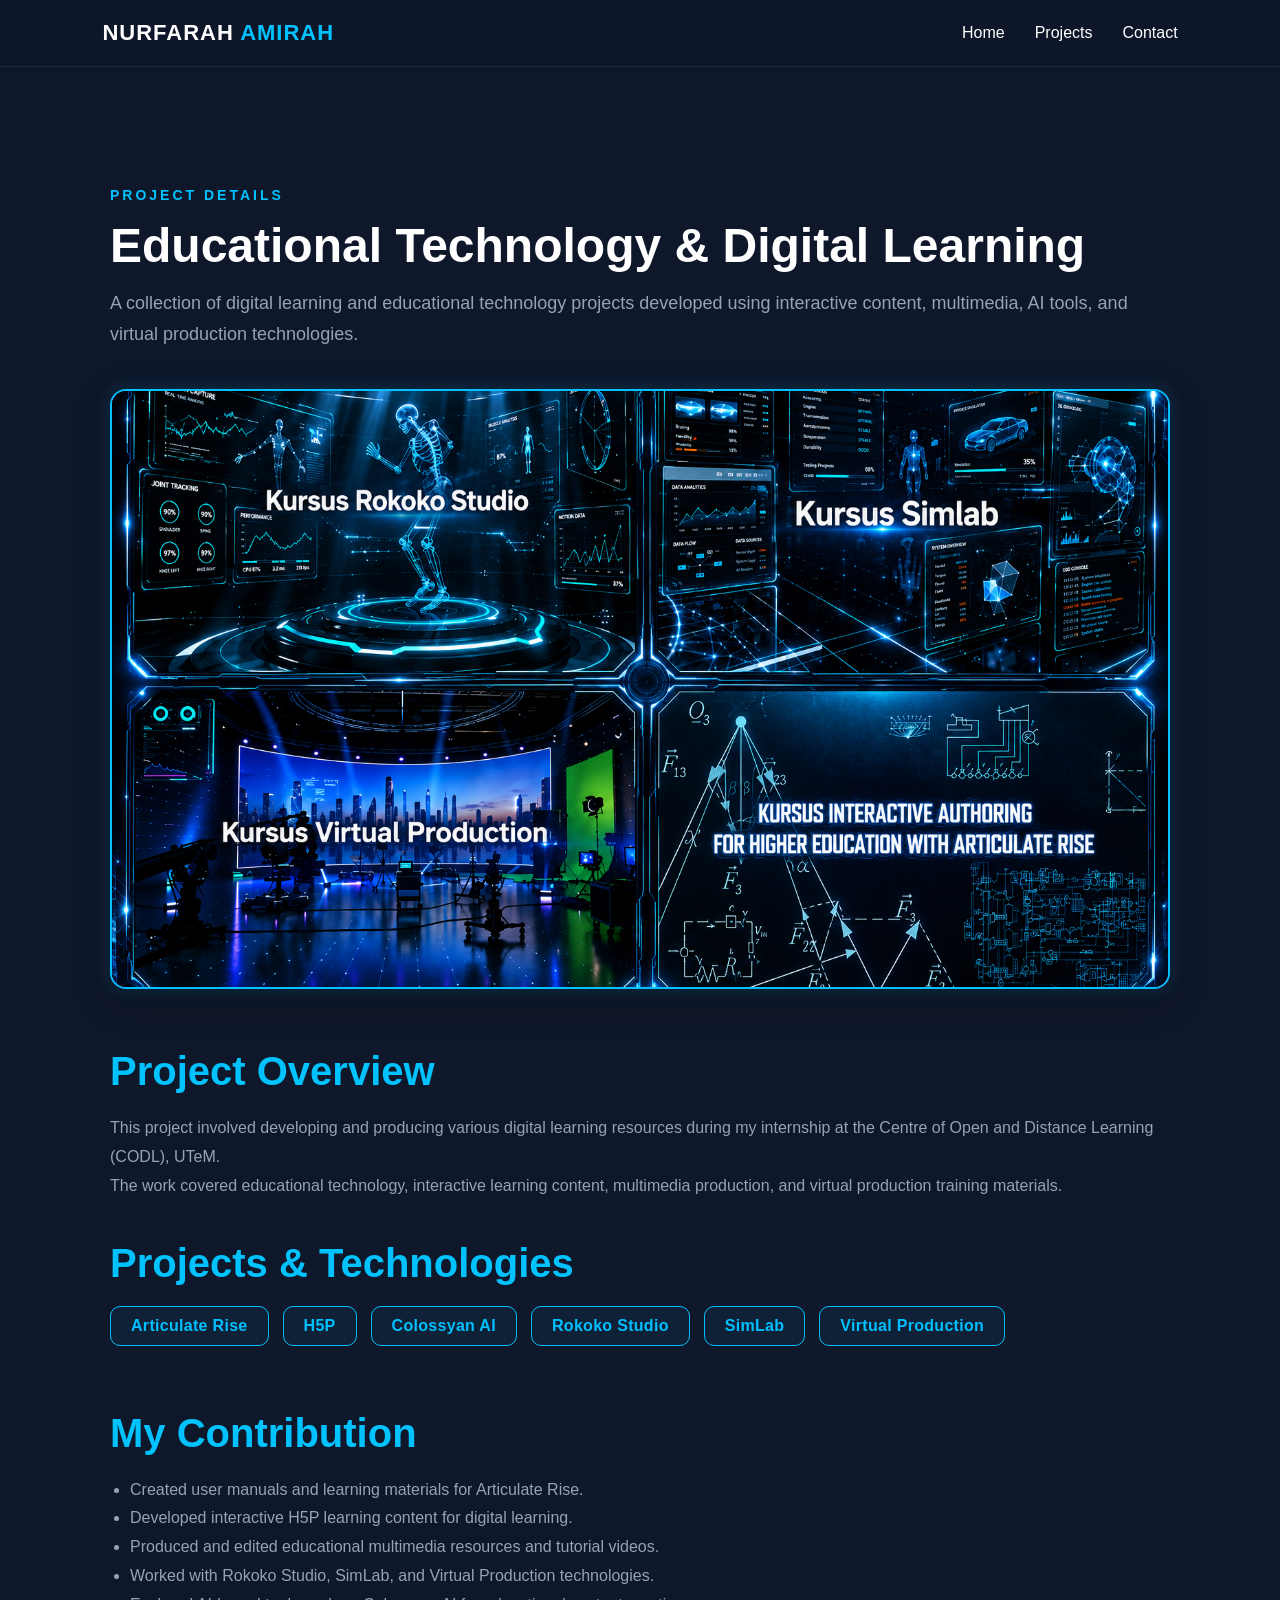
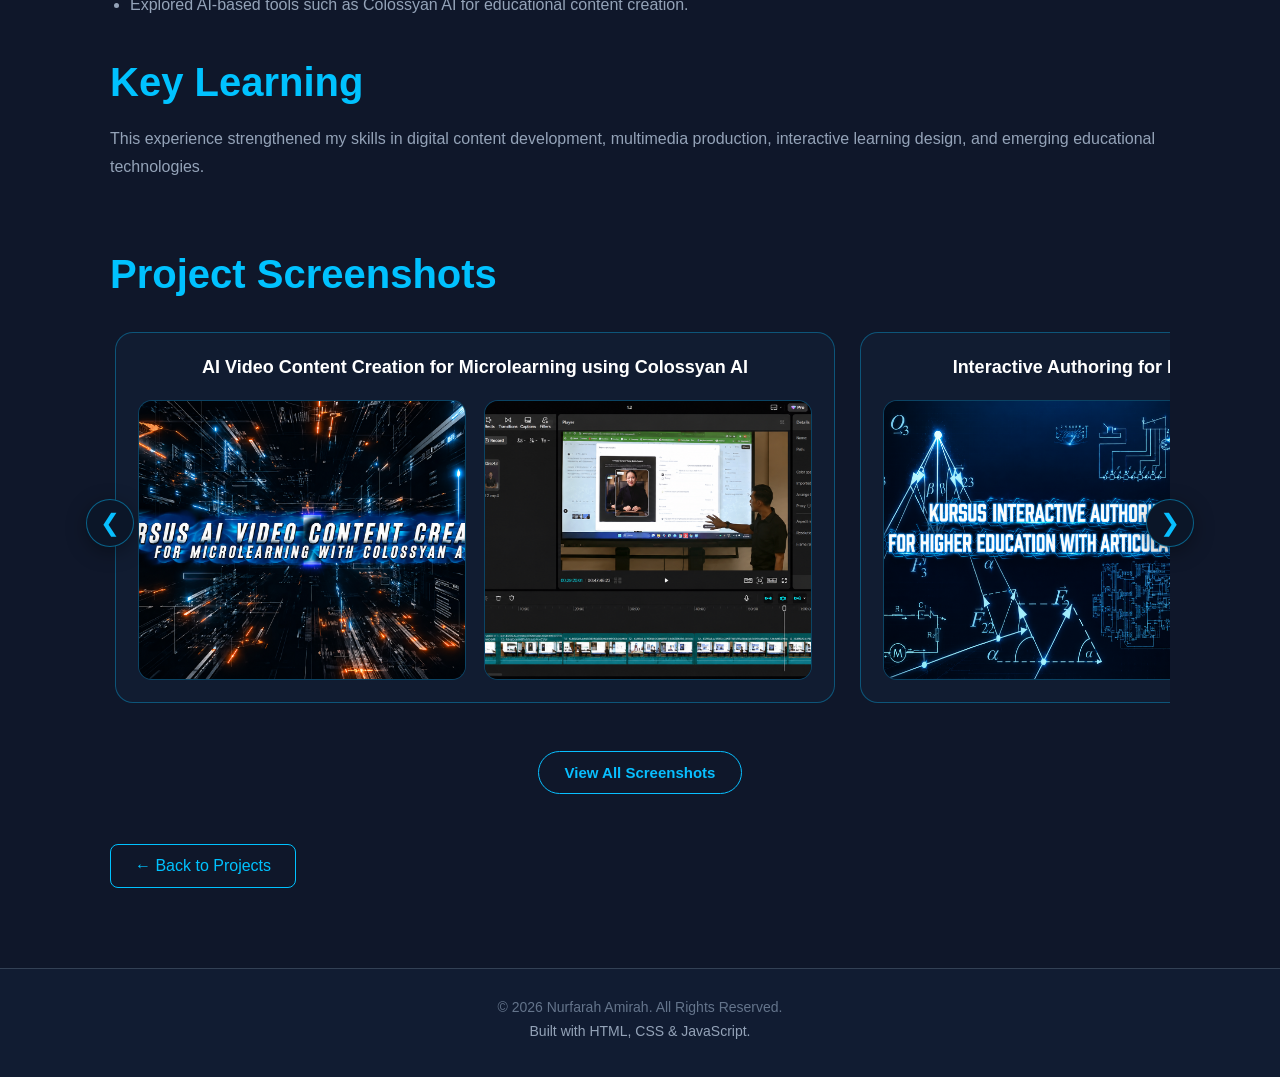
<file: educational-technology.html>
<!DOCTYPE html>
<html lang="en">

<head>

    <meta charset="UTF-8">

    <meta
        name="viewport"
        content="width=device-width, initial-scale=1.0"
    >

    <title>
        Educational Technology | Nurfarah Amirah
    </title>

    <link
        rel="stylesheet"
        href="style.css"
    >


    <style>

        /* =========================================
           EDUCATIONAL TECHNOLOGY SCREENSHOTS
           SAME STYLE AS H5P / SMARTAI
        ========================================= */

        .project-gallery {
            margin-top: 70px;
        }


        /* =========================================
           CAROUSEL
        ========================================= */

        .screenshot-carousel {
            position: relative;

            display: flex;
            align-items: center;

            width: 100%;
        }


        .screenshot-track {
            display: flex;

            gap: 25px;

            width: 100%;

            overflow-x: auto;

            scroll-behavior: smooth;

            scrollbar-width: none;

            padding: 10px 5px 20px;
        }

        .screenshot-track::-webkit-scrollbar {
            display: none;
        }


        /* =========================================
           COURSE CARD
        ========================================= */

        .course-card {

            flex: 0 0 720px;

            background: #111c31;

            border: 1px solid
                rgba(8, 191, 255, 0.35);

            border-radius: 18px;

            padding: 22px;

            box-sizing: border-box;

            transition: 0.3s ease;
        }


        .course-card:hover {

            border-color: #08bfff;

            box-shadow:
                0 0 25px
                rgba(8, 191, 255, 0.15);

            transform: translateY(-3px);
        }


        .course-card h3 {

            color: #ffffff;

            font-size: 18px;

            line-height: 1.4;

            text-align: center;

            margin: 0 0 20px;
        }


        /* =========================================
           TWO IMAGES INSIDE EACH COURSE
        ========================================= */

        .course-images {

            display: grid;

            grid-template-columns:
                repeat(2, 1fr);

            gap: 18px;
        }


        .screenshot-card {

            position: relative;

            height: 220px;

            overflow: hidden;

            border-radius: 14px;

            border: 1px solid
                rgba(8, 191, 255, 0.28);

            background: #0d1528;

            cursor: pointer;

            transition: 0.3s ease;
        }


        .screenshot-card:hover {

            border-color: #08bfff;

            transform: translateY(-4px);

            box-shadow:
                0 0 20px
                rgba(8, 191, 255, 0.18);
        }


        .screenshot-card img {

            width: 100%;
            height: 100%;

            object-fit: cover;

            display: block;

            transition: 0.4s ease;
        }


        .screenshot-card:hover img {

            transform: scale(1.04);
        }


        /* =========================================
           SCREENSHOT LABEL
        ========================================= */

        .screenshot-label {

            position: absolute;

            left: 0;
            right: 0;
            bottom: 0;

            padding: 11px 12px;

            background:
                linear-gradient(
                    to top,
                    rgba(5, 10, 22, 0.95),
                    rgba(5, 10, 22, 0.55),
                    transparent
                );

            color: #ffffff;

            font-size: 14px;

            font-weight: 600;

            text-align: center;

            padding-top: 35px;
        }


        /* =========================================
           CAROUSEL ARROWS
        ========================================= */

        .carousel-btn {

            position: absolute;

            z-index: 5;

            width: 48px;
            height: 48px;

            border: 1px solid
                rgba(8, 191, 255, 0.45);

            border-radius: 50%;

            background: #0b1628;

            color: #08bfff;

            font-size: 24px;

            display: flex;

            align-items: center;
            justify-content: center;

            cursor: pointer;

            transition: 0.3s ease;

            box-shadow:
                0 5px 20px
                rgba(0, 0, 0, 0.35);
        }


        .carousel-btn:hover {

            background: #08bfff;

            color: #0d1528;

            border-color: #08bfff;

            box-shadow:
                0 0 20px
                rgba(8, 191, 255, 0.35);

            transform: scale(1.08);
        }


        .carousel-btn.prev {
            left: -24px;
        }


        .carousel-btn.next {
            right: -24px;
        }


        /* =========================================
           VIEW ALL BUTTON
        ========================================= */

        .view-all-btn {

            display: block;

            margin: 28px auto 0;

            padding: 12px 26px;

            border: 1px solid #08bfff;

            border-radius: 30px;

            background: transparent;

            color: #08bfff;

            font-size: 15px;

            font-weight: 600;

            cursor: pointer;

            transition: 0.3s ease;
        }


        .view-all-btn:hover {

            background: #08bfff;

            color: #0d1528;

            box-shadow:
                0 0 18px
                rgba(8, 191, 255, 0.35);
        }


        /* =========================================
           VIEW ALL MODAL
        ========================================= */

        .all-screenshots-modal {

            display: none;

            position: fixed;

            z-index: 9999;

            inset: 0;

            background:
                rgba(5, 10, 22, 0.97);

            overflow-y: auto;

            padding: 70px 5%;
        }


        .all-screenshots-modal.active {
            display: block;
        }


        /* =========================================
           MODAL HEADER
        ========================================= */

        .all-screenshots-header {

            max-width: 1200px;

            margin: 0 auto 35px;

            display: flex;

            justify-content: space-between;

            align-items: center;
        }


        .all-screenshots-header h2 {

            margin: 0;

            color: #08bfff;

            font-size: 32px;
        }


        .all-close-btn {

            width: 44px;
            height: 44px;

            border: none;

            border-radius: 50%;

            background: #09243a;

            color: #08bfff;

            font-size: 28px;

            cursor: pointer;

            transition: 0.3s ease;
        }


        .all-close-btn:hover {

            background: #08bfff;

            color: #0d1528;
        }


        /* =========================================
           VIEW ALL COURSE GRID
        ========================================= */

        .all-courses-grid {

            max-width: 1200px;

            margin: auto;

            display: grid;

            grid-template-columns:
                repeat(2, 1fr);

            gap: 25px;
        }


        /* =========================================
           VIEW ALL COURSE CARD
        ========================================= */

        .all-course-card {

            background: #111c31;

            border: 1px solid
                rgba(8, 191, 255, 0.35);

            border-radius: 18px;

            padding: 20px;

            transition: 0.3s ease;
        }


        .all-course-card:hover {

            border-color: #08bfff;

            box-shadow:
                0 0 22px
                rgba(8, 191, 255, 0.15);
        }


        .all-course-card h3 {

            color: #ffffff;

            font-size: 17px;

            line-height: 1.4;

            text-align: center;

            margin: 0 0 18px;
        }


        .all-course-images {

            display: grid;

            grid-template-columns:
                repeat(2, 1fr);

            gap: 14px;
        }


        .all-screenshot-card {

            position: relative;

            height: 170px;

            overflow: hidden;

            border-radius: 12px;

            border: 1px solid
                rgba(8, 191, 255, 0.25);

            background: #0d1528;

            cursor: pointer;

            transition: 0.3s ease;
        }


        .all-screenshot-card:hover {

            border-color: #08bfff;

            transform: translateY(-4px);

            box-shadow:
                0 0 18px
                rgba(8, 191, 255, 0.18);
        }


        .all-screenshot-card img {

            width: 100%;
            height: 100%;

            object-fit: cover;

            display: block;

            transition: 0.4s ease;
        }


        .all-screenshot-card:hover img {

            transform: scale(1.04);
        }


        .all-screenshot-label {

            position: absolute;

            left: 0;
            right: 0;
            bottom: 0;

            padding: 10px;

            padding-top: 30px;

            background:
                linear-gradient(
                    to top,
                    rgba(5, 10, 22, 0.95),
                    rgba(5, 10, 22, 0.55),
                    transparent
                );

            color: #ffffff;

            font-size: 13px;

            font-weight: 600;

            text-align: center;
        }


        /* =========================================
           FULLSCREEN IMAGE
        ========================================= */

        .image-modal {

            display: none;

            position: fixed;

            z-index: 10000;

            inset: 0;

            background:
                rgba(0, 0, 0, 0.95);

            justify-content: center;

            align-items: center;

            padding: 40px;
        }


        .image-modal img {

            max-width: 90%;

            max-height: 90%;

            object-fit: contain;

            border-radius: 12px;

            animation:
                imageZoom 0.25s ease;
        }


        .close-btn {

            position: absolute;

            top: 25px;

            right: 35px;

            color: #08bfff;

            font-size: 42px;

            font-weight: bold;

            cursor: pointer;

            z-index: 10001;

            transition: 0.2s ease;
        }


        .close-btn:hover {

            transform: scale(1.1);

            color: #ffffff;
        }


        @keyframes imageZoom {

            from {

                transform: scale(0.92);

                opacity: 0;
            }

            to {

                transform: scale(1);

                opacity: 1;
            }

        }


        /* =========================================
           MOBILE
        ========================================= */

        @media (max-width: 900px) {

            .course-card {

                flex: 0 0 85vw;
            }


            .all-courses-grid {

                grid-template-columns: 1fr;
            }

        }


        @media (max-width: 650px) {

            .course-card {

                flex: 0 0 88vw;

                padding: 18px;
            }


            .course-images {

                grid-template-columns: 1fr;

            }


            .screenshot-card {

                height: 200px;
            }


            .carousel-btn {

                width: 40px;

                height: 40px;

                font-size: 19px;
            }


            .carousel-btn.prev {

                left: -10px;
            }


            .carousel-btn.next {

                right: -10px;
            }


            .all-screenshots-modal {

                padding: 50px 18px;
            }


            .all-screenshots-header h2 {

                font-size: 24px;
            }


            .all-course-images {

                grid-template-columns: 1fr;
            }

        }

    </style>

</head>


<body>


<header>

    <nav>

        <div class="logo">

            <span>NURFARAH</span>

            <strong>AMIRAH</strong>

        </div>


        <ul class="nav-links">

            <li>
                <a href="index.html">
                    Home
                </a>
            </li>

            <li>
                <a href="index.html#projects">
                    Projects
                </a>
            </li>

            <li>
                <a href="index.html#contact">
                    Contact
                </a>
            </li>

        </ul>

    </nav>

</header>



<main>


<section class="project-detail">


    <p class="section-label">
        PROJECT DETAILS
    </p>


    <h1>
        Educational Technology & Digital Learning
    </h1>


    <p class="project-detail-intro">

        A collection of digital learning and educational technology
        projects developed using interactive content, multimedia,
        AI tools, and virtual production technologies.

    </p>



    <!-- =========================================
         MAIN PROJECT IMAGE
    ========================================= -->

    <img
        src="educational-technology.png"
        alt="Educational Technology Projects"
        class="project-detail-image"
    >



    <!-- =========================================
         PROJECT INFORMATION
    ========================================= -->

    <div class="project-detail-content">


        <!-- PROJECT OVERVIEW -->

        <div>

            <h2>
                Project Overview
            </h2>


            <p>

                This project involved developing and producing various
                digital learning resources during my internship at the
                Centre of Open and Distance Learning (CODL), UTeM.

            </p>


            <p>

                The work covered educational technology, interactive
                learning content, multimedia production, and virtual
                production training materials.

            </p>

        </div>



        <!-- PROJECTS & TECHNOLOGIES -->

        <div>

            <h2>
                Projects & Technologies
            </h2>


            <div class="tech-list">

                <span class="tech-tag">
                    Articulate Rise
                </span>

                <span class="tech-tag">
                    H5P
                </span>

                <span class="tech-tag">
                    Colossyan AI
                </span>

                <span class="tech-tag">
                    Rokoko Studio
                </span>

                <span class="tech-tag">
                    SimLab
                </span>

                <span class="tech-tag">
                    Virtual Production
                </span>

            </div>

        </div>



        <!-- MY CONTRIBUTION -->

        <div>

            <h2>
                My Contribution
            </h2>


            <ul>

                <li>
                    Created user manuals and learning materials
                    for Articulate Rise.
                </li>

                <li>
                    Developed interactive H5P learning content
                    for digital learning.
                </li>

                <li>
                    Produced and edited educational multimedia
                    resources and tutorial videos.
                </li>

                <li>
                    Worked with Rokoko Studio, SimLab, and
                    Virtual Production technologies.
                </li>

                <li>
                    Explored AI-based tools such as Colossyan AI
                    for educational content creation.
                </li>

            </ul>

        </div>



        <!-- KEY LEARNING -->

        <div>

            <h2>
                Key Learning
            </h2>


            <p>

                This experience strengthened my skills in digital
                content development, multimedia production,
                interactive learning design, and emerging
                educational technologies.

            </p>

        </div>


    </div>



    <!-- =========================================
         PROJECT SCREENSHOTS
    ========================================= -->

    <div class="project-gallery">


        <h2>
            Project Screenshots
        </h2>



        <div class="screenshot-carousel">


            <!-- LEFT ARROW -->

            <button
                class="carousel-btn prev"
                onclick="scrollGallery(-1)"
                aria-label="Previous course"
            >
                &#10094;
            </button>



            <!-- CAROUSEL TRACK -->

            <div
                class="screenshot-track"
                id="screenshotTrack"
            >


                <!-- =================================
                     COURSE 1
                ================================= -->

                <div class="course-card">

                    <h3>
                        AI Video Content Creation for
                        Microlearning using Colossyan AI
                    </h3>


                    <div class="course-images">


                        <div
                            class="screenshot-card"
                            onclick="openImage(this)"
                        >

                            <img
                                src="edutech-images/edutech-1.png"
                                alt="Colossyan AI Thumbnail"
                            >

                            <div class="screenshot-label">
                                Thumbnail
                            </div>

                        </div>


                        <div
                            class="screenshot-card"
                            onclick="openImage(this)"
                        >

                            <img
                                src="edutech-images/edutech-2.png"
                                alt="Colossyan AI Editing Process"
                            >

                            <div class="screenshot-label">
                                Editing Process
                            </div>

                        </div>


                    </div>

                </div>



                <!-- =================================
                     COURSE 2
                ================================= -->

                <div class="course-card">

                    <h3>
                        Interactive Authoring for Higher
                        Education with Articulate Rise
                    </h3>


                    <div class="course-images">


                        <div
                            class="screenshot-card"
                            onclick="openImage(this)"
                        >

                            <img
                                src="edutech-images/edutech-3.png"
                                alt="Articulate Rise Thumbnail"
                            >

                            <div class="screenshot-label">
                                Thumbnail
                            </div>

                        </div>


                        <div
                            class="screenshot-card"
                            onclick="openImage(this)"
                        >

                            <img
                                src="edutech-images/edutech-4.png"
                                alt="Articulate Rise Editing Process"
                            >

                            <div class="screenshot-label">
                                Editing Process
                            </div>

                        </div>


                    </div>

                </div>



                <!-- =================================
                     COURSE 3
                ================================= -->

                <div class="course-card">

                    <h3>
                        Virtual Production
                    </h3>


                    <div class="course-images">


                        <div
                            class="screenshot-card"
                            onclick="openImage(this)"
                        >

                            <img
                                src="edutech-images/edutech-5.png"
                                alt="Virtual Production Thumbnail"
                            >

                            <div class="screenshot-label">
                                Thumbnail
                            </div>

                        </div>


                        <div
                            class="screenshot-card"
                            onclick="openImage(this)"
                        >

                            <img
                                src="edutech-images/edutech-6.png"
                                alt="Virtual Production Editing Process"
                            >

                            <div class="screenshot-label">
                                Editing Process
                            </div>

                        </div>


                    </div>

                </div>



                <!-- =================================
                     COURSE 4
                ================================= -->

                <div class="course-card">

                    <h3>
                        Smart Demo Classroom –
                        eLearningMinds Sdn. Bhd.
                    </h3>


                    <div class="course-images">


                        <div
                            class="screenshot-card"
                            onclick="openImage(this)"
                        >

                            <img
                                src="edutech-images/edutech-7.png"
                                alt="eLearningMinds Thumbnail"
                            >

                            <div class="screenshot-label">
                                Thumbnail
                            </div>

                        </div>


                        <div
                            class="screenshot-card"
                            onclick="openImage(this)"
                        >

                            <img
                                src="edutech-images/edutech-8.png"
                                alt="eLearningMinds Editing Process"
                            >

                            <div class="screenshot-label">
                                Editing Process
                            </div>

                        </div>


                    </div>

                </div>



                <!-- =================================
                     COURSE 5
                ================================= -->

                <div class="course-card">

                    <h3>
                        Smart Demo Classroom –
                        E-One Technology Sdn. Bhd.
                    </h3>


                    <div class="course-images">


                        <div
                            class="screenshot-card"
                            onclick="openImage(this)"
                        >

                            <img
                                src="edutech-images/edutech-9.png"
                                alt="E-One Technology Thumbnail"
                            >

                            <div class="screenshot-label">
                                Thumbnail
                            </div>

                        </div>


                        <div
                            class="screenshot-card"
                            onclick="openImage(this)"
                        >

                            <img
                                src="edutech-images/edutech-10.png"
                                alt="E-One Technology Editing Process"
                            >

                            <div class="screenshot-label">
                                Editing Process
                            </div>

                        </div>


                    </div>

                </div>



                <!-- =================================
                     COURSE 6
                ================================= -->

                <div class="course-card">

                    <h3>
                        Smart Demo Classroom –
                        Dantronics Sdn. Bhd.
                    </h3>


                    <div class="course-images">


                        <div
                            class="screenshot-card"
                            onclick="openImage(this)"
                        >

                            <img
                                src="edutech-images/edutech-11.png"
                                alt="Dantronics Thumbnail"
                            >

                            <div class="screenshot-label">
                                Thumbnail
                            </div>

                        </div>


                        <div
                            class="screenshot-card"
                            onclick="openImage(this)"
                        >

                            <img
                                src="edutech-images/edutech-12.png"
                                alt="Dantronics Editing Process"
                            >

                            <div class="screenshot-label">
                                Editing Process
                            </div>

                        </div>


                    </div>

                </div>



                <!-- =================================
                     COURSE 7
                ================================= -->

                <div class="course-card">

                    <h3>
                        Smart Demo Classroom –
                        Cemerlang Niaga Enterprise
                    </h3>


                    <div class="course-images">


                        <div
                            class="screenshot-card"
                            onclick="openImage(this)"
                        >

                            <img
                                src="edutech-images/edutech-13.png"
                                alt="Cemerlang Niaga Thumbnail"
                            >

                            <div class="screenshot-label">
                                Thumbnail
                            </div>

                        </div>


                        <div
                            class="screenshot-card"
                            onclick="openImage(this)"
                        >

                            <img
                                src="edutech-images/edutech-14.png"
                                alt="Cemerlang Niaga Editing Process"
                            >

                            <div class="screenshot-label">
                                Editing Process
                            </div>

                        </div>


                    </div>

                </div>



                <!-- =================================
                     COURSE 8
                ================================= -->

                <div class="course-card">

                    <h3>
                        SimLab
                    </h3>


                    <div class="course-images">


                        <div
                            class="screenshot-card"
                            onclick="openImage(this)"
                        >

                            <img
                                src="edutech-images/edutech-15.png"
                                alt="SimLab Thumbnail"
                            >

                            <div class="screenshot-label">
                                Thumbnail
                            </div>

                        </div>


                        <div
                            class="screenshot-card"
                            onclick="openImage(this)"
                        >

                            <img
                                src="edutech-images/edutech-16.png"
                                alt="SimLab Editing Process"
                            >

                            <div class="screenshot-label">
                                Editing Process
                            </div>

                        </div>


                    </div>

                </div>



                <!-- =================================
                     COURSE 9
                ================================= -->

                <div class="course-card">

                    <h3>
                        Rokoko Studio
                    </h3>


                    <div class="course-images">


                        <div
                            class="screenshot-card"
                            onclick="openImage(this)"
                        >

                            <img
                                src="edutech-images/edutech-17.png"
                                alt="Rokoko Studio Thumbnail"
                            >

                            <div class="screenshot-label">
                                Thumbnail
                            </div>

                        </div>


                        <div
                            class="screenshot-card"
                            onclick="openImage(this)"
                        >

                            <img
                                src="edutech-images/edutech-18.png"
                                alt="Rokoko Studio Editing Process"
                            >

                            <div class="screenshot-label">
                                Editing Process
                            </div>

                        </div>


                    </div>

                </div>


            </div>



            <!-- RIGHT ARROW -->

            <button
                class="carousel-btn next"
                onclick="scrollGallery(1)"
                aria-label="Next course"
            >
                &#10095;
            </button>


        </div>



        <!-- =========================================
             VIEW ALL
        ========================================= -->

        <button
            class="view-all-btn"
            onclick="openAllScreenshots()"
        >
            View All Screenshots
        </button>



        <!-- =========================================
             VIEW ALL MODAL
        ========================================= -->

        <div
            class="all-screenshots-modal"
            id="allScreenshotsModal"
        >


            <div class="all-screenshots-header">

                <h2>
                    All Educational Technology Projects
                </h2>


                <button
                    class="all-close-btn"
                    onclick="closeAllScreenshots()"
                >
                    &times;
                </button>

            </div>



            <div class="all-courses-grid">


                <!-- COURSE 1 -->

                <div class="all-course-card">

                    <h3>
                        AI Video Content Creation for
                        Microlearning using Colossyan AI
                    </h3>


                    <div class="all-course-images">

                        <div
                            class="all-screenshot-card"
                            onclick="openImageFromPath(
                                'edutech-images/edutech-1.png'
                            )"
                        >

                            <img
                                src="edutech-images/edutech-1.png"
                                alt="Colossyan AI Thumbnail"
                            >

                            <div class="all-screenshot-label">
                                Thumbnail
                            </div>

                        </div>


                        <div
                            class="all-screenshot-card"
                            onclick="openImageFromPath(
                                'edutech-images/edutech-2.png'
                            )"
                        >

                            <img
                                src="edutech-images/edutech-2.png"
                                alt="Colossyan AI Editing Process"
                            >

                            <div class="all-screenshot-label">
                                Editing Process
                            </div>

                        </div>

                    </div>

                </div>



                <!-- COURSE 2 -->

                <div class="all-course-card">

                    <h3>
                        Interactive Authoring for Higher
                        Education with Articulate Rise
                    </h3>


                    <div class="all-course-images">

                        <div
                            class="all-screenshot-card"
                            onclick="openImageFromPath(
                                'edutech-images/edutech-3.png'
                            )"
                        >

                            <img
                                src="edutech-images/edutech-3.png"
                                alt="Articulate Rise Thumbnail"
                            >

                            <div class="all-screenshot-label">
                                Thumbnail
                            </div>

                        </div>


                        <div
                            class="all-screenshot-card"
                            onclick="openImageFromPath(
                                'edutech-images/edutech-4.png'
                            )"
                        >

                            <img
                                src="edutech-images/edutech-4.png"
                                alt="Articulate Rise Editing Process"
                            >

                            <div class="all-screenshot-label">
                                Editing Process
                            </div>

                        </div>

                    </div>

                </div>



                <!-- COURSE 3 -->

                <div class="all-course-card">

                    <h3>
                        Virtual Production
                    </h3>


                    <div class="all-course-images">

                        <div
                            class="all-screenshot-card"
                            onclick="openImageFromPath(
                                'edutech-images/edutech-5.png'
                            )"
                        >

                            <img
                                src="edutech-images/edutech-5.png"
                                alt="Virtual Production Thumbnail"
                            >

                            <div class="all-screenshot-label">
                                Thumbnail
                            </div>

                        </div>


                        <div
                            class="all-screenshot-card"
                            onclick="openImageFromPath(
                                'edutech-images/edutech-6.png'
                            )"
                        >

                            <img
                                src="edutech-images/edutech-6.png"
                                alt="Virtual Production Editing Process"
                            >

                            <div class="all-screenshot-label">
                                Editing Process
                            </div>

                        </div>

                    </div>

                </div>



                <!-- COURSE 4 -->

                <div class="all-course-card">

                    <h3>
                        Smart Demo Classroom –
                        eLearningMinds Sdn. Bhd.
                    </h3>


                    <div class="all-course-images">

                        <div
                            class="all-screenshot-card"
                            onclick="openImageFromPath(
                                'edutech-images/edutech-7.png'
                            )"
                        >

                            <img
                                src="edutech-images/edutech-7.png"
                                alt="eLearningMinds Thumbnail"
                            >

                            <div class="all-screenshot-label">
                                Thumbnail
                            </div>

                        </div>


                        <div
                            class="all-screenshot-card"
                            onclick="openImageFromPath(
                                'edutech-images/edutech-8.png'
                            )"
                        >

                            <img
                                src="edutech-images/edutech-8.png"
                                alt="eLearningMinds Editing Process"
                            >

                            <div class="all-screenshot-label">
                                Editing Process
                            </div>

                        </div>

                    </div>

                </div>



                <!-- COURSE 5 -->

                <div class="all-course-card">

                    <h3>
                        Smart Demo Classroom –
                        E-One Technology Sdn. Bhd.
                    </h3>


                    <div class="all-course-images">

                        <div
                            class="all-screenshot-card"
                            onclick="openImageFromPath(
                                'edutech-images/edutech-9.png'
                            )"
                        >

                            <img
                                src="edutech-images/edutech-9.png"
                                alt="E-One Technology Thumbnail"
                            >

                            <div class="all-screenshot-label">
                                Thumbnail
                            </div>

                        </div>


                        <div
                            class="all-screenshot-card"
                            onclick="openImageFromPath(
                                'edutech-images/edutech-10.png'
                            )"
                        >

                            <img
                                src="edutech-images/edutech-10.png"
                                alt="E-One Technology Editing Process"
                            >

                            <div class="all-screenshot-label">
                                Editing Process
                            </div>

                        </div>

                    </div>

                </div>



                <!-- COURSE 6 -->

                <div class="all-course-card">

                    <h3>
                        Smart Demo Classroom –
                        Dantronics Sdn. Bhd.
                    </h3>


                    <div class="all-course-images">

                        <div
                            class="all-screenshot-card"
                            onclick="openImageFromPath(
                                'edutech-images/edutech-11.png'
                            )"
                        >

                            <img
                                src="edutech-images/edutech-11.png"
                                alt="Dantronics Thumbnail"
                            >

                            <div class="all-screenshot-label">
                                Thumbnail
                            </div>

                        </div>


                        <div
                            class="all-screenshot-card"
                            onclick="openImageFromPath(
                                'edutech-images/edutech-12.png'
                            )"
                        >

                            <img
                                src="edutech-images/edutech-12.png"
                                alt="Dantronics Editing Process"
                            >

                            <div class="all-screenshot-label">
                                Editing Process
                            </div>

                        </div>

                    </div>

                </div>



                <!-- COURSE 7 -->

                <div class="all-course-card">

                    <h3>
                        Smart Demo Classroom –
                        Cemerlang Niaga Enterprise
                    </h3>


                    <div class="all-course-images">

                        <div
                            class="all-screenshot-card"
                            onclick="openImageFromPath(
                                'edutech-images/edutech-13.png'
                            )"
                        >

                            <img
                                src="edutech-images/edutech-13.png"
                                alt="Cemerlang Niaga Thumbnail"
                            >

                            <div class="all-screenshot-label">
                                Thumbnail
                            </div>

                        </div>


                        <div
                            class="all-screenshot-card"
                            onclick="openImageFromPath(
                                'edutech-images/edutech-14.png'
                            )"
                        >

                            <img
                                src="edutech-images/edutech-14.png"
                                alt="Cemerlang Niaga Editing Process"
                            >

                            <div class="all-screenshot-label">
                                Editing Process
                            </div>

                        </div>

                    </div>

                </div>



                <!-- COURSE 8 -->

                <div class="all-course-card">

                    <h3>
                        SimLab
                    </h3>


                    <div class="all-course-images">

                        <div
                            class="all-screenshot-card"
                            onclick="openImageFromPath(
                                'edutech-images/edutech-15.png'
                            )"
                        >

                            <img
                                src="edutech-images/edutech-15.png"
                                alt="SimLab Thumbnail"
                            >

                            <div class="all-screenshot-label">
                                Thumbnail
                            </div>

                        </div>


                        <div
                            class="all-screenshot-card"
                            onclick="openImageFromPath(
                                'edutech-images/edutech-16.png'
                            )"
                        >

                            <img
                                src="edutech-images/edutech-16.png"
                                alt="SimLab Editing Process"
                            >

                            <div class="all-screenshot-label">
                                Editing Process
                            </div>

                        </div>

                    </div>

                </div>



                <!-- COURSE 9 -->

                <div class="all-course-card">

                    <h3>
                        Rokoko Studio
                    </h3>


                    <div class="all-course-images">

                        <div
                            class="all-screenshot-card"
                            onclick="openImageFromPath(
                                'edutech-images/edutech-17.png'
                            )"
                        >

                            <img
                                src="edutech-images/edutech-17.png"
                                alt="Rokoko Studio Thumbnail"
                            >

                            <div class="all-screenshot-label">
                                Thumbnail
                            </div>

                        </div>


                        <div
                            class="all-screenshot-card"
                            onclick="openImageFromPath(
                                'edutech-images/edutech-18.png'
                            )"
                        >

                            <img
                                src="edutech-images/edutech-18.png"
                                alt="Rokoko Studio Editing Process"
                            >

                            <div class="all-screenshot-label">
                                Editing Process
                            </div>

                        </div>

                    </div>

                </div>


            </div>

        </div>



        <!-- =========================================
             FULLSCREEN IMAGE
        ========================================= -->

        <div
            class="image-modal"
            id="imageModal"
            onclick="closeImage()"
        >

            <span
                class="close-btn"
                onclick="closeImage()"
            >
                &times;
            </span>


            <img
                id="modalImage"
                alt="Fullscreen Project Screenshot"
                onclick="event.stopPropagation()"
            >

        </div>


    </div>



    <!-- BACK BUTTON -->

    <a
        href="index.html#projects"
        class="back-btn"
    >
        ← Back to Projects
    </a>


</section>


</main>



<footer>

    <p>
        © 2026 Nurfarah Amirah. All Rights Reserved.
    </p>

    <p>
        Built with HTML, CSS & JavaScript.
    </p>

</footer>



<script>


/* =========================================
   CAROUSEL
========================================= */

function scrollGallery(direction) {

    const track =
        document.getElementById(
            "screenshotTrack"
        );


    track.scrollBy({

        left: direction * 745,

        behavior: "smooth"

    });

}



/* =========================================
   OPEN IMAGE FROM CAROUSEL
========================================= */

function openImage(card) {

    const image =
        card.querySelector("img");


    const modal =
        document.getElementById(
            "imageModal"
        );


    const modalImage =
        document.getElementById(
            "modalImage"
        );


    modalImage.src =
        image.src;


    modal.style.display =
        "flex";


    document.body.style.overflow =
        "hidden";

}



/* =========================================
   OPEN IMAGE FROM VIEW ALL
========================================= */

function openImageFromPath(path) {

    const modal =
        document.getElementById(
            "imageModal"
        );


    const modalImage =
        document.getElementById(
            "modalImage"
        );


    modalImage.src =
        path;


    modal.style.display =
        "flex";


    document.body.style.overflow =
        "hidden";

}



/* =========================================
   CLOSE FULLSCREEN
========================================= */

function closeImage() {

    const modal =
        document.getElementById(
            "imageModal"
        );


    modal.style.display =
        "none";


    document.body.style.overflow =
        "";

}



/* =========================================
   VIEW ALL
========================================= */

function openAllScreenshots() {

    document
        .getElementById(
            "allScreenshotsModal"
        )
        .classList.add("active");


    document.body.style.overflow =
        "hidden";

}



function closeAllScreenshots() {

    document
        .getElementById(
            "allScreenshotsModal"
        )
        .classList.remove("active");


    document.body.style.overflow =
        "";

}



/* =========================================
   ESC KEY
========================================= */

document.addEventListener(
    "keydown",
    function(event) {

        if (event.key === "Escape") {

            closeImage();

            closeAllScreenshots();

        }

    }
);

</script>


</body>

</html>
</file>
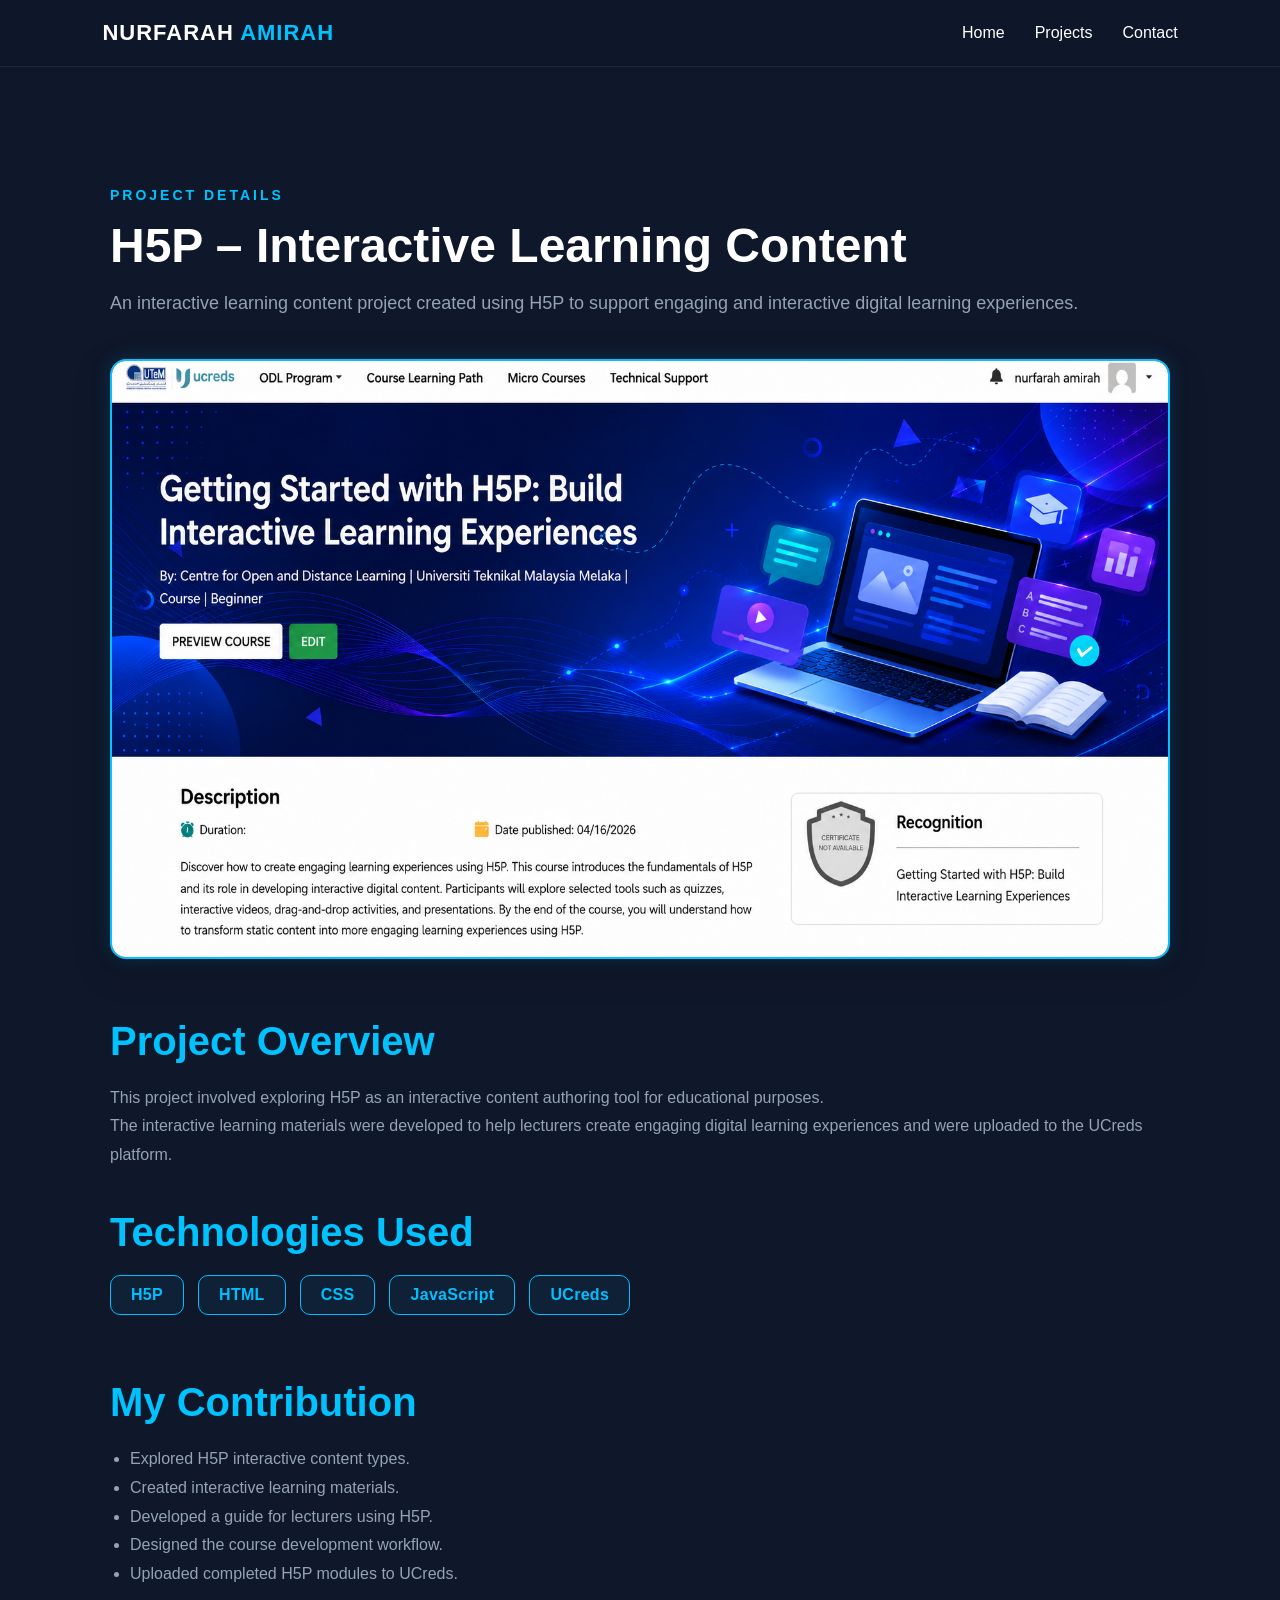
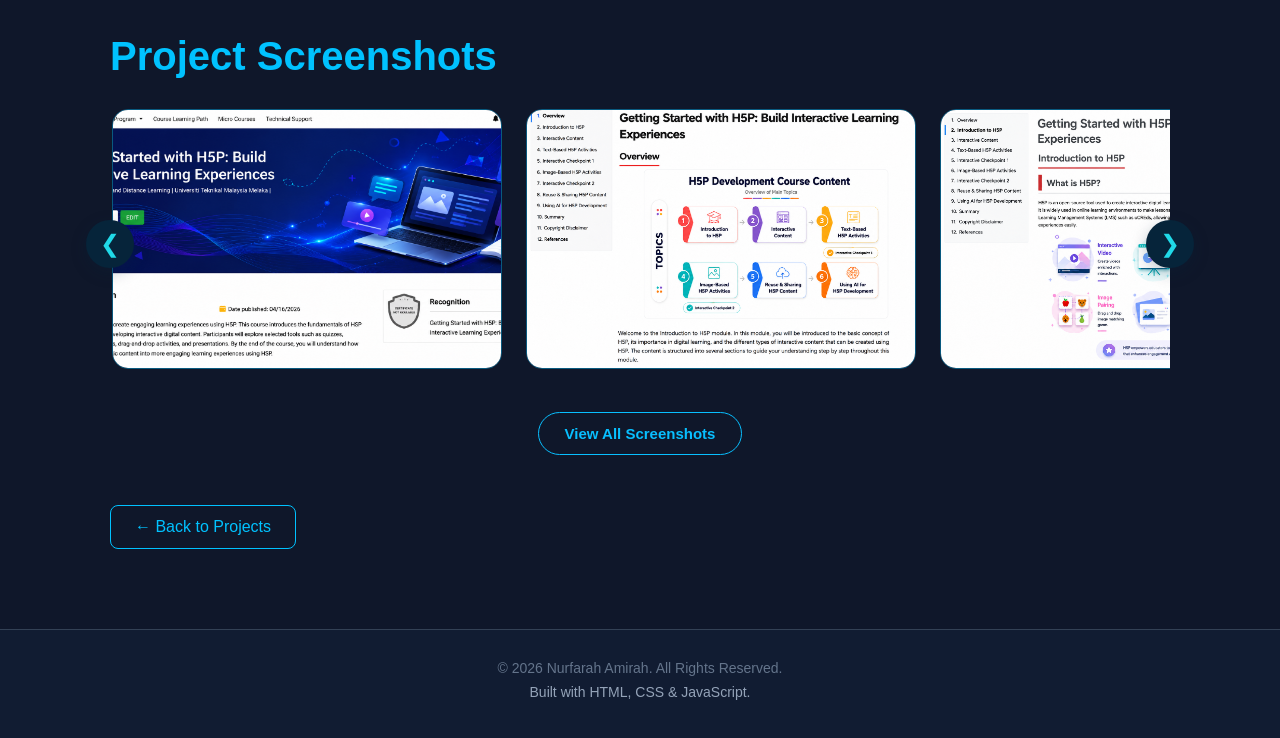
<file: h5p.html>
<!DOCTYPE html>
<html lang="en">
<head>
    <meta charset="UTF-8">
    <meta name="viewport" content="width=device-width, initial-scale=1.0">

    <title>H5P | Nurfarah Amirah</title>

    <link rel="stylesheet" href="style.css">

    <style>

        /* =========================================
           VIEW ALL SCREENSHOTS BUTTON
        ========================================= */

        .view-all-btn {
            display: block;
            margin: 28px auto 0;
            padding: 12px 26px;

            border: 1px solid #08bfff;
            border-radius: 30px;

            background: transparent;
            color: #08bfff;

            font-size: 15px;
            font-weight: 600;

            cursor: pointer;

            transition: 0.3s ease;
        }

        .view-all-btn:hover {
            background: #08bfff;
            color: #0d1528;

            box-shadow:
                0 0 18px rgba(8, 191, 255, 0.35);
        }


        /* =========================================
           VIEW ALL MODAL
        ========================================= */

        .all-screenshots-modal {
            display: none;

            position: fixed;
            z-index: 9999;

            inset: 0;

            background: rgba(5, 10, 22, 0.96);

            overflow-y: auto;

            padding: 70px 5%;
        }

        .all-screenshots-modal.active {
            display: block;
        }


        /* =========================================
           MODAL HEADER
        ========================================= */

        .all-screenshots-header {
            max-width: 1200px;

            margin: 0 auto 35px;

            display: flex;
            justify-content: space-between;
            align-items: center;
        }

        .all-screenshots-header h2 {
            margin: 0;

            color: #08bfff;

            font-size: 32px;
        }


        /* =========================================
           CLOSE BUTTON
        ========================================= */

        .all-close-btn {
            width: 44px;
            height: 44px;

            border: none;
            border-radius: 50%;

            background: #09243a;
            color: #08bfff;

            font-size: 28px;

            cursor: pointer;

            transition: 0.3s ease;
        }

        .all-close-btn:hover {
            background: #08bfff;
            color: #0d1528;
        }


        /* =========================================
           VIEW ALL GRID
        ========================================= */

        .all-screenshots-grid {
            max-width: 1200px;

            margin: auto;

            display: grid;

            grid-template-columns:
                repeat(3, 1fr);

            gap: 24px;
        }


        /* =========================================
           GRID CARD
        ========================================= */

        .all-screenshot-card {
            background: #111c31;

            border: 1px solid
                rgba(8, 191, 255, 0.35);

            border-radius: 18px;

            padding: 12px;

            overflow: hidden;

            cursor: pointer;

            transition: 0.3s ease;
        }

        .all-screenshot-card:hover {
            transform: translateY(-5px);

            border-color: #08bfff;

            box-shadow:
                0 0 22px
                rgba(8, 191, 255, 0.18);
        }

        .all-screenshot-card img {
            width: 100%;
            height: 190px;

            object-fit: cover;

            display: block;

            border-radius: 12px;
        }


        /* =========================================
           GRID LABEL
        ========================================= */

        .all-screenshot-label {
            padding: 12px 5px 5px;

            color: #ffffff;

            font-size: 14px;
            font-weight: 600;

            text-align: center;
        }


        /* =========================================
           FULLSCREEN IMAGE
        ========================================= */

        .image-modal {
            display: none;

            position: fixed;

            z-index: 10000;

            inset: 0;

            background:
                rgba(0, 0, 0, 0.95);

            justify-content: center;
            align-items: center;

            padding: 40px;
        }

        .image-modal img {
            max-width: 90%;
            max-height: 90%;

            object-fit: contain;

            border-radius: 12px;
        }

        .close-btn {
            position: absolute;

            top: 25px;
            right: 35px;

            color: #08bfff;

            font-size: 42px;
            font-weight: bold;

            cursor: pointer;

            z-index: 10001;
        }


        /* =========================================
           RESPONSIVE
        ========================================= */

        @media (max-width: 900px) {

            .all-screenshots-grid {
                grid-template-columns:
                    repeat(2, 1fr);
            }

        }

        @media (max-width: 600px) {

            .all-screenshots-grid {
                grid-template-columns: 1fr;
            }

            .all-screenshots-modal {
                padding: 50px 20px;
            }

            .all-screenshots-header h2 {
                font-size: 24px;
            }

        }

    </style>

</head>


<body>


<header>

    <nav>

        <div class="logo">
            <span>NURFARAH</span>
            <strong>AMIRAH</strong>
        </div>


        <ul class="nav-links">

            <li>
                <a href="index.html">
                    Home
                </a>
            </li>

            <li>
                <a href="index.html#projects">
                    Projects
                </a>
            </li>

            <li>
                <a href="index.html#contact">
                    Contact
                </a>
            </li>

        </ul>

    </nav>

</header>



<main>


<section class="project-detail">


    <p class="section-label">
        PROJECT DETAILS
    </p>


    <h1>
        H5P – Interactive Learning Content
    </h1>


    <p class="project-detail-intro">

        An interactive learning content project created using H5P
        to support engaging and interactive digital learning experiences.

    </p>



    <!-- =========================================
         MAIN PROJECT IMAGE
    ========================================= -->

    <img
        src="h5p.png"
        alt="H5P Interactive Learning Content"
        class="project-detail-image"
    >



    <!-- =========================================
         PROJECT CONTENT
    ========================================= -->

    <div class="project-detail-content">


        <div>

            <h2>
                Project Overview
            </h2>


            <p>

                This project involved exploring H5P as an interactive
                content authoring tool for educational purposes.

            </p>


            <p>

                The interactive learning materials were developed
                to help lecturers create engaging digital learning
                experiences and were uploaded to the UCreds platform.

            </p>

        </div>



        <div>

            <h2>
                Technologies Used
            </h2>


            <div class="tech-list">

                <span class="tech-tag">
                    H5P
                </span>

                <span class="tech-tag">
                    HTML
                </span>

                <span class="tech-tag">
                    CSS
                </span>

                <span class="tech-tag">
                    JavaScript
                </span>

                <span class="tech-tag">
                    UCreds
                </span>

            </div>

        </div>



        <div>

            <h2>
                My Contribution
            </h2>


            <ul>

                <li>
                    Explored H5P interactive content types.
                </li>

                <li>
                    Created interactive learning materials.
                </li>

                <li>
                    Developed a guide for lecturers using H5P.
                </li>

                <li>
                    Designed the course development workflow.
                </li>

                <li>
                    Uploaded completed H5P modules to UCreds.
                </li>

            </ul>

        </div>


    </div>



    <!-- =========================================
         PROJECT SCREENSHOTS
    ========================================= -->

    <div class="project-gallery">


        <h2>
            Project Screenshots
        </h2>



        <div class="screenshot-carousel">


            <!-- LEFT ARROW -->

            <button
                class="carousel-btn prev"
                onclick="scrollGallery(-1)"
            >
                &#10094;
            </button>



            <!-- CAROUSEL -->

            <div
                class="screenshot-track"
                id="screenshotTrack"
            >


                <!-- SS 1 -->

                <div
                    class="screenshot-card"
                    onclick="openImage(this)"
                >

                    <img
                        src="h5p-images/h5p-1.png"
                        alt="H5P Course HomePage"
                    >

                    <div class="screenshot-label">
                        H5P Course HomePage
                    </div>

                </div>



                <!-- SS 2 -->

                <div
                    class="screenshot-card"
                    onclick="openImage(this)"
                >

                    <img
                        src="h5p-images/h5p-2.png"
                        alt="H5P Course Overview Page"
                    >

                    <div class="screenshot-label">
                        H5P Course Overview Page
                    </div>

                </div>



                <!-- SS 3 -->

                <div
                    class="screenshot-card"
                    onclick="openImage(this)"
                >

                    <img
                        src="h5p-images/h5p-3.png"
                        alt="H5P Introduction Page"
                    >

                    <div class="screenshot-label">
                        H5P Introduction Page
                    </div>

                </div>



                <!-- SS 4 -->

                <div
                    class="screenshot-card"
                    onclick="openImage(this)"
                >

                    <img
                        src="h5p-images/h5p-4.png"
                        alt="H5P Interactive Content Page"
                    >

                    <div class="screenshot-label">
                        H5P Interactive Content Page
                    </div>

                </div>



                <!-- SS 5 -->

                <div
                    class="screenshot-card"
                    onclick="openImage(this)"
                >

                    <img
                        src="h5p-images/h5p-5.png"
                        alt="Text-Based H5P Activities Page"
                    >

                    <div class="screenshot-label">
                        Text-Based H5P Activities Page
                    </div>

                </div>



                <!-- SS 6 -->

                <div
                    class="screenshot-card"
                    onclick="openImage(this)"
                >

                    <img
                        src="h5p-images/h5p-6.png"
                        alt="Interactive Checkpoint Page"
                    >

                    <div class="screenshot-label">
                        Interactive Checkpoint Page
                    </div>

                </div>



                <!-- SS 7 -->

                <div
                    class="screenshot-card"
                    onclick="openImage(this)"
                >

                    <img
                        src="h5p-images/h5p-7.png"
                        alt="Image-Based H5P Activities Page"
                    >

                    <div class="screenshot-label">
                        Image-Based H5P Activities Page
                    </div>

                </div>



                <!-- SS 8 -->

                <div
                    class="screenshot-card"
                    onclick="openImage(this)"
                >

                    <img
                        src="h5p-images/h5p-8.png"
                        alt="Reuse & Sharing H5P Content Page"
                    >

                    <div class="screenshot-label">
                        Reuse & Sharing H5P Content Page
                    </div>

                </div>



                <!-- SS 9 -->

                <div
                    class="screenshot-card"
                    onclick="openImage(this)"
                >

                    <img
                        src="h5p-images/h5p-9.png"
                        alt="Using AI for H5P Development Page"
                    >

                    <div class="screenshot-label">
                        Using AI for H5P Development Page
                    </div>

                </div>



                <!-- SS 10 -->

                <div
                    class="screenshot-card"
                    onclick="openImage(this)"
                >

                    <img
                        src="h5p-images/h5p-10.png"
                        alt="Summary Page"
                    >

                    <div class="screenshot-label">
                        Summary Page
                    </div>

                </div>



                <!-- SS 11 -->

                <div
                    class="screenshot-card"
                    onclick="openImage(this)"
                >

                    <img
                        src="h5p-images/h5p-11.png"
                        alt="Copyright Disclaimer Page"
                    >

                    <div class="screenshot-label">
                        Copyright Disclaimer Page
                    </div>

                </div>



                <!-- SS 12 -->

                <div
                    class="screenshot-card"
                    onclick="openImage(this)"
                >

                    <img
                        src="h5p-images/h5p-12.png"
                        alt="References Page"
                    >

                    <div class="screenshot-label">
                        References Page
                    </div>

                </div>


            </div>



            <!-- RIGHT ARROW -->

            <button
                class="carousel-btn next"
                onclick="scrollGallery(1)"
            >
                &#10095;
            </button>


        </div>



        <!-- =========================================
             VIEW ALL BUTTON
        ========================================= -->

        <button
            class="view-all-btn"
            onclick="openAllScreenshots()"
        >
            View All Screenshots
        </button>



        <!-- =========================================
             VIEW ALL MODAL
        ========================================= -->

        <div
            class="all-screenshots-modal"
            id="allScreenshotsModal"
        >


            <div class="all-screenshots-header">

                <h2>
                    All H5P Screenshots
                </h2>


                <button
                    class="all-close-btn"
                    onclick="closeAllScreenshots()"
                >
                    &times;
                </button>

            </div>



            <div class="all-screenshots-grid">


                <!-- SS 1 -->

                <div
                    class="all-screenshot-card"
                    onclick="openImageFromPath('h5p-images/h5p-1.png')"
                >

                    <img
                        src="h5p-images/h5p-1.png"
                        alt="H5P Course HomePage"
                    >

                    <div class="all-screenshot-label">
                        H5P Course HomePage
                    </div>

                </div>



                <!-- SS 2 -->

                <div
                    class="all-screenshot-card"
                    onclick="openImageFromPath('h5p-images/h5p-2.png')"
                >

                    <img
                        src="h5p-images/h5p-2.png"
                        alt="H5P Course Overview Page"
                    >

                    <div class="all-screenshot-label">
                        H5P Course Overview Page
                    </div>

                </div>



                <!-- SS 3 -->

                <div
                    class="all-screenshot-card"
                    onclick="openImageFromPath('h5p-images/h5p-3.png')"
                >

                    <img
                        src="h5p-images/h5p-3.png"
                        alt="H5P Introduction Page"
                    >

                    <div class="all-screenshot-label">
                        H5P Introduction Page
                    </div>

                </div>



                <!-- SS 4 -->

                <div
                    class="all-screenshot-card"
                    onclick="openImageFromPath('h5p-images/h5p-4.png')"
                >

                    <img
                        src="h5p-images/h5p-4.png"
                        alt="H5P Interactive Content Page"
                    >

                    <div class="all-screenshot-label">
                        H5P Interactive Content Page
                    </div>

                </div>



                <!-- SS 5 -->

                <div
                    class="all-screenshot-card"
                    onclick="openImageFromPath('h5p-images/h5p-5.png')"
                >

                    <img
                        src="h5p-images/h5p-5.png"
                        alt="Text-Based H5P Activities Page"
                    >

                    <div class="all-screenshot-label">
                        Text-Based H5P Activities Page
                    </div>

                </div>



                <!-- SS 6 -->

                <div
                    class="all-screenshot-card"
                    onclick="openImageFromPath('h5p-images/h5p-6.png')"
                >

                    <img
                        src="h5p-images/h5p-6.png"
                        alt="Interactive Checkpoint Page"
                    >

                    <div class="all-screenshot-label">
                        Interactive Checkpoint Page
                    </div>

                </div>



                <!-- SS 7 -->

                <div
                    class="all-screenshot-card"
                    onclick="openImageFromPath('h5p-images/h5p-7.png')"
                >

                    <img
                        src="h5p-images/h5p-7.png"
                        alt="Image-Based H5P Activities Page"
                    >

                    <div class="all-screenshot-label">
                        Image-Based H5P Activities Page
                    </div>

                </div>



                <!-- SS 8 -->

                <div
                    class="all-screenshot-card"
                    onclick="openImageFromPath('h5p-images/h5p-8.png')"
                >

                    <img
                        src="h5p-images/h5p-8.png"
                        alt="Reuse & Sharing H5P Content Page"
                    >

                    <div class="all-screenshot-label">
                        Reuse & Sharing H5P Content Page
                    </div>

                </div>



                <!-- SS 9 -->

                <div
                    class="all-screenshot-card"
                    onclick="openImageFromPath('h5p-images/h5p-9.png')"
                >

                    <img
                        src="h5p-images/h5p-9.png"
                        alt="Using AI for H5P Development Page"
                    >

                    <div class="all-screenshot-label">
                        Using AI for H5P Development Page
                    </div>

                </div>



                <!-- SS 10 -->

                <div
                    class="all-screenshot-card"
                    onclick="openImageFromPath('h5p-images/h5p-10.png')"
                >

                    <img
                        src="h5p-images/h5p-10.png"
                        alt="Summary Page"
                    >

                    <div class="all-screenshot-label">
                        Summary Page
                    </div>

                </div>



                <!-- SS 11 -->

                <div
                    class="all-screenshot-card"
                    onclick="openImageFromPath('h5p-images/h5p-11.png')"
                >

                    <img
                        src="h5p-images/h5p-11.png"
                        alt="Copyright Disclaimer Page"
                    >

                    <div class="all-screenshot-label">
                        Copyright Disclaimer Page
                    </div>

                </div>



                <!-- SS 12 -->

                <div
                    class="all-screenshot-card"
                    onclick="openImageFromPath('h5p-images/h5p-12.png')"
                >

                    <img
                        src="h5p-images/h5p-12.png"
                        alt="References Page"
                    >

                    <div class="all-screenshot-label">
                        References Page
                    </div>

                </div>


            </div>

        </div>



        <!-- =========================================
             FULLSCREEN IMAGE
        ========================================= -->

        <div
            class="image-modal"
            id="imageModal"
            onclick="closeImage()"
        >

            <span
                class="close-btn"
                onclick="closeImage()"
            >
                &times;
            </span>


            <img
                id="modalImage"
                onclick="event.stopPropagation()"
            >

        </div>


    </div>



    <!-- =========================================
         BACK BUTTON
    ========================================= -->

    <a
        href="index.html#projects"
        class="back-btn"
    >
        ← Back to Projects
    </a>


</section>


</main>



<footer>

    <p>
        © 2026 Nurfarah Amirah. All Rights Reserved.
    </p>

    <p>
        Built with HTML, CSS & JavaScript.
    </p>

</footer>



<script>


/* =========================================
   CAROUSEL
========================================= */

function scrollGallery(direction) {

    const gallery =
        document.getElementById(
            "screenshotTrack"
        );


    gallery.scrollBy({

        left: direction * 500,

        behavior: "smooth"

    });

}



/* =========================================
   CAROUSEL FULLSCREEN
========================================= */

function openImage(card) {

    const image =
        card.querySelector("img");


    document.getElementById(
        "imageModal"
    ).style.display = "flex";


    document.getElementById(
        "modalImage"
    ).src = image.src;


    document.body.style.overflow =
        "hidden";

}



function openImageFromPath(path) {

    document.getElementById(
        "imageModal"
    ).style.display = "flex";


    document.getElementById(
        "modalImage"
    ).src = path;


    document.body.style.overflow =
        "hidden";

}



function closeImage() {

    document.getElementById(
        "imageModal"
    ).style.display = "none";


    document.body.style.overflow =
        "";

}



/* =========================================
   VIEW ALL
========================================= */

function openAllScreenshots() {

    document
        .getElementById(
            "allScreenshotsModal"
        )
        .classList.add("active");


    document.body.style.overflow =
        "hidden";

}



function closeAllScreenshots() {

    document
        .getElementById(
            "allScreenshotsModal"
        )
        .classList.remove("active");


    document.body.style.overflow =
        "";

}



/* =========================================
   ESC KEY
========================================= */

document.addEventListener(
    "keydown",
    function(event) {

        if (event.key === "Escape") {

            closeImage();

            closeAllScreenshots();

        }

    }
);

</script>


</body>
</html>
</file>
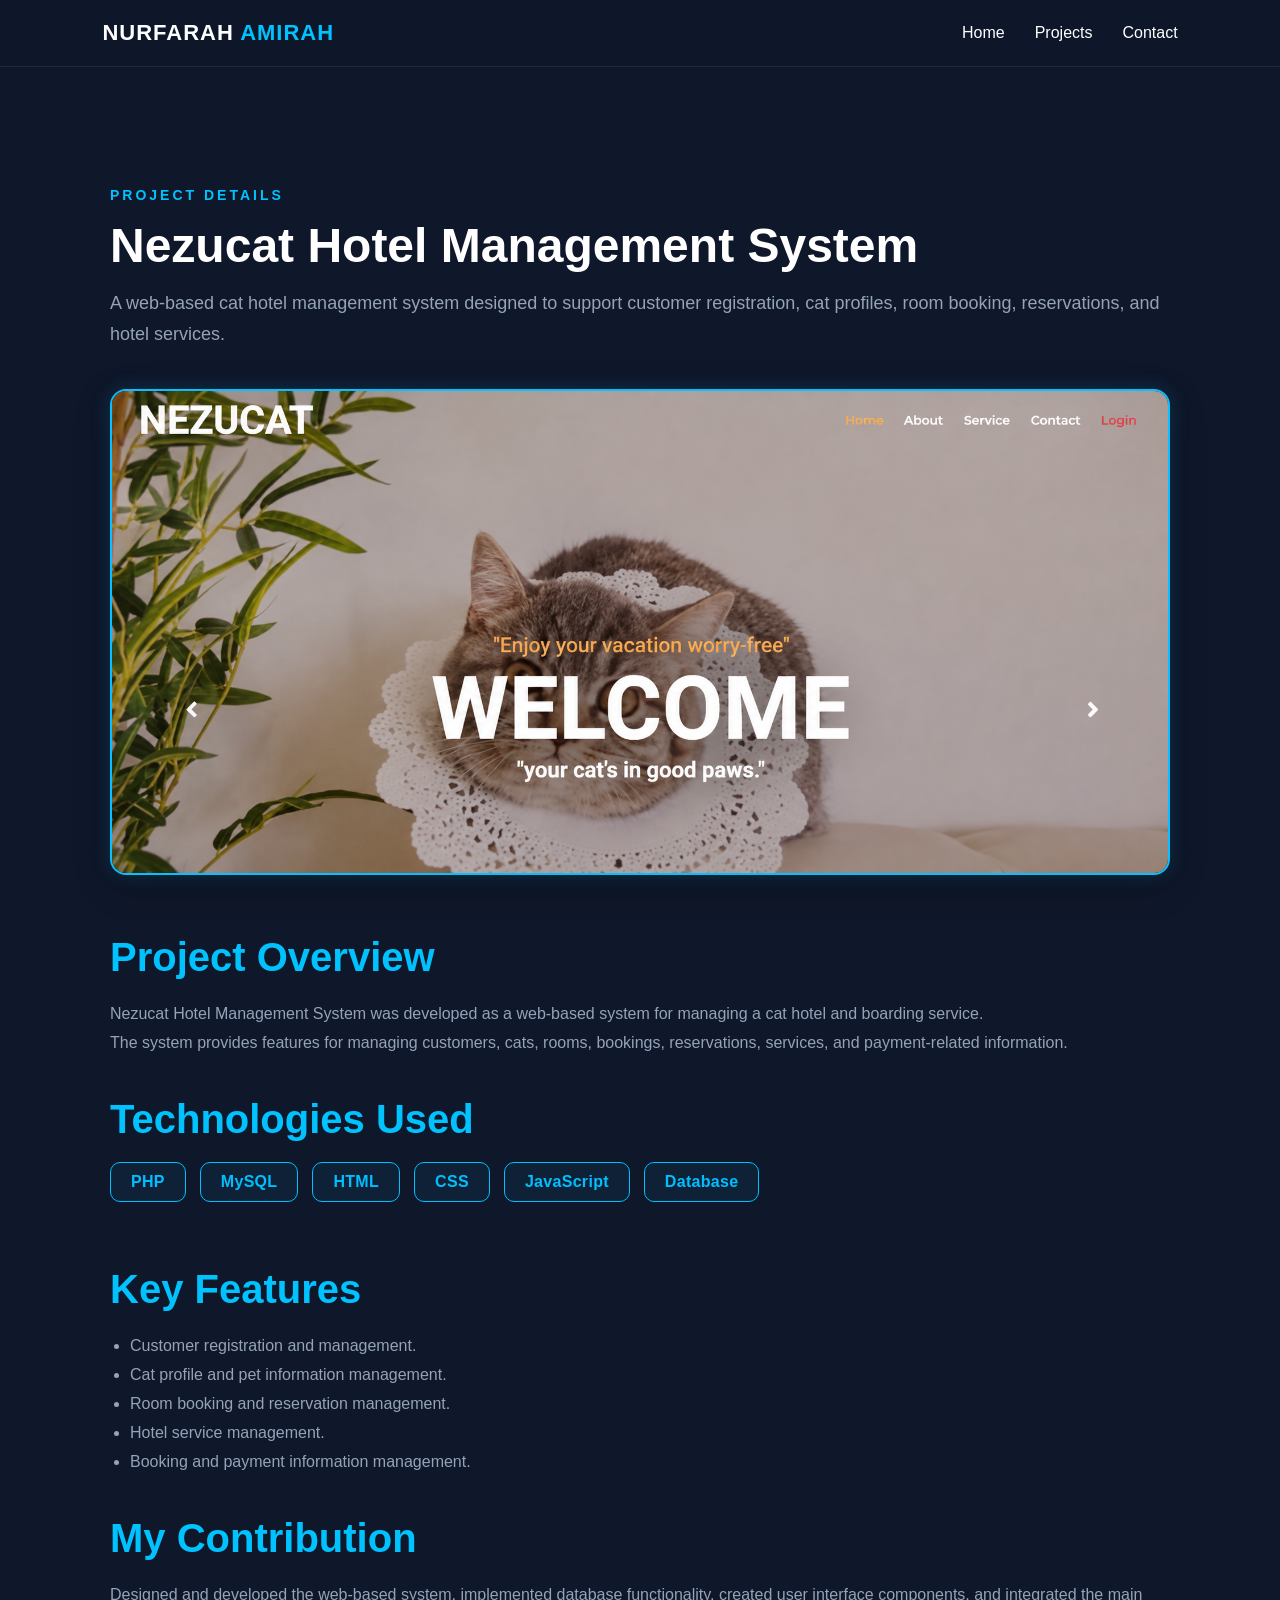
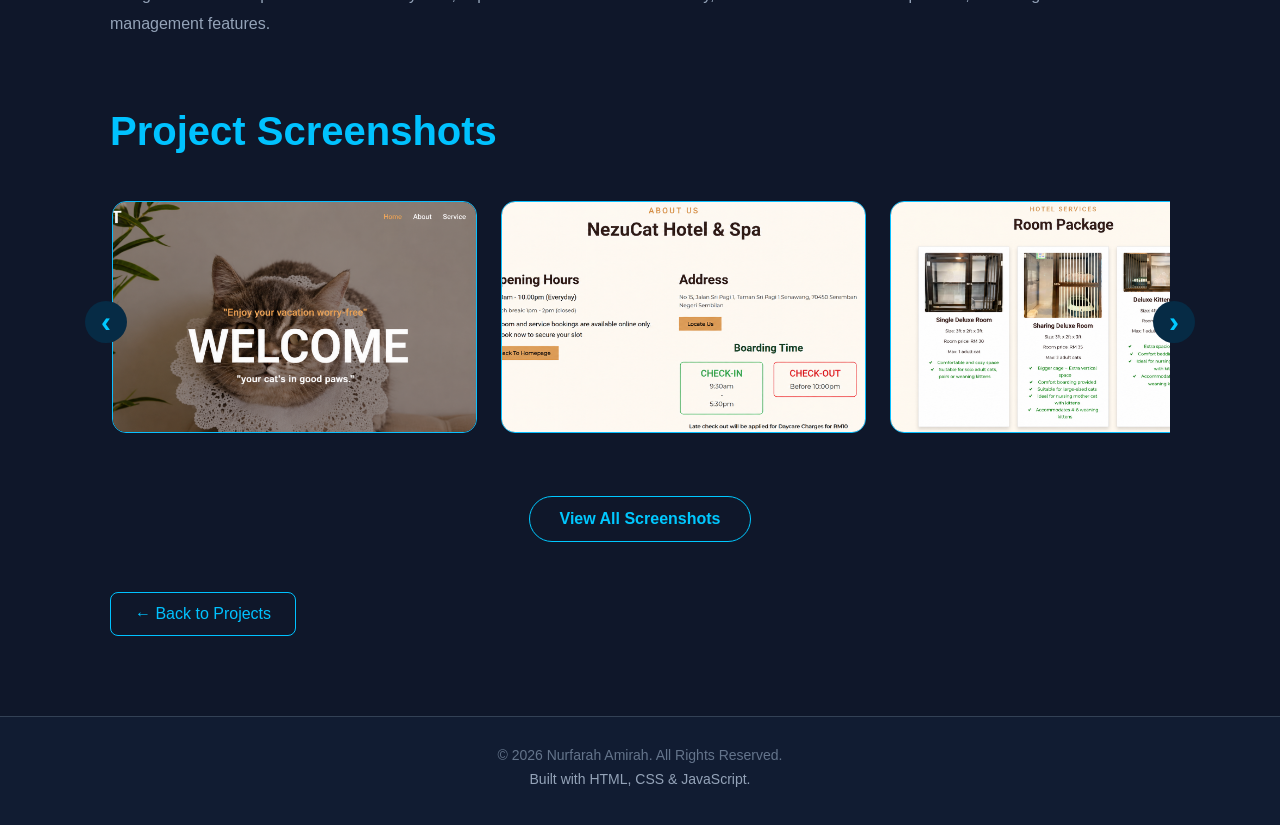
<file: nezucat.html>
<!DOCTYPE html>
<html lang="en">

<head>

    <meta charset="UTF-8">

    <meta
        name="viewport"
        content="width=device-width, initial-scale=1.0"
    >

    <title>
        Nezucat Hotel Management System | Nurfarah Amirah
    </title>

    <link
        rel="stylesheet"
        href="style.css"
    >


    <style>

        /* =========================================
           NEZUCAT PROJECT SCREENSHOTS
           SAME STRUCTURE / SIZE AS SMARTAI
        ========================================= */

        .project-screenshots {
            margin-top: 70px;
        }


        .project-screenshots h2 {
            margin-bottom: 42px;
        }


        /* =========================================
           CAROUSEL WRAPPER
        ========================================= */

        .screenshot-carousel {
            position: relative;

            width: 100%;

            overflow: visible;
        }


        /* =========================================
           SCREENSHOT WINDOW
        ========================================= */

        .screenshot-window {
            width: 100%;

            overflow: hidden;

            position: relative;
        }


        /* =========================================
           SCREENSHOT TRACK
        ========================================= */

        .screenshot-track {

            display: flex;

            gap: 24px;

            width: max-content;

            transition:
                transform 0.5s ease;
        }


        /* =========================================
           SCREENSHOT CARD
           SAME SIZE AS SMARTAI
        ========================================= */

        .screenshot-card {

            flex: 0 0 365px;

            width: 365px;

            height: 232px;

            box-sizing: border-box;

            position: relative;

            border-radius: 16px;

            overflow: hidden;

            background: #111c31;

            border: 1px solid #08bfff;

            cursor: pointer;

            transition:
                transform 0.3s ease,
                box-shadow 0.3s ease;
        }


        .screenshot-card:hover {

            transform:
                translateY(-5px);

            box-shadow:
                0 10px 30px
                rgba(8, 191, 255, 0.15);
        }


        /* =========================================
           IMAGE
        ========================================= */

        .screenshot-card img {

            width: 100%;

            height: 100%;

            object-fit: cover;

            display: block;

            transition:
                transform 0.4s ease;
        }


        .screenshot-card:hover img {

            transform:
                scale(1.05);
        }


        /* =========================================
           SCREENSHOT LABEL
           KEEP NEZUCAT LABEL
        ========================================= */

        .screenshot-label {

            position: absolute;

            left: 0;

            right: 0;

            bottom: 0;

            padding: 14px 16px;

            color: #ffffff;

            font-size: 14px;

            font-weight: 600;

            text-align: center;

            background:
                linear-gradient(
                    transparent,
                    rgba(0, 0, 0, 0.82)
                );

            opacity: 0;

            transform:
                translateY(10px);

            transition:
                opacity 0.3s ease,
                transform 0.3s ease;
        }


        .screenshot-card:hover
        .screenshot-label {

            opacity: 1;

            transform:
                translateY(0);
        }


        /* =========================================
           CAROUSEL ARROWS
           SAME STYLE AS SMARTAI
        ========================================= */

        .carousel-arrow {

            position: absolute;

            top: 50%;

            transform:
                translateY(-50%);

            width: 42px;

            height: 42px;

            border: none;

            border-radius: 50%;

            background: #062b45;

            color: #00c8ff;

            display: flex;

            align-items: center;

            justify-content: center;

            font-size: 30px;

            font-weight: bold;

            cursor: pointer;

            z-index: 10;

            transition:
                background 0.3s ease,
                color 0.3s ease,
                transform 0.3s ease;
        }


        .carousel-arrow:hover {

            background: #00bfff;

            color: #071426;

            transform:
                translateY(-50%)
                scale(1.08);
        }


        .carousel-arrow.left {

            left: -25px;
        }


        .carousel-arrow.right {

            right: -25px;
        }


        /* =========================================
           VIEW ALL
           SAME POSITION AS SMARTAI
        ========================================= */

        .view-all-container {

            display: flex;

            justify-content: center;

            margin-top: 48px;
        }


        .view-all-btn {

            display: inline-block;

            padding: 13px 30px;

            border: 1px solid #00c8ff;

            border-radius: 30px;

            color: #00c8ff;

            background: transparent;

            font-size: 16px;

            font-weight: 600;

            text-decoration: none;

            transition:
                all 0.3s ease;
        }


        .view-all-btn:hover {

            background: #00c8ff;

            color: #071426;

            box-shadow:
                0 8px 25px
                rgba(0, 200, 255, 0.2);
        }


        /* =========================================
           FULLSCREEN IMAGE
        ========================================= */

        .image-modal {

            display: none;

            position: fixed;

            z-index: 10000;

            inset: 0;

            background:
                rgba(0, 0, 0, 0.95);

            justify-content: center;

            align-items: center;

            padding: 40px;
        }


        .image-modal.show {

            display: flex;
        }


        .image-modal img {

            max-width: 90%;

            max-height: 90%;

            object-fit: contain;

            border-radius: 12px;
        }


        .close-btn {

            position: absolute;

            top: 25px;

            right: 35px;

            color: #08bfff;

            font-size: 42px;

            font-weight: bold;

            cursor: pointer;

            z-index: 10001;
        }



        /* =========================================
           VIEW ALL MODAL
           SAME STYLE AS SMARTAI
        ========================================= */

        .all-screenshots-modal {

            display: none;

            position: fixed;

            z-index: 9999;

            inset: 0;

            background:
                rgba(5, 10, 22, 0.96);

            overflow-y: auto;

            padding:
                70px 5%;
        }


        .all-screenshots-modal.active {

            display: block;
        }


        /* SmartAI modal has no inner panel.
           Keep NezuCat's existing HTML wrapper,
           but make it visually transparent. */

        .all-screenshots-content {

            display: contents;
        }


        .all-screenshots-header {

            max-width: 1200px;

            margin:
                0 auto 35px;

            display: flex;

            justify-content: space-between;

            align-items: center;
        }


        .all-screenshots-header h2 {

            margin: 0;

            color: #08bfff;

            font-size: 32px;
        }


        .all-screenshots-close {

            width: 44px;

            height: 44px;

            border: none;

            border-radius: 50%;

            background: #09243a;

            color: #08bfff;

            font-size: 28px;

            cursor: pointer;

            transition: 0.3s ease;
        }


        .all-screenshots-close:hover {

            background: #08bfff;

            color: #0d1528;
        }


        /* =========================================
           ALL SCREENSHOTS GRID
           SAME STYLE AS SMARTAI
        ========================================= */

        .all-screenshots-grid {

            max-width: 1200px;

            margin: auto;

            display: grid;

            grid-template-columns:
                repeat(3, 1fr);

            gap: 24px;
        }


        .all-screenshot-card {

            background: #111c31;

            border: 1px solid
                rgba(8, 191, 255, 0.35);

            border-radius: 18px;

            padding: 12px;

            overflow: hidden;

            cursor: pointer;

            transition: 0.3s ease;
        }


        .all-screenshot-card:hover {

            transform:
                translateY(-5px);

            border-color:
                #08bfff;

            box-shadow:
                0 0 22px
                rgba(8, 191, 255, 0.18);
        }


        .all-screenshot-card img {

            width: 100%;

            height: 190px;

            object-fit: cover;

            display: block;

            border-radius: 12px;
        }


        .all-screenshot-label {

            padding:
                12px 5px 5px;

            color: #ffffff;

            font-size: 14px;

            font-weight: 600;

            text-align: center;
        }


        /* =========================================
           RESPONSIVE
           SAME MODAL BREAKPOINTS AS SMARTAI
        ========================================= */

        @media (max-width: 900px) {

            .all-screenshots-grid {

                grid-template-columns:
                    repeat(2, 1fr);
            }

        }


        @media (max-width: 600px) {

            .all-screenshots-grid {

                grid-template-columns:
                    1fr;
            }


            .all-screenshots-modal {

                padding:
                    50px 20px;
            }


            .all-screenshots-header h2 {

                font-size: 24px;
            }

        }


        /* =========================================
           RESPONSIVE
        ========================================= */

        @media (max-width: 900px) {

            .screenshot-card {

                flex: 0 0 330px;

                width: 330px;

                height: 210px;
            }


            .carousel-arrow.left {

                left: -18px;
            }


            .carousel-arrow.right {

                right: -18px;
            }

        }


        @media (max-width: 600px) {

            .screenshot-card {

                flex: 0 0 290px;

                width: 290px;

                height: 185px;
            }


            .screenshot-track {

                gap: 18px;
            }


            .carousel-arrow {

                width: 38px;

                height: 38px;

                font-size: 25px;
            }


            .carousel-arrow.left {

                left: -10px;
            }


            .carousel-arrow.right {

                right: -10px;
            }

        }

    </style>

</head>


<body>


    <!-- =========================================
         HEADER
    ========================================= -->

    <header>

        <nav>

            <div class="logo">

                <span>NURFARAH</span>

                <strong>AMIRAH</strong>

            </div>


            <ul class="nav-links">

                <li>
                    <a href="index.html">
                        Home
                    </a>
                </li>

                <li>
                    <a href="index.html#projects">
                        Projects
                    </a>
                </li>

                <li>
                    <a href="index.html#contact">
                        Contact
                    </a>
                </li>

            </ul>

        </nav>

    </header>


    <!-- =========================================
         MAIN
    ========================================= -->

    <main>

        <section class="project-detail">


            <p class="section-label">
                PROJECT DETAILS
            </p>


            <h1>
                Nezucat Hotel Management System
            </h1>


            <p class="project-detail-intro">

                A web-based cat hotel management system designed
                to support customer registration, cat profiles,
                room booking, reservations, and hotel services.

            </p>


            <!-- =========================================
                 MAIN PROJECT IMAGE
            ========================================= -->

            <img
                src="nezucat.png"
                alt="Nezucat Hotel Management System"
                class="project-detail-image"
            >


            <!-- =========================================
                 PROJECT CONTENT
            ========================================= -->

            <div class="project-detail-content">


                <!-- PROJECT OVERVIEW -->

                <div>

                    <h2>
                        Project Overview
                    </h2>


                    <p>

                        Nezucat Hotel Management System was developed
                        as a web-based system for managing a cat hotel
                        and boarding service.

                    </p>


                    <p>

                        The system provides features for managing
                        customers, cats, rooms, bookings, reservations,
                        services, and payment-related information.

                    </p>

                </div>


                <!-- TECHNOLOGIES -->

                <div>

                    <h2>
                        Technologies Used
                    </h2>


                    <div class="tech-list">

                        <span class="tech-tag">
                            PHP
                        </span>

                        <span class="tech-tag">
                            MySQL
                        </span>

                        <span class="tech-tag">
                            HTML
                        </span>

                        <span class="tech-tag">
                            CSS
                        </span>

                        <span class="tech-tag">
                            JavaScript
                        </span>

                        <span class="tech-tag">
                            Database
                        </span>

                    </div>

                </div>


                <!-- KEY FEATURES -->

                <div>

                    <h2>
                        Key Features
                    </h2>


                    <ul>

                        <li>
                            Customer registration and management.
                        </li>

                        <li>
                            Cat profile and pet information management.
                        </li>

                        <li>
                            Room booking and reservation management.
                        </li>

                        <li>
                            Hotel service management.
                        </li>

                        <li>
                            Booking and payment information management.
                        </li>

                    </ul>

                </div>


                <!-- MY CONTRIBUTION -->

                <div>

                    <h2>
                        My Contribution
                    </h2>


                    <p>

                        Designed and developed the web-based system,
                        implemented database functionality, created
                        user interface components, and integrated
                        the main management features.

                    </p>

                </div>

            </div>


            <!-- =========================================
                 PROJECT SCREENSHOTS
            ========================================= -->

            <div class="project-screenshots">


                <h2>
                    Project Screenshots
                </h2>


                <div class="screenshot-carousel">


                    <!-- LEFT ARROW -->

                    <button
                        class="carousel-arrow left"
                        onclick="moveNezuCat(-1)"
                        aria-label="Previous screenshot"
                    >
                        ‹
                    </button>


                    <!-- SCREENSHOT WINDOW -->

                    <div class="screenshot-window">


                        <div
                            class="screenshot-track"
                            id="nezucatTrack"
                        >


                            <!-- SS 1 -->

                            <div
                                class="screenshot-card"
                                onclick="openImage(this)"
                            >

                                <img
                                    src="nezucat-images/nezucat-0.png"
                                    alt="Home Page"
                                >

                                <div class="screenshot-label">
                                    Home Page
                                </div>

                            </div>


                            <!-- SS 2 -->

                            <div
                                class="screenshot-card"
                                onclick="openImage(this)"
                            >

                                <img
                                    src="nezucat-images/nezucat-1.png"
                                    alt="About Us"
                                >

                                <div class="screenshot-label">
                                    About Us
                                </div>

                            </div>


                            <!-- SS 3 -->

                            <div
                                class="screenshot-card"
                                onclick="openImage(this)"
                            >

                                <img
                                    src="nezucat-images/nezucat-2.png"
                                    alt="Room Packages"
                                >

                                <div class="screenshot-label">
                                    Room Packages
                                </div>

                            </div>


                            <!-- SS 4 -->

                            <div
                                class="screenshot-card"
                                onclick="openImage(this)"
                            >

                                <img
                                    src="nezucat-images/nezucat-3.png"
                                    alt="Grooming Services"
                                >

                                <div class="screenshot-label">
                                    Grooming Services
                                </div>

                            </div>


                            <!-- SS 5 -->

                            <div
                                class="screenshot-card"
                                onclick="openImage(this)"
                            >

                                <img
                                    src="nezucat-images/nezucat-4.png"
                                    alt="Hotel Pricing Update"
                                >

                                <div class="screenshot-label">
                                    Hotel Pricing Update
                                </div>

                            </div>


                            <!-- SS 6 -->

                            <div
                                class="screenshot-card"
                                onclick="openImage(this)"
                            >

                                <img
                                    src="nezucat-images/nezucat-5.png"
                                    alt="Cat Breed Information"
                                >

                                <div class="screenshot-label">
                                    Cat Breed Information
                                </div>

                            </div>


                            <!-- SS 7 -->

                            <div
                                class="screenshot-card"
                                onclick="openImage(this)"
                            >

                                <img
                                    src="nezucat-images/nezucat-6.png"
                                    alt="Contact Us Page"
                                >

                                <div class="screenshot-label">
                                    Contact Us Page
                                </div>

                            </div>


                            <!-- SS 8 -->

                            <div
                                class="screenshot-card"
                                onclick="openImage(this)"
                            >

                                <img
                                    src="nezucat-images/nezucat-7.png"
                                    alt="Login Role Selection Page"
                                >

                                <div class="screenshot-label">
                                    Login / Role Selection Page
                                </div>

                            </div>


                            <!-- SS 9 -->

                            <div
                                class="screenshot-card"
                                onclick="openImage(this)"
                            >

                                <img
                                    src="nezucat-images/nezucat-8.png"
                                    alt="Login Page"
                                >

                                <div class="screenshot-label">
                                    Login Page
                                </div>

                            </div>


                            <!-- SS 10 -->

                            <div
                                class="screenshot-card"
                                onclick="openImage(this)"
                            >

                                <img
                                    src="nezucat-images/nezucat-9.png"
                                    alt="Customer Registration Page"
                                >

                                <div class="screenshot-label">
                                    Customer Registration Page
                                </div>

                            </div>


                            <!-- SS 11 -->

                            <div
                                class="screenshot-card"
                                onclick="openImage(this)"
                            >

                                <img
                                    src="nezucat-images/nezucat-10.png"
                                    alt="Reset Password Page"
                                >

                                <div class="screenshot-label">
                                    Reset Password Page
                                </div>

                            </div>


                            <!-- SS 12 -->

                            <div
                                class="screenshot-card"
                                onclick="openImage(this)"
                            >

                                <img
                                    src="nezucat-images/nezucat-11.png"
                                    alt="Customer Dashboard Room Types"
                                >

                                <div class="screenshot-label">
                                    Customer Dashboard – Room Types
                                </div>

                            </div>


                            <!-- SS 13 -->

                            <div
                                class="screenshot-card"
                                onclick="openImage(this)"
                            >

                                <img
                                    src="nezucat-images/nezucat-12.png"
                                    alt="Customer Dashboard Service Packages"
                                >

                                <div class="screenshot-label">
                                    Customer Dashboard – Service Packages
                                </div>

                            </div>


                            <!-- SS 14 -->

                            <div
                                class="screenshot-card"
                                onclick="openImage(this)"
                            >

                                <img
                                    src="nezucat-images/nezucat-13.png"
                                    alt="Customer Dashboard Add-On Services"
                                >

                                <div class="screenshot-label">
                                    Customer Dashboard – Add-On Services
                                </div>

                            </div>


                            <!-- SS 15 -->

                            <div
                                class="screenshot-card"
                                onclick="openImage(this)"
                            >

                                <img
                                    src="nezucat-images/nezucat-14.png"
                                    alt="Customer Profile"
                                >

                                <div class="screenshot-label">
                                    Customer Profile
                                </div>

                            </div>


                            <!-- SS 16 -->

                            <div
                                class="screenshot-card"
                                onclick="openImage(this)"
                            >

                                <img
                                    src="nezucat-images/nezucat-15.png"
                                    alt="Change Password"
                                >

                                <div class="screenshot-label">
                                    Change Password
                                </div>

                            </div>


                            <!-- SS 17 -->

                            <div
                                class="screenshot-card"
                                onclick="openImage(this)"
                            >

                                <img
                                    src="nezucat-images/nezucat-16.png"
                                    alt="Cat Profile Page"
                                >

                                <div class="screenshot-label">
                                    Cat Profile Page
                                </div>

                            </div>


                            <!-- SS 18 -->

                            <div
                                class="screenshot-card"
                                onclick="openImage(this)"
                            >

                                <img
                                    src="nezucat-images/nezucat-17.png"
                                    alt="Make a Booking Room and Cat Selection"
                                >

                                <div class="screenshot-label">
                                    Make a Booking – Room & Cat Selection
                                </div>

                            </div>


                            <!-- SS 19 -->

                            <div
                                class="screenshot-card"
                                onclick="openImage(this)"
                            >

                                <img
                                    src="nezucat-images/nezucat-18.png"
                                    alt="Make a Booking Service Add-Ons Summary"
                                >

                                <div class="screenshot-label">
                                    Make a Booking – Service, Add-Ons & Summary
                                </div>

                            </div>


                            <!-- SS 20 -->

                            <div
                                class="screenshot-card"
                                onclick="openImage(this)"
                            >

                                <img
                                    src="nezucat-images/nezucat-19.png"
                                    alt="Booking Confirmation Page"
                                >

                                <div class="screenshot-label">
                                    Booking Confirmation Page
                                </div>

                            </div>


                            <!-- SS 21 -->

                            <div
                                class="screenshot-card"
                                onclick="openImage(this)"
                            >

                                <img
                                    src="nezucat-images/nezucat-20.png"
                                    alt="Make Payment Page"
                                >

                                <div class="screenshot-label">
                                    Make Payment Page
                                </div>

                            </div>


                            <!-- SS 22 -->

                            <div
                                class="screenshot-card"
                                onclick="openImage(this)"
                            >

                                <img
                                    src="nezucat-images/nezucat-21.png"
                                    alt="Payment Receipt Page"
                                >

                                <div class="screenshot-label">
                                    Payment Receipt Page
                                </div>

                            </div>


                            <!-- SS 23 -->

                            <div
                                class="screenshot-card"
                                onclick="openImage(this)"
                            >

                                <img
                                    src="nezucat-images/nezucat-22.png"
                                    alt="Print Payment Receipt"
                                >

                                <div class="screenshot-label">
                                    Print Payment Receipt
                                </div>

                            </div>


                            <!-- SS 24 -->

                            <div
                                class="screenshot-card"
                                onclick="openImage(this)"
                            >

                                <img
                                    src="nezucat-images/nezucat-23.png"
                                    alt="Payment Receipt PDF"
                                >

                                <div class="screenshot-label">
                                    Payment Receipt PDF
                                </div>

                            </div>


                            <!-- SS 25 -->

                            <div
                                class="screenshot-card"
                                onclick="openImage(this)"
                            >

                                <img
                                    src="nezucat-images/nezucat-24.png"
                                    alt="Customer My Bookings Interface"
                                >

                                <div class="screenshot-label">
                                    Customer My Bookings Interface
                                </div>

                            </div>


                        </div>

                    </div>


                    <!-- RIGHT ARROW -->

                    <button
                        class="carousel-arrow right"
                        onclick="moveNezuCat(1)"
                        aria-label="Next screenshot"
                    >
                        ›
                    </button>

                </div>


                <!-- =========================================
                     VIEW ALL
                ========================================= -->

                <div class="view-all-container">

                    <button
                        class="view-all-btn"
                        onclick="openAllScreenshots()"
                    >
                        View All Screenshots
                    </button>

                </div>


            </div>


            <!-- =========================================
                 ALL SCREENSHOTS MODAL
            ========================================= -->

            <div
                class="all-screenshots-modal"
                id="allScreenshotsModal"
            >

                <div class="all-screenshots-content">


                    <div class="all-screenshots-header">

                        <h2>
                            All NezuCat Screenshots
                        </h2>


                        <button
                            class="all-screenshots-close"
                            onclick="closeAllScreenshots()"
                        >
                            &times;
                        </button>

                    </div>


                    <div class="all-screenshots-grid">


                        <div
                            class="all-screenshot-card"
                            onclick="openImageFromPath('nezucat-images/nezucat-0.png')"
                        >
                            <img src="nezucat-images/nezucat-0.png">
                            <div class="all-screenshot-label">
                                Home Page
                            </div>
                        </div>


                        <div
                            class="all-screenshot-card"
                            onclick="openImageFromPath('nezucat-images/nezucat-1.png')"
                        >
                            <img src="nezucat-images/nezucat-1.png">
                            <div class="all-screenshot-label">
                                About Us
                            </div>
                        </div>


                        <div
                            class="all-screenshot-card"
                            onclick="openImageFromPath('nezucat-images/nezucat-2.png')"
                        >
                            <img src="nezucat-images/nezucat-2.png">
                            <div class="all-screenshot-label">
                                Room Packages
                            </div>
                        </div>


                        <div
                            class="all-screenshot-card"
                            onclick="openImageFromPath('nezucat-images/nezucat-3.png')"
                        >
                            <img src="nezucat-images/nezucat-3.png">
                            <div class="all-screenshot-label">
                                Grooming Services
                            </div>
                        </div>


                        <div
                            class="all-screenshot-card"
                            onclick="openImageFromPath('nezucat-images/nezucat-4.png')"
                        >
                            <img src="nezucat-images/nezucat-4.png">
                            <div class="all-screenshot-label">
                                Hotel Pricing Update
                            </div>
                        </div>


                        <div
                            class="all-screenshot-card"
                            onclick="openImageFromPath('nezucat-images/nezucat-5.png')"
                        >
                            <img src="nezucat-images/nezucat-5.png">
                            <div class="all-screenshot-label">
                                Cat Breed Information
                            </div>
                        </div>


                        <div
                            class="all-screenshot-card"
                            onclick="openImageFromPath('nezucat-images/nezucat-6.png')"
                        >
                            <img src="nezucat-images/nezucat-6.png">
                            <div class="all-screenshot-label">
                                Contact Us Page
                            </div>
                        </div>


                        <div
                            class="all-screenshot-card"
                            onclick="openImageFromPath('nezucat-images/nezucat-7.png')"
                        >
                            <img src="nezucat-images/nezucat-7.png">
                            <div class="all-screenshot-label">
                                Login / Role Selection Page
                            </div>
                        </div>


                        <div
                            class="all-screenshot-card"
                            onclick="openImageFromPath('nezucat-images/nezucat-8.png')"
                        >
                            <img src="nezucat-images/nezucat-8.png">
                            <div class="all-screenshot-label">
                                Login Page
                            </div>
                        </div>


                        <div
                            class="all-screenshot-card"
                            onclick="openImageFromPath('nezucat-images/nezucat-9.png')"
                        >
                            <img src="nezucat-images/nezucat-9.png">
                            <div class="all-screenshot-label">
                                Customer Registration Page
                            </div>
                        </div>


                        <div
                            class="all-screenshot-card"
                            onclick="openImageFromPath('nezucat-images/nezucat-10.png')"
                        >
                            <img src="nezucat-images/nezucat-10.png">
                            <div class="all-screenshot-label">
                                Reset Password Page
                            </div>
                        </div>


                        <div
                            class="all-screenshot-card"
                            onclick="openImageFromPath('nezucat-images/nezucat-11.png')"
                        >
                            <img src="nezucat-images/nezucat-11.png">
                            <div class="all-screenshot-label">
                                Customer Dashboard – Room Types
                            </div>
                        </div>


                        <div
                            class="all-screenshot-card"
                            onclick="openImageFromPath('nezucat-images/nezucat-12.png')"
                        >
                            <img src="nezucat-images/nezucat-12.png">
                            <div class="all-screenshot-label">
                                Customer Dashboard – Service Packages
                            </div>
                        </div>


                        <div
                            class="all-screenshot-card"
                            onclick="openImageFromPath('nezucat-images/nezucat-13.png')"
                        >
                            <img src="nezucat-images/nezucat-13.png">
                            <div class="all-screenshot-label">
                                Customer Dashboard – Add-On Services
                            </div>
                        </div>


                        <div
                            class="all-screenshot-card"
                            onclick="openImageFromPath('nezucat-images/nezucat-14.png')"
                        >
                            <img src="nezucat-images/nezucat-14.png">
                            <div class="all-screenshot-label">
                                Customer Profile
                            </div>
                        </div>


                        <div
                            class="all-screenshot-card"
                            onclick="openImageFromPath('nezucat-images/nezucat-15.png')"
                        >
                            <img src="nezucat-images/nezucat-15.png">
                            <div class="all-screenshot-label">
                                Change Password
                            </div>
                        </div>


                        <div
                            class="all-screenshot-card"
                            onclick="openImageFromPath('nezucat-images/nezucat-16.png')"
                        >
                            <img src="nezucat-images/nezucat-16.png">
                            <div class="all-screenshot-label">
                                Cat Profile Page
                            </div>
                        </div>


                        <div
                            class="all-screenshot-card"
                            onclick="openImageFromPath('nezucat-images/nezucat-17.png')"
                        >
                            <img src="nezucat-images/nezucat-17.png">
                            <div class="all-screenshot-label">
                                Make a Booking – Room & Cat Selection
                            </div>
                        </div>


                        <div
                            class="all-screenshot-card"
                            onclick="openImageFromPath('nezucat-images/nezucat-18.png')"
                        >
                            <img src="nezucat-images/nezucat-18.png">
                            <div class="all-screenshot-label">
                                Make a Booking – Service, Add-Ons & Summary
                            </div>
                        </div>


                        <div
                            class="all-screenshot-card"
                            onclick="openImageFromPath('nezucat-images/nezucat-19.png')"
                        >
                            <img src="nezucat-images/nezucat-19.png">
                            <div class="all-screenshot-label">
                                Booking Confirmation Page
                            </div>
                        </div>


                        <div
                            class="all-screenshot-card"
                            onclick="openImageFromPath('nezucat-images/nezucat-20.png')"
                        >
                            <img src="nezucat-images/nezucat-20.png">
                            <div class="all-screenshot-label">
                                Make Payment Page
                            </div>
                        </div>


                        <div
                            class="all-screenshot-card"
                            onclick="openImageFromPath('nezucat-images/nezucat-21.png')"
                        >
                            <img src="nezucat-images/nezucat-21.png">
                            <div class="all-screenshot-label">
                                Payment Receipt Page
                            </div>
                        </div>


                        <div
                            class="all-screenshot-card"
                            onclick="openImageFromPath('nezucat-images/nezucat-22.png')"
                        >
                            <img src="nezucat-images/nezucat-22.png">
                            <div class="all-screenshot-label">
                                Print Payment Receipt
                            </div>
                        </div>


                        <div
                            class="all-screenshot-card"
                            onclick="openImageFromPath('nezucat-images/nezucat-23.png')"
                        >
                            <img src="nezucat-images/nezucat-23.png">
                            <div class="all-screenshot-label">
                                Payment Receipt PDF
                            </div>
                        </div>


                        <div
                            class="all-screenshot-card"
                            onclick="openImageFromPath('nezucat-images/nezucat-24.png')"
                        >
                            <img src="nezucat-images/nezucat-24.png">
                            <div class="all-screenshot-label">
                                Customer My Bookings Interface
                            </div>
                        </div>


                    </div>

                </div>

            </div>


            <!-- =========================================
                 FULLSCREEN IMAGE
            ========================================= -->

            <div
                class="image-modal"
                id="imageModal"
                onclick="closeImage()"
            >

                <span
                    class="close-btn"
                    onclick="closeImage()"
                >
                    &times;
                </span>


                <img
                    id="modalImage"
                    alt="Fullscreen Project Screenshot"
                    onclick="event.stopPropagation()"
                >

            </div>


            <!-- BACK -->

            <a
                href="index.html#projects"
                class="back-btn"
            >
                ← Back to Projects
            </a>


        </section>

    </main>


    <!-- =========================================
         FOOTER
    ========================================= -->

    <footer>

        <p>
            © 2026 Nurfarah Amirah. All Rights Reserved.
        </p>

        <p>
            Built with HTML, CSS & JavaScript.
        </p>

    </footer>


    <!-- =========================================
         JAVASCRIPT
    ========================================= -->

    <script>


        let nezucatIndex = 0;


        function moveNezuCat(direction) {

            const track =
                document.getElementById(
                    "nezucatTrack"
                );


            const cards =
                track.querySelectorAll(
                    ".screenshot-card"
                );


            const cardWidth = 365;

            const gap = 24;

            const step =
                cardWidth + gap;


            const maxIndex =
                cards.length - 1;


            nezucatIndex += direction;


            if (nezucatIndex < 0) {

                nezucatIndex = 0;

            }


            if (nezucatIndex > maxIndex) {

                nezucatIndex =
                    maxIndex;

            }


            track.style.transform =
                `translateX(-${nezucatIndex * step}px)`;

        }



        /* =========================================
           FULLSCREEN
        ========================================= */

        function openImage(card) {

            const image =
                card.querySelector("img");


            const modal =
                document.getElementById(
                    "imageModal"
                );


            const modalImage =
                document.getElementById(
                    "modalImage"
                );


            modalImage.src =
                image.src;


            modal.classList.add("show");


            document.body.style.overflow =
                "hidden";

        }



        function openImageFromPath(path) {

            const modal =
                document.getElementById(
                    "imageModal"
                );


            const modalImage =
                document.getElementById(
                    "modalImage"
                );


            modalImage.src =
                path;


            modal.classList.add("show");


            document.body.style.overflow =
                "hidden";

        }



        function closeImage() {

            const modal =
                document.getElementById(
                    "imageModal"
                );


            modal.classList.remove("show");


            document.body.style.overflow =
                "";

        }



        /* =========================================
           VIEW ALL
        ========================================= */

        function openAllScreenshots() {

            const modal =
                document.getElementById(
                    "allScreenshotsModal"
                );


            modal.classList.add("active");


            document.body.style.overflow =
                "hidden";

        }



        function closeAllScreenshots() {

            const modal =
                document.getElementById(
                    "allScreenshotsModal"
                );


            modal.classList.remove("active");


            document.body.style.overflow =
                "";

        }



        /* =========================================
           ESC KEY
        ========================================= */

        document.addEventListener(
            "keydown",
            function(event) {

                if (event.key === "Escape") {

                    closeImage();

                    closeAllScreenshots();

                }

            }
        );

    </script>


</body>

</html>
</file>
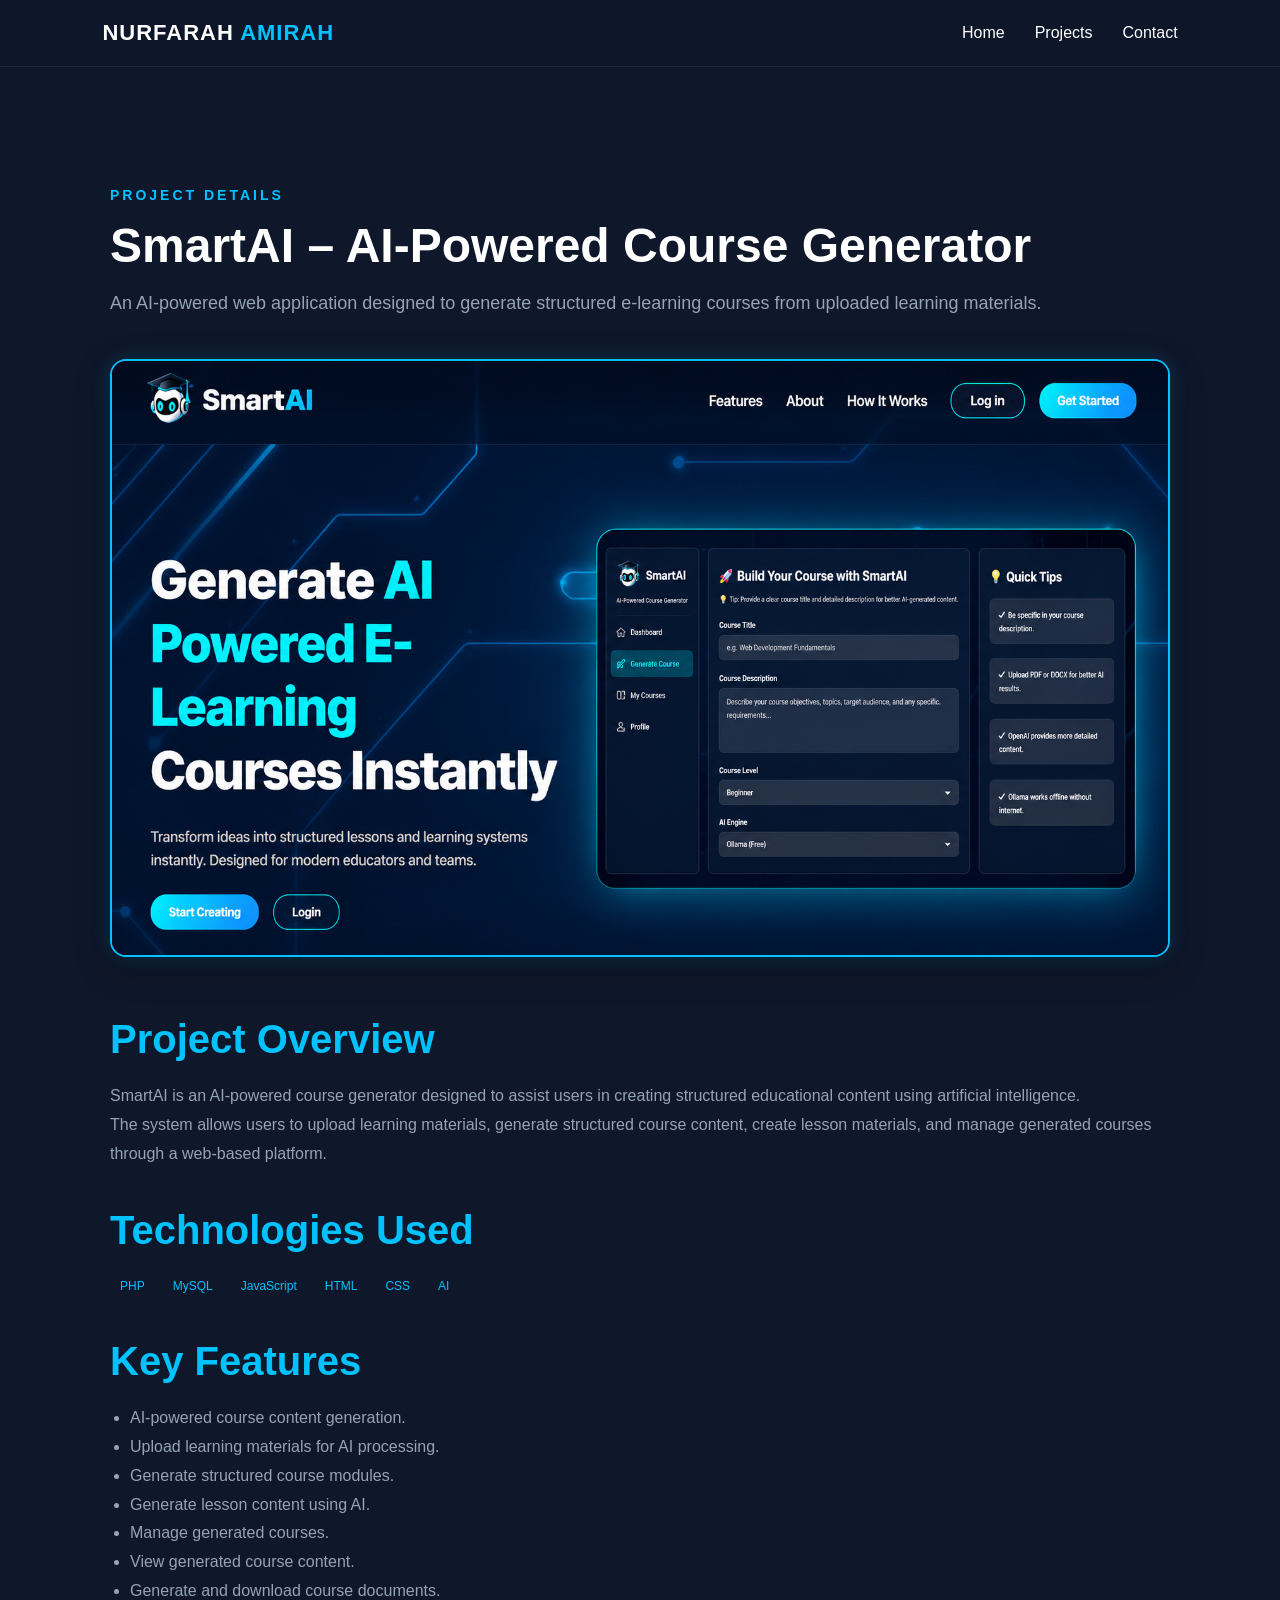
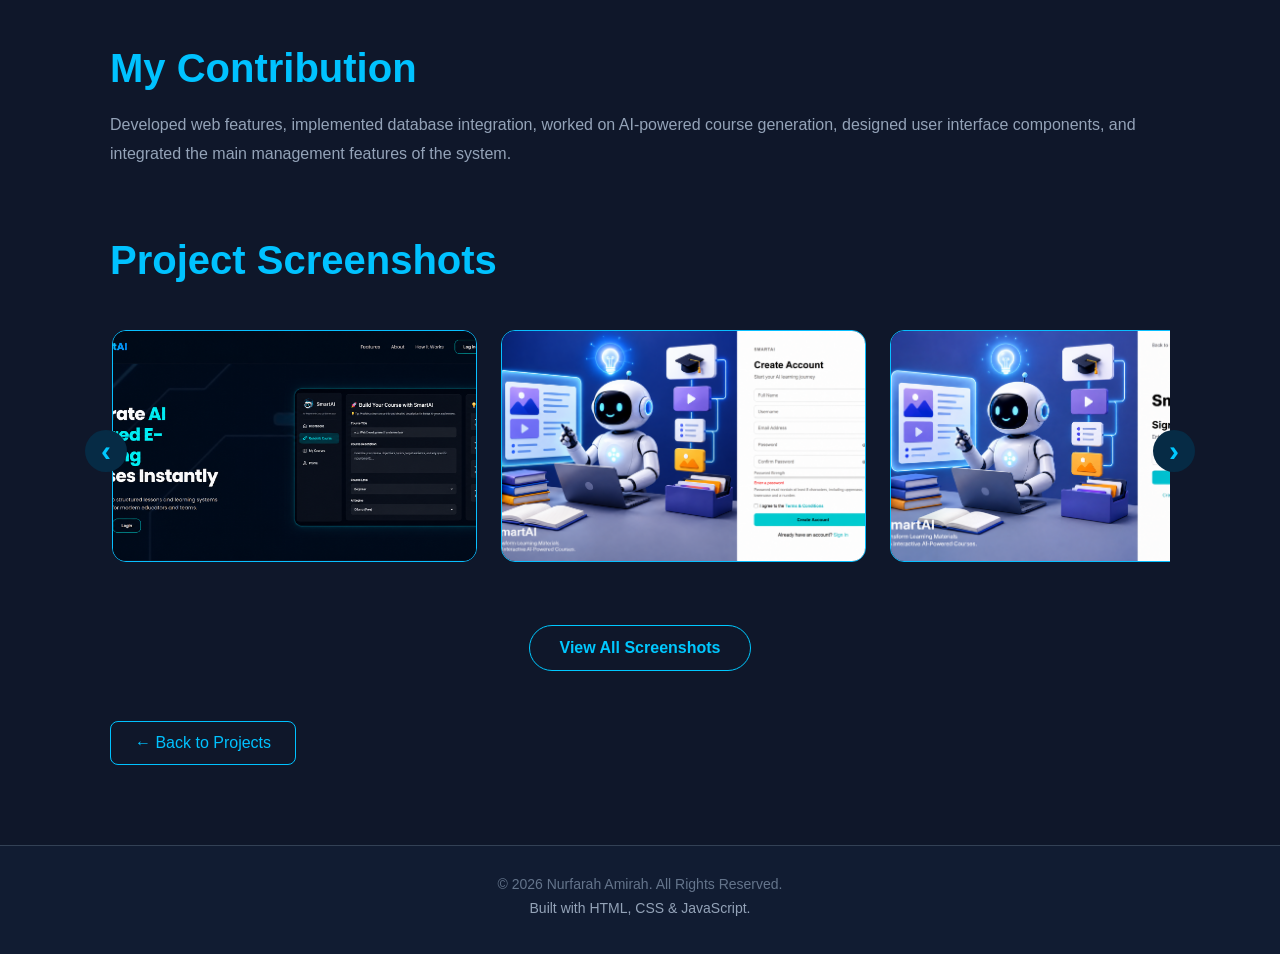
<file: smartai.html>
<!DOCTYPE html>
<html lang="en">

<head>

    <meta charset="UTF-8">

    <meta
        name="viewport"
        content="width=device-width, initial-scale=1.0"
    >

    <title>
        SmartAI | Nurfarah Amirah
    </title>

    <link
        rel="stylesheet"
        href="style.css"
    >


    <style>

        /* =========================================
           SMARTAI PROJECT SCREENSHOTS
           SAME STYLE AS NEZUCAT
        ========================================= */

        .project-screenshots {

            margin-top: 70px;

        }


        .project-screenshots h2 {

            margin-bottom: 42px;

        }


        /* =========================================
           CAROUSEL WRAPPER
        ========================================= */

        .screenshot-carousel {

            position: relative;

            width: 100%;

            overflow: visible;

        }


        /* =========================================
           SCREENSHOT WINDOW
        ========================================= */

        .screenshot-window {

            width: 100%;

            overflow: hidden;

            position: relative;

        }


        /* =========================================
           SCREENSHOT TRACK
        ========================================= */

        .screenshot-track {

            display: flex;

            gap: 24px;

            width: max-content;

            transition:
                transform 0.5s ease;

        }


        /* =========================================
           SCREENSHOT CARD
           SAME SIZE AS NEZUCAT
        ========================================= */

        .screenshot-card {

            flex:
                0 0 365px;

            width: 365px;

            height: 232px;

            box-sizing: border-box;

            position: relative;

            border-radius: 16px;

            overflow: hidden;

            background: #111c31;

            border: 1px solid #08bfff;

            cursor: pointer;

            transition:
                transform 0.3s ease,
                box-shadow 0.3s ease;

        }


        .screenshot-card:hover {

            transform:
                translateY(-5px);

            box-shadow:
                0 10px 30px
                rgba(8, 191, 255, 0.15);

        }


        /* =========================================
           IMAGE
        ========================================= */

        .screenshot-card img {

            width: 100%;

            height: 100%;

            object-fit: cover;

            display: block;

            transition:
                transform 0.4s ease;

        }


        .screenshot-card:hover img {

            transform:
                scale(1.05);

        }


        /* =========================================
           CAROUSEL ARROWS
           SAME AS NEZUCAT
        ========================================= */

        .carousel-arrow {

            position: absolute;

            top: 50%;

            transform:
                translateY(-50%);

            width: 42px;

            height: 42px;

            border: none;

            border-radius: 50%;

            background: #062b45;

            color: #00c8ff;

            display: flex;

            align-items: center;

            justify-content: center;

            font-size: 30px;

            font-weight: bold;

            cursor: pointer;

            z-index: 10;

            transition:
                background 0.3s ease,
                color 0.3s ease,
                transform 0.3s ease;

        }


        .carousel-arrow:hover {

            background: #00bfff;

            color: #071426;

            transform:
                translateY(-50%)
                scale(1.08);

        }


        .carousel-arrow.left {

            left: -25px;

        }


        .carousel-arrow.right {

            right: -25px;

        }


        /* =========================================
           VIEW ALL BUTTON
        ========================================= */

        .view-all-container {

            display: flex;

            justify-content: center;

            margin-top: 48px;

        }


        .view-all-btn {

            display: inline-block;

            padding:
                13px 30px;

            border:
                1px solid #00c8ff;

            border-radius:
                30px;

            color:
                #00c8ff;

            background:
                transparent;

            font-size:
                16px;

            font-weight:
                600;

            text-decoration:
                none;

            cursor:
                pointer;

            transition:
                all 0.3s ease;

        }


        .view-all-btn:hover {

            background:
                #00c8ff;

            color:
                #071426;

            box-shadow:
                0 8px 25px
                rgba(0, 200, 255, 0.2);

        }


        /* =========================================
           FULLSCREEN IMAGE
        ========================================= */

        .image-modal {

            display: none;

            position: fixed;

            z-index: 10000;

            inset: 0;

            background:
                rgba(0, 0, 0, 0.95);

            justify-content:
                center;

            align-items:
                center;

            padding:
                40px;

        }


        .image-modal.show {

            display: flex;

        }


        .image-modal img {

            max-width:
                90%;

            max-height:
                90%;

            object-fit:
                contain;

            border-radius:
                12px;

        }


        .close-btn {

            position:
                absolute;

            top:
                25px;

            right:
                35px;

            color:
                #08bfff;

            font-size:
                42px;

            font-weight:
                bold;

            cursor:
                pointer;

            z-index:
                10001;

        }


        /* =========================================
           VIEW ALL MODAL
           SAME AS NEZUCAT
        ========================================= */

        .all-screenshots-modal {

            display:
                none;

            position:
                fixed;

            z-index:
                9999;

            inset:
                0;

            background:
                rgba(5, 10, 22, 0.96);

            overflow-y:
                auto;

            padding:
                70px 5%;

        }


        .all-screenshots-modal.active {

            display:
                block;

        }


        .all-screenshots-content {

            display:
                contents;

        }


        /* =========================================
           MODAL HEADER
        ========================================= */

        .all-screenshots-header {

            max-width:
                1200px;

            margin:
                0 auto 35px;

            display:
                flex;

            justify-content:
                space-between;

            align-items:
                center;

        }


        .all-screenshots-header h2 {

            margin:
                0;

            color:
                #08bfff;

            font-size:
                32px;

        }


        .all-screenshots-close {

            width:
                44px;

            height:
                44px;

            border:
                none;

            border-radius:
                50%;

            background:
                #09243a;

            color:
                #08bfff;

            font-size:
                28px;

            cursor:
                pointer;

            transition:
                0.3s ease;

        }


        .all-screenshots-close:hover {

            background:
                #08bfff;

            color:
                #0d1528;

        }


        /* =========================================
           ALL SCREENSHOTS GRID
        ========================================= */

        .all-screenshots-grid {

            max-width:
                1200px;

            margin:
                auto;

            display:
                grid;

            grid-template-columns:
                repeat(3, 1fr);

            gap:
                24px;

        }


        .all-screenshot-card {

            background:
                #111c31;

            border:
                1px solid
                rgba(8, 191, 255, 0.35);

            border-radius:
                18px;

            padding:
                12px;

            overflow:
                hidden;

            cursor:
                pointer;

            transition:
                0.3s ease;

        }


        .all-screenshot-card:hover {

            transform:
                translateY(-5px);

            border-color:
                #08bfff;

            box-shadow:
                0 0 22px
                rgba(8, 191, 255, 0.18);

        }


        .all-screenshot-card img {

            width:
                100%;

            height:
                190px;

            object-fit:
                cover;

            display:
                block;

            border-radius:
                12px;

        }


        .all-screenshot-label {

            padding:
                12px 5px 5px;

            color:
                #ffffff;

            font-size:
                14px;

            font-weight:
                600;

            text-align:
                center;

        }


        /* =========================================
           RESPONSIVE
        ========================================= */

        @media (max-width: 900px) {

            .screenshot-card {

                flex:
                    0 0 330px;

                width:
                    330px;

                height:
                    210px;

            }


            .carousel-arrow.left {

                left:
                    -18px;

            }


            .carousel-arrow.right {

                right:
                    -18px;

            }


            .all-screenshots-grid {

                grid-template-columns:
                    repeat(2, 1fr);

            }

        }


        @media (max-width: 600px) {

            .screenshot-card {

                flex:
                    0 0 290px;

                width:
                    290px;

                height:
                    185px;

            }


            .screenshot-track {

                gap:
                    18px;

            }


            .carousel-arrow {

                width:
                    38px;

                height:
                    38px;

                font-size:
                    25px;

            }


            .carousel-arrow.left {

                left:
                    -10px;

            }


            .carousel-arrow.right {

                right:
                    -10px;

            }


            .all-screenshots-grid {

                grid-template-columns:
                    1fr;

            }


            .all-screenshots-modal {

                padding:
                    50px 20px;

            }


            .all-screenshots-header h2 {

                font-size:
                    24px;

            }

        }

    </style>

</head>


<body>


    <!-- =========================================
         HEADER
    ========================================= -->

    <header>

        <nav>

            <div class="logo">

                <span>NURFARAH</span>

                <strong>AMIRAH</strong>

            </div>


            <ul class="nav-links">

                <li>

                    <a href="index.html">
                        Home
                    </a>

                </li>


                <li>

                    <a href="index.html#projects">
                        Projects
                    </a>

                </li>


                <li>

                    <a href="index.html#contact">
                        Contact
                    </a>

                </li>

            </ul>

        </nav>

    </header>


    <!-- =========================================
         MAIN
    ========================================= -->

    <main>

        <section class="project-detail">


            <p class="section-label">
                PROJECT DETAILS
            </p>


            <h1>
                SmartAI – AI-Powered Course Generator
            </h1>


            <p class="project-detail-intro">

                An AI-powered web application designed to generate
                structured e-learning courses from uploaded learning
                materials.

            </p>


            <!-- =========================================
                 MAIN PROJECT IMAGE
            ========================================= -->

            <img
                src="smartai.png"
                alt="SmartAI AI-Powered Course Generator"
                class="project-detail-image"
            >


            <!-- =========================================
                 PROJECT CONTENT
            ========================================= -->

            <div class="project-detail-content">


                <!-- PROJECT OVERVIEW -->

                <div>

                    <h2>
                        Project Overview
                    </h2>


                    <p>

                        SmartAI is an AI-powered course generator
                        designed to assist users in creating structured
                        educational content using artificial intelligence.

                    </p>


                    <p>

                        The system allows users to upload learning
                        materials, generate structured course content,
                        create lesson materials, and manage generated
                        courses through a web-based platform.

                    </p>

                </div>


                <!-- TECHNOLOGIES -->

                <div>

                    <h2>
                        Technologies Used
                    </h2>


                    <div class="project-tags">

                        <span>
                            PHP
                        </span>

                        <span>
                            MySQL
                        </span>

                        <span>
                            JavaScript
                        </span>

                        <span>
                            HTML
                        </span>

                        <span>
                            CSS
                        </span>

                        <span>
                            AI
                        </span>

                    </div>

                </div>


                <!-- KEY FEATURES -->

                <div>

                    <h2>
                        Key Features
                    </h2>


                    <ul>

                        <li>
                            AI-powered course content generation.
                        </li>

                        <li>
                            Upload learning materials for AI processing.
                        </li>

                        <li>
                            Generate structured course modules.
                        </li>

                        <li>
                            Generate lesson content using AI.
                        </li>

                        <li>
                            Manage generated courses.
                        </li>

                        <li>
                            View generated course content.
                        </li>

                        <li>
                            Generate and download course documents.
                        </li>

                    </ul>

                </div>


                <!-- MY CONTRIBUTION -->

                <div>

                    <h2>
                        My Contribution
                    </h2>


                    <p>

                        Developed web features, implemented database
                        integration, worked on AI-powered course generation,
                        designed user interface components, and integrated
                        the main management features of the system.

                    </p>

                </div>

            </div>


            <!-- =========================================
                 PROJECT SCREENSHOTS
            ========================================= -->

            <div class="project-screenshots">


                <h2>
                    Project Screenshots
                </h2>


                <div class="screenshot-carousel">


                    <!-- LEFT ARROW -->

                    <button
                        class="carousel-arrow left"
                        onclick="moveSmartAI(-1)"
                        aria-label="Previous screenshot"
                    >
                        ‹
                    </button>


                    <!-- SCREENSHOT WINDOW -->

                    <div class="screenshot-window">


                        <div
                            class="screenshot-track"
                            id="smartaiTrack"
                        >


                            <!-- SS 1 -->

                            <div
                                class="screenshot-card"
                                onclick="openImage(this)"
                            >

                                <img
                                    src="smartai-images/smartai-1.png"
                                    alt="SmartAI Home Page"
                                >

                            </div>


                            <!-- SS 2 -->

                            <div
                                class="screenshot-card"
                                onclick="openImage(this)"
                            >

                                <img
                                    src="smartai-images/smartai-2.png"
                                    alt="SmartAI Create Account Page"
                                >

                            </div>


                            <!-- SS 3 -->

                            <div
                                class="screenshot-card"
                                onclick="openImage(this)"
                            >

                                <img
                                    src="smartai-images/smartai-3.png"
                                    alt="SmartAI Login Page"
                                >

                            </div>


                            <!-- SS 4 -->

                            <div
                                class="screenshot-card"
                                onclick="openImage(this)"
                            >

                                <img
                                    src="smartai-images/smartai-4.png"
                                    alt="SmartAI Forgot Password Page"
                                >

                            </div>


                            <!-- SS 5 -->

                            <div
                                class="screenshot-card"
                                onclick="openImage(this)"
                            >

                                <img
                                    src="smartai-images/smartai-5.png"
                                    alt="SmartAI Reset Password Page"
                                >

                            </div>


                            <!-- SS 6 -->

                            <div
                                class="screenshot-card"
                                onclick="openImage(this)"
                            >

                                <img
                                    src="smartai-images/smartai-6.png"
                                    alt="SmartAI Dashboard Page"
                                >

                            </div>


                            <!-- SS 7 -->

                            <div
                                class="screenshot-card"
                                onclick="openImage(this)"
                            >

                                <img
                                    src="smartai-images/smartai-7.png"
                                    alt="SmartAI Generate Course Page"
                                >

                            </div>


                            <!-- SS 8 -->

                            <div
                                class="screenshot-card"
                                onclick="openImage(this)"
                            >

                                <img
                                    src="smartai-images/smartai-8.png"
                                    alt="SmartAI AI Course Structure Page"
                                >

                            </div>


                            <!-- SS 9 -->

                            <div
                                class="screenshot-card"
                                onclick="openImage(this)"
                            >

                                <img
                                    src="smartai-images/smartai-9.png"
                                    alt="SmartAI AI Lesson Content Page"
                                >

                            </div>


                            <!-- SS 10 -->

                            <div
                                class="screenshot-card"
                                onclick="openImage(this)"
                            >

                                <img
                                    src="smartai-images/smartai-10.png"
                                    alt="SmartAI My Courses Page"
                                >

                            </div>


                            <!-- SS 11 -->

                            <div
                                class="screenshot-card"
                                onclick="openImage(this)"
                            >

                                <img
                                    src="smartai-images/smartai-11.png"
                                    alt="SmartAI View Course Page"
                                >

                            </div>


                            <!-- SS 12 -->

                            <div
                                class="screenshot-card"
                                onclick="openImage(this)"
                            >

                                <img
                                    src="smartai-images/smartai-12.png"
                                    alt="SmartAI Profile Page"
                                >

                            </div>


                            <!-- SS 13 -->

                            <div
                                class="screenshot-card"
                                onclick="openImage(this)"
                            >

                                <img
                                    src="smartai-images/smartai-13.png"
                                    alt="SmartAI Generated Course PDF"
                                >

                            </div>


                        </div>

                    </div>


                    <!-- RIGHT ARROW -->

                    <button
                        class="carousel-arrow right"
                        onclick="moveSmartAI(1)"
                        aria-label="Next screenshot"
                    >
                        ›
                    </button>

                </div>


                <!-- =========================================
                     VIEW ALL BUTTON
                ========================================= -->

                <div class="view-all-container">

                    <button
                        class="view-all-btn"
                        onclick="openAllScreenshots()"
                    >
                        View All Screenshots
                    </button>

                </div>


            </div>


            <!-- =========================================
                 ALL SCREENSHOTS MODAL
            ========================================= -->

            <div
                class="all-screenshots-modal"
                id="allScreenshotsModal"
            >

                <div class="all-screenshots-content">


                    <div class="all-screenshots-header">

                        <h2>
                            All SmartAI Screenshots
                        </h2>


                        <button
                            class="all-screenshots-close"
                            onclick="closeAllScreenshots()"
                        >
                            &times;
                        </button>

                    </div>


                    <div class="all-screenshots-grid">


                        <!-- SS 1 -->

                        <div
                            class="all-screenshot-card"
                            onclick="openImageFromPath('smartai-images/smartai-1.png')"
                        >

                            <img
                                src="smartai-images/smartai-1.png"
                                alt="SmartAI Home Page"
                            >

                            <div class="all-screenshot-label">
                                Home Page
                            </div>

                        </div>


                        <!-- SS 2 -->

                        <div
                            class="all-screenshot-card"
                            onclick="openImageFromPath('smartai-images/smartai-2.png')"
                        >

                            <img
                                src="smartai-images/smartai-2.png"
                                alt="SmartAI Create Account Page"
                            >

                            <div class="all-screenshot-label">
                                Create Account Page
                            </div>

                        </div>


                        <!-- SS 3 -->

                        <div
                            class="all-screenshot-card"
                            onclick="openImageFromPath('smartai-images/smartai-3.png')"
                        >

                            <img
                                src="smartai-images/smartai-3.png"
                                alt="SmartAI Login Page"
                            >

                            <div class="all-screenshot-label">
                                Login Page
                            </div>

                        </div>


                        <!-- SS 4 -->

                        <div
                            class="all-screenshot-card"
                            onclick="openImageFromPath('smartai-images/smartai-4.png')"
                        >

                            <img
                                src="smartai-images/smartai-4.png"
                                alt="SmartAI Forgot Password Page"
                            >

                            <div class="all-screenshot-label">
                                Forgot Password Page
                            </div>

                        </div>


                        <!-- SS 5 -->

                        <div
                            class="all-screenshot-card"
                            onclick="openImageFromPath('smartai-images/smartai-5.png')"
                        >

                            <img
                                src="smartai-images/smartai-5.png"
                                alt="SmartAI Reset Password Page"
                            >

                            <div class="all-screenshot-label">
                                Reset Password Page
                            </div>

                        </div>


                        <!-- SS 6 -->

                        <div
                            class="all-screenshot-card"
                            onclick="openImageFromPath('smartai-images/smartai-6.png')"
                        >

                            <img
                                src="smartai-images/smartai-6.png"
                                alt="SmartAI Dashboard Page"
                            >

                            <div class="all-screenshot-label">
                                Dashboard Page
                            </div>

                        </div>


                        <!-- SS 7 -->

                        <div
                            class="all-screenshot-card"
                            onclick="openImageFromPath('smartai-images/smartai-7.png')"
                        >

                            <img
                                src="smartai-images/smartai-7.png"
                                alt="SmartAI Generate Course Page"
                            >

                            <div class="all-screenshot-label">
                                Generate Course Page
                            </div>

                        </div>


                        <!-- SS 8 -->

                        <div
                            class="all-screenshot-card"
                            onclick="openImageFromPath('smartai-images/smartai-8.png')"
                        >

                            <img
                                src="smartai-images/smartai-8.png"
                                alt="SmartAI AI Course Structure Page"
                            >

                            <div class="all-screenshot-label">
                                AI Course Structure Page
                            </div>

                        </div>


                        <!-- SS 9 -->

                        <div
                            class="all-screenshot-card"
                            onclick="openImageFromPath('smartai-images/smartai-9.png')"
                        >

                            <img
                                src="smartai-images/smartai-9.png"
                                alt="SmartAI AI Lesson Content Page"
                            >

                            <div class="all-screenshot-label">
                                AI Lesson Content Page
                            </div>

                        </div>


                        <!-- SS 10 -->

                        <div
                            class="all-screenshot-card"
                            onclick="openImageFromPath('smartai-images/smartai-10.png')"
                        >

                            <img
                                src="smartai-images/smartai-10.png"
                                alt="SmartAI My Courses Page"
                            >

                            <div class="all-screenshot-label">
                                My Courses Page
                            </div>

                        </div>


                        <!-- SS 11 -->

                        <div
                            class="all-screenshot-card"
                            onclick="openImageFromPath('smartai-images/smartai-11.png')"
                        >

                            <img
                                src="smartai-images/smartai-11.png"
                                alt="SmartAI View Course Page"
                            >

                            <div class="all-screenshot-label">
                                View Course Page
                            </div>

                        </div>


                        <!-- SS 12 -->

                        <div
                            class="all-screenshot-card"
                            onclick="openImageFromPath('smartai-images/smartai-12.png')"
                        >

                            <img
                                src="smartai-images/smartai-12.png"
                                alt="SmartAI Profile Page"
                            >

                            <div class="all-screenshot-label">
                                Profile Page
                            </div>

                        </div>


                        <!-- SS 13 -->

                        <div
                            class="all-screenshot-card"
                            onclick="openImageFromPath('smartai-images/smartai-13.png')"
                        >

                            <img
                                src="smartai-images/smartai-13.png"
                                alt="SmartAI Generated Course PDF"
                            >

                            <div class="all-screenshot-label">
                                Generated Course PDF
                            </div>

                        </div>


                    </div>

                </div>

            </div>


            <!-- =========================================
                 FULLSCREEN IMAGE
            ========================================= -->

            <div
                class="image-modal"
                id="imageModal"
                onclick="closeImage()"
            >

                <span
                    class="close-btn"
                    onclick="closeImage()"
                >
                    &times;
                </span>


                <img
                    id="modalImage"
                    alt="Fullscreen SmartAI Screenshot"
                    onclick="event.stopPropagation()"
                >

            </div>


            <!-- =========================================
                 BACK BUTTON
            ========================================= -->

            <a
                href="index.html#projects"
                class="back-btn"
            >
                ← Back to Projects
            </a>


        </section>

    </main>


    <!-- =========================================
         FOOTER
    ========================================= -->

    <footer>

        <p>
            © 2026 Nurfarah Amirah.
            All Rights Reserved.
        </p>

        <p>
            Built with HTML, CSS & JavaScript.
        </p>

    </footer>


    <!-- =========================================
         JAVASCRIPT
    ========================================= -->

    <script>


        /* =========================================
           CAROUSEL
        ========================================= */

        let smartaiIndex = 0;


        function moveSmartAI(direction) {

            const track =
                document.getElementById(
                    "smartaiTrack"
                );


            const cards =
                track.querySelectorAll(
                    ".screenshot-card"
                );


            const cardWidth =
                365;


            const gap =
                24;


            const step =
                cardWidth + gap;


            const maxIndex =
                cards.length - 1;


            smartaiIndex +=
                direction;


            if (smartaiIndex < 0) {

                smartaiIndex =
                    0;

            }


            if (smartaiIndex > maxIndex) {

                smartaiIndex =
                    maxIndex;

            }


            track.style.transform =
                `translateX(-${smartaiIndex * step}px)`;

        }



        /* =========================================
           FULLSCREEN FROM CAROUSEL
        ========================================= */

        function openImage(card) {

            const image =
                card.querySelector(
                    "img"
                );


            const modal =
                document.getElementById(
                    "imageModal"
                );


            const modalImage =
                document.getElementById(
                    "modalImage"
                );


            modalImage.src =
                image.src;


            modal.classList.add(
                "show"
            );


            document.body.style.overflow =
                "hidden";

        }



        /* =========================================
           FULLSCREEN FROM VIEW ALL
        ========================================= */

        function openImageFromPath(path) {

            const modal =
                document.getElementById(
                    "imageModal"
                );


            const modalImage =
                document.getElementById(
                    "modalImage"
                );


            modalImage.src =
                path;


            modal.classList.add(
                "show"
            );


            document.body.style.overflow =
                "hidden";

        }



        /* =========================================
           CLOSE FULLSCREEN
        ========================================= */

        function closeImage() {

            const modal =
                document.getElementById(
                    "imageModal"
                );


            modal.classList.remove(
                "show"
            );


            document.body.style.overflow =
                "";

        }



        /* =========================================
           OPEN VIEW ALL
        ========================================= */

        function openAllScreenshots() {

            const modal =
                document.getElementById(
                    "allScreenshotsModal"
                );


            modal.classList.add(
                "active"
            );


            document.body.style.overflow =
                "hidden";

        }



        /* =========================================
           CLOSE VIEW ALL
        ========================================= */

        function closeAllScreenshots() {

            const modal =
                document.getElementById(
                    "allScreenshotsModal"
                );


            modal.classList.remove(
                "active"
            );


            document.body.style.overflow =
                "";

        }



        /* =========================================
           ESC KEY
        ========================================= */

        document.addEventListener(
            "keydown",
            function(event) {

                if (
                    event.key ===
                    "Escape"
                ) {

                    closeImage();

                    closeAllScreenshots();

                }

            }
        );

    </script>


</body>

</html>
</file>
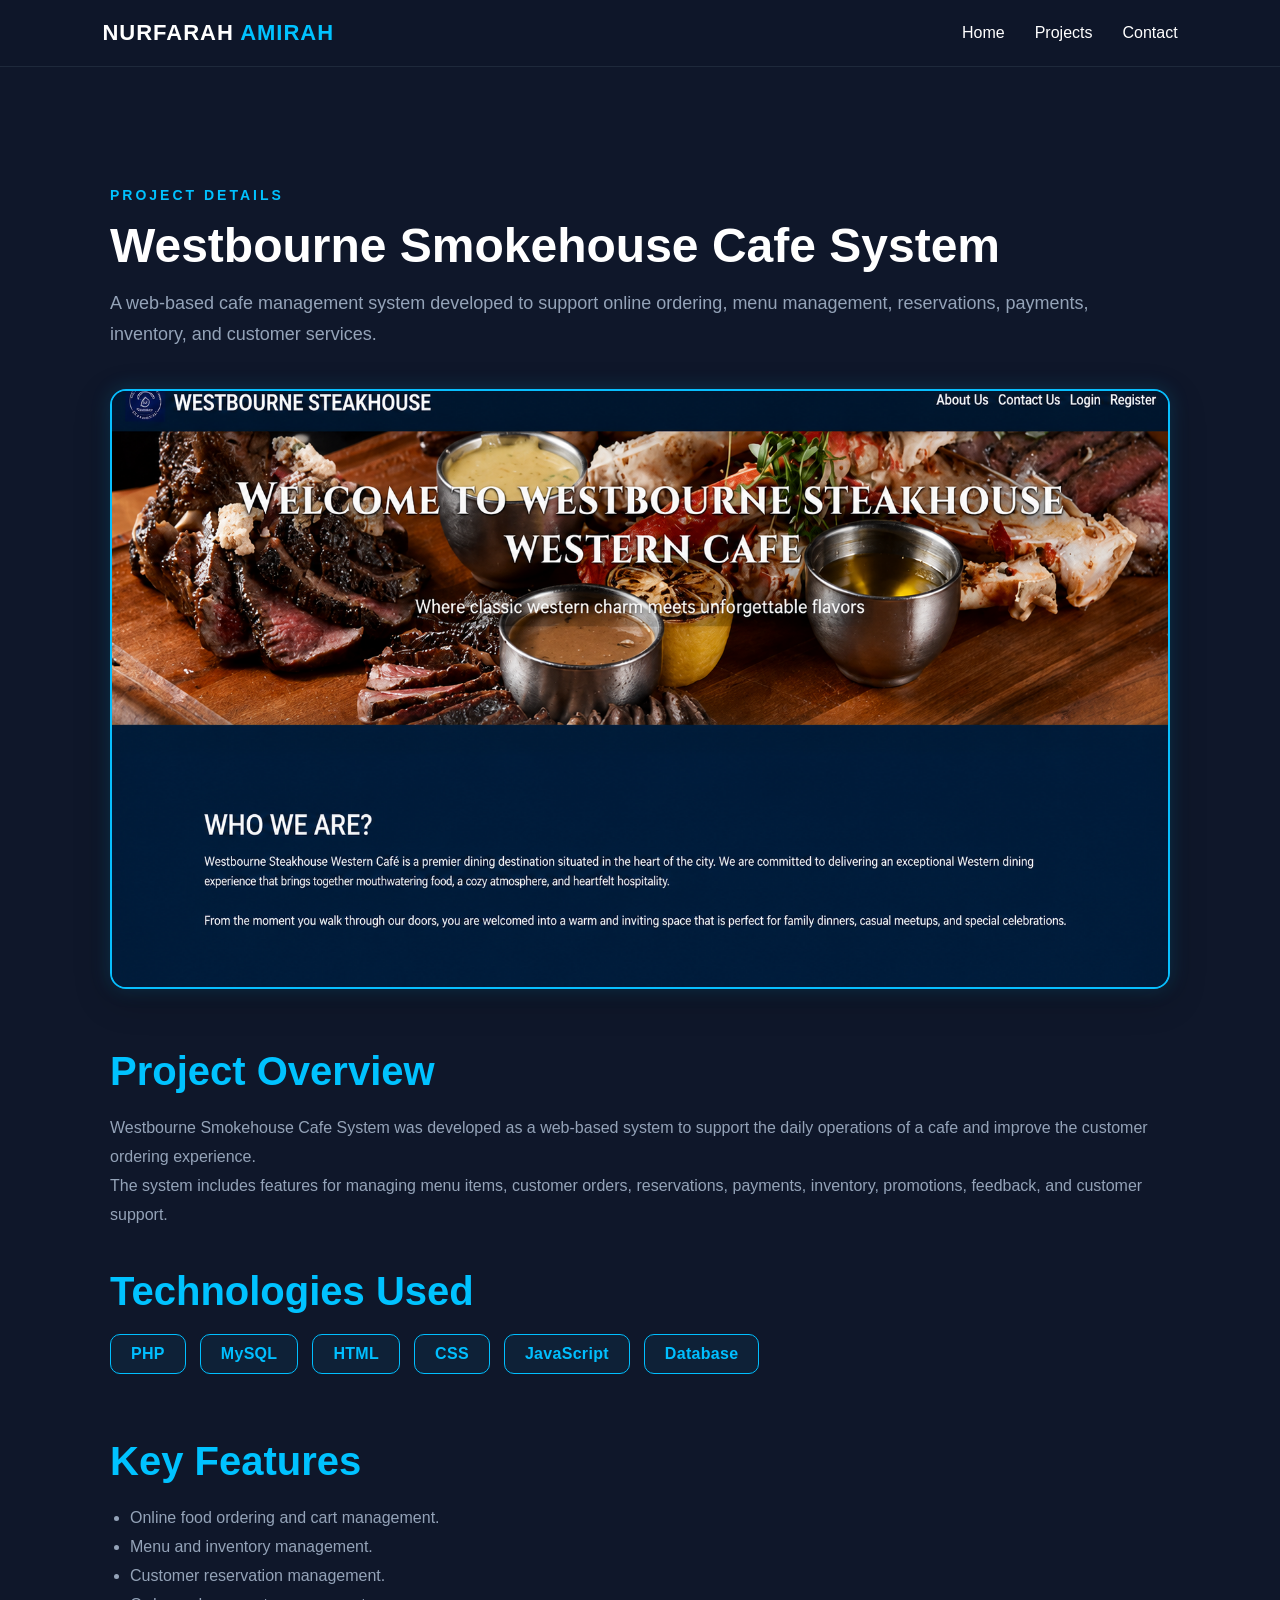
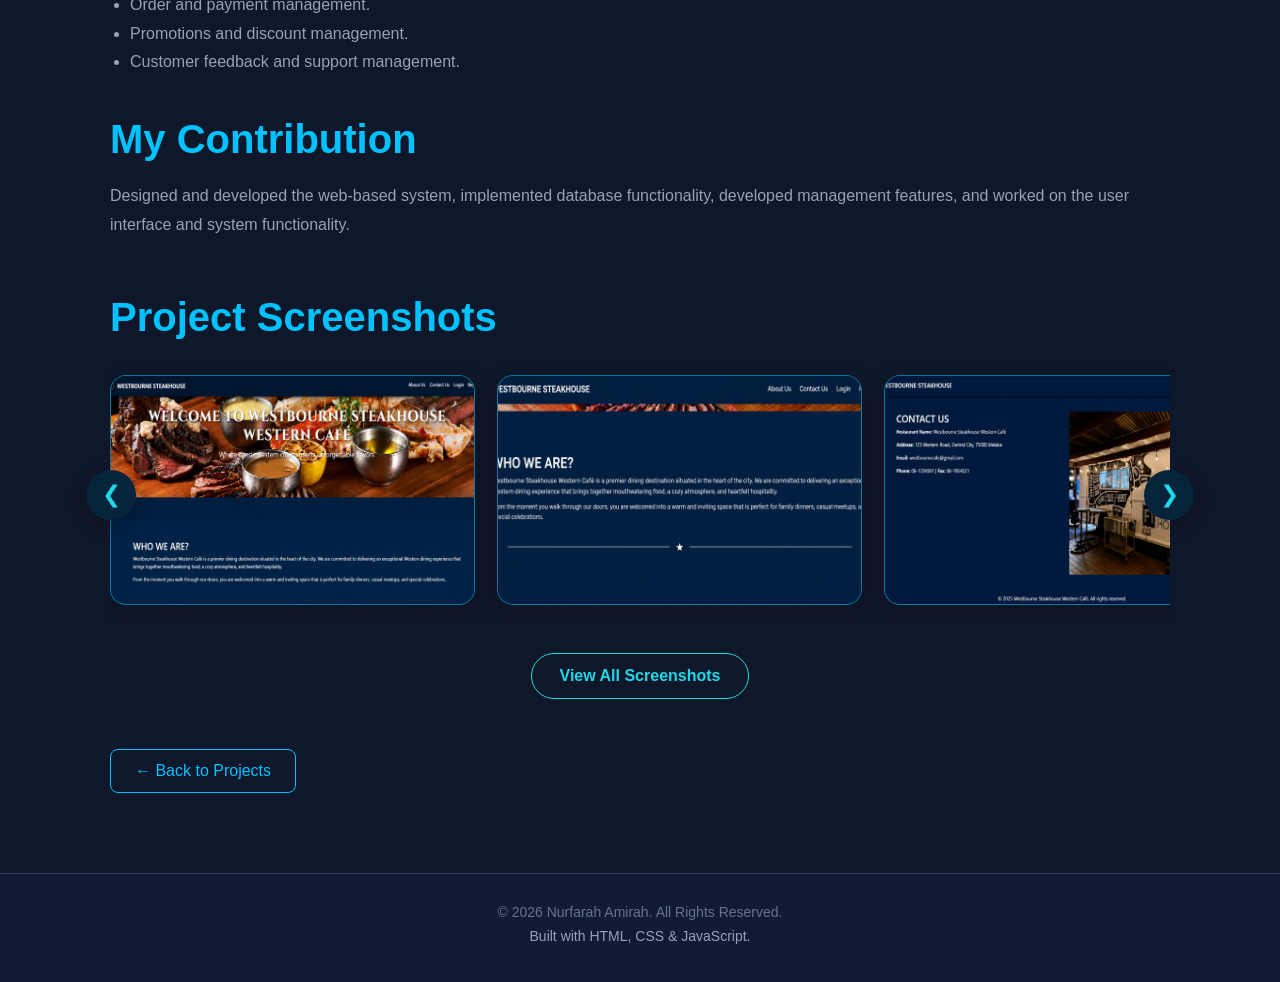
<file: westbourne.html>
<!DOCTYPE html>
<html lang="en">
<head>
    <meta charset="UTF-8">
    <meta name="viewport" content="width=device-width, initial-scale=1.0">

    <title>Westbourne Smokehouse Cafe System | Nurfarah Amirah</title>

    <link rel="stylesheet" href="style.css">

    <style>

        /* =====================================================
           PROJECT SCREENSHOTS
        ===================================================== */

        .project-gallery {
            margin-top: 55px;
        }

        .project-gallery h2 {
            margin-bottom: 25px;
        }

        /* Carousel */

        .screenshot-carousel {
            position: relative;
            display: flex;
            align-items: center;
            width: 100%;
        }

        .screenshot-track {
            display: flex;
            gap: 22px;

            overflow-x: auto;
            scroll-behavior: smooth;
            scroll-snap-type: x mandatory;

            padding: 10px 5px 20px;

            flex: 1;

            scrollbar-width: none;
        }

        .screenshot-track::-webkit-scrollbar {
            display: none;
        }


        /* Screenshot Card */

        .screenshot-card {
            position: relative;

            flex: 0 0 365px;
            height: 230px;

            border-radius: 16px;

            overflow: hidden;

            cursor: pointer;

            scroll-snap-align: start;

            background: #0f172a;

            border: 1px solid rgba(0, 200, 255, 0.55);

            box-shadow:
                0 8px 25px rgba(0, 0, 0, 0.15);

            transition:
                transform 0.3s ease,
                box-shadow 0.3s ease;
        }


        .screenshot-card:hover {

            transform: translateY(-3px);

            box-shadow:
                0 12px 30px rgba(0, 200, 255, 0.12);
        }


        .screenshot-card img {

            width: 100%;
            height: 100%;

            object-fit: cover;

            display: block;

            transition:
                transform 0.4s ease;
        }


        .screenshot-card:hover img {

            transform: scale(1.04);
        }


        /* Screenshot Label */

        .screenshot-label {

            position: absolute;

            left: 0;
            right: 0;
            bottom: 0;

            padding: 14px 16px;

            color: white;

            font-size: 14px;
            font-weight: 600;

            text-align: center;

            background:
                linear-gradient(
                    transparent,
                    rgba(15, 23, 42, 0.95)
                );

            opacity: 0;

            transform: translateY(10px);

            transition:
                opacity 0.3s ease,
                transform 0.3s ease;
        }


        .screenshot-card:hover .screenshot-label {

            opacity: 1;

            transform: translateY(0);
        }


        /* =====================================================
           CAROUSEL ARROWS
        ===================================================== */

        .carousel-btn {

            width: 50px;
            height: 50px;

            border: none;

            border-radius: 50%;

            background: #06243a;

            color: #20d9e8;

            font-size: 23px;

            cursor: pointer;

            display: flex;

            align-items: center;
            justify-content: center;

            flex-shrink: 0;

            z-index: 5;

            transition:
                background 0.3s ease,
                color 0.3s ease,
                transform 0.3s ease;

            box-shadow:
                0 5px 18px rgba(0, 0, 0, 0.25);
        }


        .carousel-btn:hover {

            background: #0b3b5c;

            color: #5cebf2;

            transform: scale(1.08);
        }


        .carousel-btn.prev {

            margin-right: -25px;
        }


        .carousel-btn.next {

            margin-left: -25px;
        }


        /* =====================================================
           VIEW ALL BUTTON
        ===================================================== */

        .view-all-container {

            display: flex;

            justify-content: center;

            margin-top: 28px;
        }


        .view-all-btn {

            display: inline-flex;

            align-items: center;
            justify-content: center;

            padding: 13px 28px;

            border-radius: 30px;

            border: 1px solid #20d9e8;

            background: transparent;

            color: #20d9e8;

            font-size: 16px;

            font-weight: 600;

            text-decoration: none;

            cursor: pointer;

            transition:
                background 0.3s ease,
                color 0.3s ease,
                transform 0.3s ease;
        }


        .view-all-btn:hover {

            background: #20d9e8;

            color: #0f172a;

            transform: translateY(-2px);
        }


        /* =========================================================
   WESTBOURNE VIEW ALL
   SAME STYLE AS NEZUCAT + SMARTAI
========================================================= */

.all-screenshots-modal {
    display: none;

    position: fixed;
    z-index: 9999;
    inset: 0;

    background: rgba(5, 10, 22, 0.96);

    overflow-y: auto;

    padding: 70px 5%;
}

.all-screenshots-modal.active {
    display: block;
}


/* HEADER */

.all-screenshots-header {
    max-width: 1200px;

    margin: 0 auto 35px;

    display: flex;
    justify-content: space-between;
    align-items: center;
}

.all-screenshots-header h2 {
    margin: 0;

    color: #08bfff;

    font-size: 32px;
}


/* CLOSE BUTTON */

.all-screenshots-close {
    width: 44px;
    height: 44px;

    border: none;
    border-radius: 50%;

    background: #09243a;

    color: #08bfff;

    font-size: 28px;

    cursor: pointer;

    transition: 0.3s ease;
}

.all-screenshots-close:hover {
    background: #08bfff;
    color: #0d1528;
}


/* GRID */

.all-screenshots-grid {
    max-width: 1200px;

    margin: auto;

    display: grid;

    grid-template-columns:
        repeat(3, 1fr);

    gap: 24px;
}


/* CARD */

.all-screenshot-card {
    background: #111c31;

    border: 1px solid
        rgba(8, 191, 255, 0.35);

    border-radius: 18px;

    padding: 12px;

    overflow: hidden;

    cursor: pointer;

    transition: 0.3s ease;
}

.all-screenshot-card:hover {
    transform: translateY(-5px);

    border-color: #08bfff;

    box-shadow:
        0 0 22px
        rgba(8, 191, 255, 0.18);
}


/* IMAGE */

.all-screenshot-card img {
    width: 100%;

    height: 190px;

    object-fit: cover;

    display: block;

    border-radius: 12px;
}


/* LABEL */

.all-screenshot-label {
    padding:
        12px 5px 5px;

    color: #ffffff;

    font-size: 14px;

    font-weight: 600;

    text-align: center;
}


/* RESPONSIVE */

@media (max-width: 900px) {

    .all-screenshots-grid {
        grid-template-columns:
            repeat(2, 1fr);
    }

}


@media (max-width: 600px) {

    .all-screenshots-modal {
        padding:
            50px 20px;
    }

    .all-screenshots-grid {
        grid-template-columns: 1fr;
    }

    .all-screenshots-header h2 {
        font-size: 24px;
    }

}


        /* =====================================================
           FULLSCREEN IMAGE
        ===================================================== */

        .image-modal {

            position: fixed;

            inset: 0;

            background:
                rgba(0, 0, 0, 0.92);

            display: none;

            align-items: center;
            justify-content: center;

            z-index: 10000;

            padding: 30px;
        }


        .image-modal.show {

            display: flex;
        }


        .image-modal img {

            max-width: 92%;

            max-height: 88vh;

            object-fit: contain;

            border-radius: 10px;

            box-shadow:
                0 15px 50px rgba(0, 0, 0, 0.5);

            animation:
                imageZoom 0.25s ease;
        }


        .close-btn {

            position: absolute;

            top: 20px;
            right: 30px;

            color: white;

            font-size: 40px;

            font-weight: 300;

            cursor: pointer;

            z-index: 10001;

            transition: 0.2s ease;
        }


        .close-btn:hover {

            transform: scale(1.1);

            color: #20d9e8;
        }


        @keyframes imageZoom {

            from {

                transform: scale(0.92);

                opacity: 0;
            }

            to {

                transform: scale(1);

                opacity: 1;
            }
        }


        /* =====================================================
           MOBILE
        ===================================================== */

        @media (max-width: 900px) {

            .screenshot-card {

                flex: 0 0 330px;

                height: 210px;
            }


            .all-screenshots-grid {

                grid-template-columns:
                    repeat(2, 1fr);
            }
        }


        @media (max-width: 600px) {

            .screenshot-card {

                flex: 0 0 280px;

                height: 180px;
            }


            .carousel-btn {

                width: 42px;
                height: 42px;

                font-size: 19px;
            }


            .carousel-btn.prev {

                margin-right: -21px;
            }


            .carousel-btn.next {

                margin-left: -21px;
            }


            .screenshot-label {

                opacity: 1;

                transform: translateY(0);
            }


            .gallery-modal {

                padding: 12px;
            }


            .gallery-modal-content {

                padding: 25px 18px;
            }


            .gallery-modal-title {

                font-size: 27px;

                padding-right: 50px;
            }


            .all-screenshots-grid {

                grid-template-columns: 1fr;
            }


            .gallery-item img {

                height: 200px;
            }
        }

		/* =========================================================
   WESTBOURNE VIEW ALL
   EXACT STYLE LIKE NEZUCAT + SMARTAI
   ========================================================= */

/* Modal background */
.gallery-modal {
    position: fixed;
    inset: 0;

    background: rgba(5, 10, 22, 0.96);

    display: none;

    align-items: center;
    justify-content: center;

    z-index: 9999;

    padding: 20px;
}

.gallery-modal.show {
    display: flex;
}


/* Main modal box */
.gallery-modal-content {
    position: relative;

    width: min(1200px, 94vw);

    max-height: 90vh;

    overflow-y: auto;

    box-sizing: border-box;

    padding: 30px;

    background: #0f172a;

    border: 1px solid rgba(0, 200, 255, 0.55);

    border-radius: 18px;

    box-shadow:
        0 20px 60px rgba(0, 0, 0, 0.45);

    scrollbar-width: thin;

    scrollbar-color:
        #00c8ff
        #0f172a;
}


/* Chrome scrollbar */
.gallery-modal-content::-webkit-scrollbar {
    width: 7px;
}

.gallery-modal-content::-webkit-scrollbar-track {
    background: #0f172a;
}

.gallery-modal-content::-webkit-scrollbar-thumb {
    background: #00c8ff;
    border-radius: 10px;
}


/* =========================================================
   TITLE
   ========================================================= */

.gallery-modal-title {
    margin: 0 0 25px;

    color: #00c8ff;

    font-size: 32px;

    font-weight: 700;
}


/* =========================================================
   CLOSE BUTTON
   ========================================================= */

.gallery-close {
    position: absolute;

    top: 18px;
    right: 20px;

    width: 42px;
    height: 42px;

    border: 1px solid #00c8ff;

    border-radius: 50%;

    background: transparent;

    color: #00c8ff;

    font-size: 28px;

    line-height: 1;

    cursor: pointer;

    display: flex;
    align-items: center;
    justify-content: center;

    transition: all 0.3s ease;
}

.gallery-close:hover {
    background: #00c8ff;

    color: #071426;

    transform: scale(1.08);
}


/* =========================================================
   ALL SCREENSHOTS GRID
   ========================================================= */

.all-screenshots-grid {
    display: grid;

    grid-template-columns:
        repeat(3, minmax(0, 1fr));

    gap: 22px;
}


/* =========================================================
   GALLERY CARD
   ========================================================= */

.gallery-item {
    position: relative;

    min-width: 0;

    overflow: hidden;

    border: 1px solid
        rgba(0, 200, 255, 0.35);

    border-radius: 14px;

    background: #111c31;

    cursor: pointer;

    transition:
        transform 0.3s ease,
        box-shadow 0.3s ease;
}


.gallery-item:hover {
    transform: translateY(-4px);

    box-shadow:
        0 10px 30px
        rgba(0, 200, 255, 0.15);
}


/* =========================================================
   GALLERY IMAGE
   ========================================================= */

.gallery-item img {
    display: block;

    width: 100%;

    height: 190px;

    object-fit: cover;
}


/* =========================================================
   GALLERY LABEL
   ========================================================= */

.gallery-item-label {
    padding: 12px 14px;

    color: #ffffff;

    background: #111c31;

    font-size: 14px;

    font-weight: 600;

    text-align: center;
}


/* =========================================================
   RESPONSIVE
   ========================================================= */

@media (max-width: 900px) {

    .all-screenshots-grid {
        grid-template-columns:
            repeat(2, minmax(0, 1fr));
    }

    .gallery-modal-content {
        padding: 24px;
    }

    .gallery-modal-title {
        font-size: 27px;
    }
}


@media (max-width: 600px) {

    .gallery-modal {
        padding: 20px 12px;
    }

    .gallery-modal-content {
        width: 96vw;

        padding: 18px;

        max-height: 94vh;
    }

    .all-screenshots-grid {
        grid-template-columns: 1fr;

        gap: 18px;
    }

    .gallery-item img {
        height: 210px;
    }

    .gallery-modal-title {
        font-size: 23px;
    }
}
    </style>

</head>


<body>


    <!-- =====================================================
         HEADER
    ===================================================== -->

    <header>

        <nav>

            <div class="logo">

                <span>NURFARAH</span>

                <strong>AMIRAH</strong>

            </div>

            <ul class="nav-links">

                <li>
                    <a href="index.html">
                        Home
                    </a>
                </li>

                <li>
                    <a href="index.html#projects">
                        Projects
                    </a>
                </li>

                <li>
                    <a href="index.html#contact">
                        Contact
                    </a>
                </li>

            </ul>

        </nav>

    </header>


    <!-- =====================================================
         MAIN
    ===================================================== -->

    <main>

        <section class="project-detail">


            <!-- PROJECT LABEL -->

            <p class="section-label">
                PROJECT DETAILS
            </p>


            <!-- PROJECT TITLE -->

            <h1>
                Westbourne Smokehouse Cafe System
            </h1>


            <!-- PROJECT INTRO -->

            <p class="project-detail-intro">

                A web-based cafe management system developed to support
                online ordering, menu management, reservations, payments,
                inventory, and customer services.

            </p>


            <!-- PROJECT COVER -->

            <img
                src="images/westbourne.png"
                alt="Westbourne Smokehouse Cafe System"
                class="project-detail-image"
            >


            <!-- =================================================
                 PROJECT CONTENT
            ================================================= -->

            <div class="project-detail-content">


                <!-- PROJECT OVERVIEW -->

                <div>

                    <h2>
                        Project Overview
                    </h2>

                    <p>

                        Westbourne Smokehouse Cafe System was developed as
                        a web-based system to support the daily operations
                        of a cafe and improve the customer ordering experience.

                    </p>

                    <p>

                        The system includes features for managing menu items,
                        customer orders, reservations, payments, inventory,
                        promotions, feedback, and customer support.

                    </p>

                </div>


                <!-- TECHNOLOGIES -->

                <div>

                    <h2>
                        Technologies Used
                    </h2>

                    <div class="tech-list">

                        <span class="tech-tag">
                            PHP
                        </span>

                        <span class="tech-tag">
                            MySQL
                        </span>

                        <span class="tech-tag">
                            HTML
                        </span>

                        <span class="tech-tag">
                            CSS
                        </span>

                        <span class="tech-tag">
                            JavaScript
                        </span>

                        <span class="tech-tag">
                            Database
                        </span>

                    </div>

                </div>


                <!-- KEY FEATURES -->

                <div>

                    <h2>
                        Key Features
                    </h2>

                    <ul>

                        <li>
                            Online food ordering and cart management.
                        </li>

                        <li>
                            Menu and inventory management.
                        </li>

                        <li>
                            Customer reservation management.
                        </li>

                        <li>
                            Order and payment management.
                        </li>

                        <li>
                            Promotions and discount management.
                        </li>

                        <li>
                            Customer feedback and support management.
                        </li>

                    </ul>

                </div>


                <!-- MY CONTRIBUTION -->

                <div>

                    <h2>
                        My Contribution
                    </h2>

                    <p>

                        Designed and developed the web-based system,
                        implemented database functionality, developed
                        management features, and worked on the user
                        interface and system functionality.

                    </p>

                </div>


            </div>


            <!-- =================================================
                 PROJECT SCREENSHOTS
            ================================================= -->

            <div class="project-gallery">

                <h2>
                    Project Screenshots
                </h2>


                <div class="screenshot-carousel">


                    <!-- PREVIOUS -->

                    <button
                        class="carousel-btn prev"
                        onclick="scrollGallery(-1)"
                        aria-label="Previous screenshots"
                    >
                        &#10094;
                    </button>


                    <!-- SCREENSHOT TRACK -->

                    <div
                        class="screenshot-track"
                        id="screenshotTrack"
                    >


                        <!-- SS 1 -->

                        <div
                            class="screenshot-card"
                            onclick="openImage(this)"
                        >

                            <img
                                src="westbourne-images/westbourne-1.png"
                                alt="Home Page"
                            >

                            <div class="screenshot-label">
                                Home Page
                            </div>

                        </div>


                        <!-- SS 2 -->

                        <div
                            class="screenshot-card"
                            onclick="openImage(this)"
                        >

                            <img
                                src="westbourne-images/westbourne-2.png"
                                alt="About Us Page"
                            >

                            <div class="screenshot-label">
                                About Us Page
                            </div>

                        </div>


                        <!-- SS 3 -->

                        <div
                            class="screenshot-card"
                            onclick="openImage(this)"
                        >

                            <img
                                src="westbourne-images/westbourne-3.png"
                                alt="Contact Us Page"
                            >

                            <div class="screenshot-label">
                                Contact Us Page
                            </div>

                        </div>


                        <!-- SS 4 -->

                        <div
                            class="screenshot-card"
                            onclick="openImage(this)"
                        >

                            <img
                                src="westbourne-images/westbourne-4.png"
                                alt="Login Page"
                            >

                            <div class="screenshot-label">
                                Login Page
                            </div>

                        </div>


                        <!-- SS 5 -->

                        <div
                            class="screenshot-card"
                            onclick="openImage(this)"
                        >

                            <img
                                src="westbourne-images/westbourne-5.png"
                                alt="Forgot Password Page"
                            >

                            <div class="screenshot-label">
                                Forgot Password Page
                            </div>

                        </div>


                        <!-- SS 6 -->

                        <div
                            class="screenshot-card"
                            onclick="openImage(this)"
                        >

                            <img
                                src="westbourne-images/westbourne-6.png"
                                alt="Register Page"
                            >

                            <div class="screenshot-label">
                                Register Page
                            </div>

                        </div>


                        <!-- SS 7 -->

                        <div
                            class="screenshot-card"
                            onclick="openImage(this)"
                        >

                            <img
                                src="westbourne-images/westbourne-7.png"
                                alt="Customer Dashboard"
                            >

                            <div class="screenshot-label">
                                Customer Dashboard
                            </div>

                        </div>


                        <!-- SS 8 -->

                        <div
                            class="screenshot-card"
                            onclick="openImage(this)"
                        >

                            <img
                                src="westbourne-images/westbourne-8.png"
                                alt="Customer Profile"
                            >

                            <div class="screenshot-label">
                                Customer Profile
                            </div>

                        </div>


                        <!-- SS 9 -->

                        <div
                            class="screenshot-card"
                            onclick="openImage(this)"
                        >

                            <img
                                src="westbourne-images/westbourne-9.png"
                                alt="Company Background Page"
                            >

                            <div class="screenshot-label">
                                Company Background Page
                            </div>

                        </div>


                        <!-- SS 10 -->

                        <div
                            class="screenshot-card"
                            onclick="openImage(this)"
                        >

                            <img
                                src="westbourne-images/westbourne-10.png"
                                alt="Our Menu Page"
                            >

                            <div class="screenshot-label">
                                Our Menu Page
                            </div>

                        </div>


                        <!-- SS 11 -->

                        <div
                            class="screenshot-card"
                            onclick="openImage(this)"
                        >

                            <img
                                src="westbourne-images/westbourne-11.png"
                                alt="Make Reservation Page"
                            >

                            <div class="screenshot-label">
                                Make Reservation Page
                            </div>

                        </div>


                        <!-- SS 12 -->

                        <div
                            class="screenshot-card"
                            onclick="openImage(this)"
                        >

                            <img
                                src="westbourne-images/westbourne-12.png"
                                alt="Add to Cart Page"
                            >

                            <div class="screenshot-label">
                                Add to Cart Page
                            </div>

                        </div>


                        <!-- SS 13 -->

                        <div
                            class="screenshot-card"
                            onclick="openImage(this)"
                        >

                            <img
                                src="westbourne-images/westbourne-13.png"
                                alt="Place Order Page"
                            >

                            <div class="screenshot-label">
                                Place Order Page
                            </div>

                        </div>


                        <!-- SS 14 -->

                        <div
                            class="screenshot-card"
                            onclick="openImage(this)"
                        >

                            <img
                                src="westbourne-images/westbourne-14.png"
                                alt="Order Receipt Page"
                            >

                            <div class="screenshot-label">
                                Order Receipt Page
                            </div>

                        </div>


                        <!-- SS 15 -->

                        <div
                            class="screenshot-card"
                            onclick="openImage(this)"
                        >

                            <img
                                src="westbourne-images/westbourne-15.png"
                                alt="Order Status Page"
                            >

                            <div class="screenshot-label">
                                Order Status Page
                            </div>

                        </div>


                        <!-- SS 16 -->

                        <div
                            class="screenshot-card"
                            onclick="openImage(this)"
                        >

                            <img
                                src="westbourne-images/westbourne-16.png"
                                alt="Promotion Page"
                            >

                            <div class="screenshot-label">
                                Promotion Page
                            </div>

                        </div>


                        <!-- SS 17 -->

                        <div
                            class="screenshot-card"
                            onclick="openImage(this)"
                        >

                            <img
                                src="westbourne-images/westbourne-17.png"
                                alt="Feedback Page"
                            >

                            <div class="screenshot-label">
                                Feedback Page
                            </div>

                        </div>


                    </div>


                    <!-- NEXT -->

                    <button
                        class="carousel-btn next"
                        onclick="scrollGallery(1)"
                        aria-label="Next screenshots"
                    >
                        &#10095;
                    </button>


                </div>


                <!-- VIEW ALL -->

                <div class="view-all-container">

                    <button
    class="view-all-btn"
    onclick="openAllScreenshots()"
>
    View All Screenshots
</button>

                </div>

            </div>

			<!-- =================================================
     ALL WESTBOURNE SCREENSHOTS
================================================= -->

<div
    class="all-screenshots-modal"
    id="allScreenshotsModal"
>

    <div class="all-screenshots-header">

        <h2>
            All Westbourne Screenshots
        </h2>

        <button
            class="all-screenshots-close"
            onclick="closeAllScreenshots()"
            aria-label="Close gallery"
        >
            &times;
        </button>

    </div>


    <div class="all-screenshots-grid">


        <!-- SS 1 -->
        <div
            class="all-screenshot-card"
            onclick="openImageFromPath('westbourne-images/westbourne-1.png')"
        >
            <img
                src="westbourne-images/westbourne-1.png"
                alt="Home Page"
            >

            <div class="all-screenshot-label">
                Home Page
            </div>
        </div>


        <!-- SS 2 -->
        <div
            class="all-screenshot-card"
            onclick="openImageFromPath('westbourne-images/westbourne-2.png')"
        >
            <img
                src="westbourne-images/westbourne-2.png"
                alt="About Us Page"
            >

            <div class="all-screenshot-label">
                About Us Page
            </div>
        </div>


        <!-- SS 3 -->
        <div
            class="all-screenshot-card"
            onclick="openImageFromPath('westbourne-images/westbourne-3.png')"
        >
            <img
                src="westbourne-images/westbourne-3.png"
                alt="Contact Us Page"
            >

            <div class="all-screenshot-label">
                Contact Us Page
            </div>
        </div>


        <!-- SS 4 -->
        <div
            class="all-screenshot-card"
            onclick="openImageFromPath('westbourne-images/westbourne-4.png')"
        >
            <img
                src="westbourne-images/westbourne-4.png"
                alt="Login Page"
            >

            <div class="all-screenshot-label">
                Login Page
            </div>
        </div>


        <!-- SS 5 -->
        <div
            class="all-screenshot-card"
            onclick="openImageFromPath('westbourne-images/westbourne-5.png')"
        >
            <img
                src="westbourne-images/westbourne-5.png"
                alt="Forgot Password Page"
            >

            <div class="all-screenshot-label">
                Forgot Password Page
            </div>
        </div>


        <!-- SS 6 -->
        <div
            class="all-screenshot-card"
            onclick="openImageFromPath('westbourne-images/westbourne-6.png')"
        >
            <img
                src="westbourne-images/westbourne-6.png"
                alt="Register Page"
            >

            <div class="all-screenshot-label">
                Register Page
            </div>
        </div>


        <!-- SS 7 -->
        <div
            class="all-screenshot-card"
            onclick="openImageFromPath('westbourne-images/westbourne-7.png')"
        >
            <img
                src="westbourne-images/westbourne-7.png"
                alt="Customer Dashboard"
            >

            <div class="all-screenshot-label">
                Customer Dashboard
            </div>
        </div>


        <!-- SS 8 -->
        <div
            class="all-screenshot-card"
            onclick="openImageFromPath('westbourne-images/westbourne-8.png')"
        >
            <img
                src="westbourne-images/westbourne-8.png"
                alt="Customer Profile"
            >

            <div class="all-screenshot-label">
                Customer Profile
            </div>
        </div>


        <!-- SS 9 -->
        <div
            class="all-screenshot-card"
            onclick="openImageFromPath('westbourne-images/westbourne-9.png')"
        >
            <img
                src="westbourne-images/westbourne-9.png"
                alt="Company Background Page"
            >

            <div class="all-screenshot-label">
                Company Background Page
            </div>
        </div>


        <!-- SS 10 -->
        <div
            class="all-screenshot-card"
            onclick="openImageFromPath('westbourne-images/westbourne-10.png')"
        >
            <img
                src="westbourne-images/westbourne-10.png"
                alt="Our Menu Page"
            >

            <div class="all-screenshot-label">
                Our Menu Page
            </div>
        </div>


        <!-- SS 11 -->
        <div
            class="all-screenshot-card"
            onclick="openImageFromPath('westbourne-images/westbourne-11.png')"
        >
            <img
                src="westbourne-images/westbourne-11.png"
                alt="Make Reservation Page"
            >

            <div class="all-screenshot-label">
                Make Reservation Page
            </div>
        </div>


        <!-- SS 12 -->
        <div
            class="all-screenshot-card"
            onclick="openImageFromPath('westbourne-images/westbourne-12.png')"
        >
            <img
                src="westbourne-images/westbourne-12.png"
                alt="Add to Cart Page"
            >

            <div class="all-screenshot-label">
                Add to Cart Page
            </div>
        </div>


        <!-- SS 13 -->
        <div
            class="all-screenshot-card"
            onclick="openImageFromPath('westbourne-images/westbourne-13.png')"
        >
            <img
                src="westbourne-images/westbourne-13.png"
                alt="Place Order Page"
            >

            <div class="all-screenshot-label">
                Place Order Page
            </div>
        </div>


        <!-- SS 14 -->
        <div
            class="all-screenshot-card"
            onclick="openImageFromPath('westbourne-images/westbourne-14.png')"
        >
            <img
                src="westbourne-images/westbourne-14.png"
                alt="Order Receipt Page"
            >

            <div class="all-screenshot-label">
                Order Receipt Page
            </div>
        </div>


        <!-- SS 15 -->
        <div
            class="all-screenshot-card"
            onclick="openImageFromPath('westbourne-images/westbourne-15.png')"
        >
            <img
                src="westbourne-images/westbourne-15.png"
                alt="Order Status Page"
            >

            <div class="all-screenshot-label">
                Order Status Page
            </div>
        </div>


        <!-- SS 16 -->
        <div
            class="all-screenshot-card"
            onclick="openImageFromPath('westbourne-images/westbourne-16.png')"
        >
            <img
                src="westbourne-images/westbourne-16.png"
                alt="Promotion Page"
            >

            <div class="all-screenshot-label">
                Promotion Page
            </div>
        </div>


        <!-- SS 17 -->
        <div
            class="all-screenshot-card"
            onclick="openImageFromPath('westbourne-images/westbourne-17.png')"
        >
            <img
                src="westbourne-images/westbourne-17.png"
                alt="Feedback Page"
            >

            <div class="all-screenshot-label">
                Feedback Page
            </div>
        </div>


    </div>

</div>


            <!-- =================================================
                 FULLSCREEN IMAGE
            ================================================= -->

            <div
                class="image-modal"
                id="imageModal"
                onclick="closeImage()"
            >

                <span
                    class="close-btn"
                    onclick="closeImage()"
                >
                    &times;
                </span>


                <img
                    id="modalImage"
                    alt="Fullscreen Project Screenshot"
                    onclick="event.stopPropagation()"
                >

            </div>


            <!-- BACK BUTTON -->

            <a
                href="index.html#projects"
                class="back-btn"
            >
                ← Back to Projects
            </a>


        </section>

    </main>


    <!-- =====================================================
         FOOTER
    ===================================================== -->

    <footer>

        <p>
            © 2026 Nurfarah Amirah. All Rights Reserved.
        </p>

        <p>
            Built with HTML, CSS & JavaScript.
        </p>

    </footer>


    <!-- =====================================================
         JAVASCRIPT
    ===================================================== -->

    <script>

    /* =================================================
       CAROUSEL
    ================================================= */

    function scrollGallery(direction) {

        const track =
            document.getElementById("screenshotTrack");

        const scrollAmount = 390;

        track.scrollBy({

            left: direction * scrollAmount,

            behavior: "smooth"

        });

    }


    /* =================================================
       FULLSCREEN
    ================================================= */

    function openImage(card) {

        const image =
            card.querySelector("img");

        const modal =
            document.getElementById("imageModal");

        const modalImage =
            document.getElementById("modalImage");

        modalImage.src =
            image.src;

        modal.classList.add("show");

        document.body.style.overflow =
            "hidden";

    }


    function openImageFromPath(path) {

        const modal =
            document.getElementById("imageModal");

        const modalImage =
            document.getElementById("modalImage");

        modalImage.src =
            path;

        modal.classList.add("show");

        document.body.style.overflow =
            "hidden";

    }


    function closeImage() {

        const modal =
            document.getElementById("imageModal");

        modal.classList.remove("show");

        document.body.style.overflow =
            "";

    }


    /* =================================================
       VIEW ALL
       SAME AS NEZUCAT
    ================================================= */

    function openAllScreenshots() {

        const modal =
            document.getElementById(
                "allScreenshotsModal"
            );

        modal.classList.add("active");

        document.body.style.overflow =
            "hidden";

    }


    function closeAllScreenshots() {

        const modal =
            document.getElementById(
                "allScreenshotsModal"
            );

        modal.classList.remove("active");

        document.body.style.overflow =
            "";

    }


    /* =================================================
       ESC
    ================================================= */

    document.addEventListener(
        "keydown",
        function(event) {

            if (event.key === "Escape") {

                closeImage();

                closeAllScreenshots();

            }

        }
    );

</script>


</body>
</html>
</file>
<file: style.css>
/* Basic Reset */
* {
    margin: 0;
    padding: 0;
    box-sizing: border-box;
}

/* Main Body */
body {
    font-family: Arial, sans-serif;
    background-color: #0F172A;
    color: #FFFFFF;
}

/* Navigation */
header {
    background-color: rgba(15, 23, 42, 0.95);
    padding: 20px 8%;
    position: sticky;
    top: 0;
    z-index: 1000;
    backdrop-filter: blur(10px);
    border-bottom: 1px solid #1E293B;
}

nav {
    display: flex;
    justify-content: space-between;
    align-items: center;
}

.logo {
    font-size: 22px;
    font-weight: bold;
    color: #00C2FF;
    letter-spacing: 1px;
    font-weight: 800;
    letter-spacing: 1px;
}

.logo span {
    color: #FFFFFF;
}

.logo strong {
    color: #00C2FF;
    font-weight: 800;
    transition: 0.3s ease;
}

.logo:hover strong {
    text-shadow: 0 0 15px rgba(0, 194, 255, 0.6);
}

.nav-links {
    display: flex;
    list-style: none;
    gap: 30px;
}

.nav-links a {
    text-decoration: none;
    color: #FFFFFF;
    font-size: 16px;
}

.nav-links a:hover {
    color: #00C2FF;
}

/* Sections */
section {
    min-height: 100vh;
    padding: 100px 8%;
}

/* Home */
#home {
    display: flex;
    flex-direction: column;
    justify-content: center;
}

#home h1 {
    font-size: 60px;
    margin-bottom: 20px;
}

#home p {
    font-size: 22px;
    color: #94A3B8;
}

/* Section Titles */
section h2 {
    font-size: 40px;
    margin-bottom: 30px;
    color: #00C2FF;
}

/* Hero Section */
#home {
    min-height: 90vh;
    display: flex;
    align-items: center;
    justify-content: flex-start;
    position: relative;
    overflow: hidden;
}

#home::before {
    content: "";
    position: absolute;
    width: 420px;
    height: 420px;
    background: rgba(0, 194, 255, 0.10);
    border-radius: 50%;
    filter: blur(90px);
    top: 18%;
    right: 8%;
    pointer-events: none;
}

#home .tech-badges::before {
    content: "";
    position: absolute;
    width: 180px;
    height: 180px;
    border: 1px solid rgba(0, 194, 255, 0.12);
    border-radius: 50%;
    top: 35px;
    left: 45px;
    box-shadow:
        0 0 40px rgba(0, 194, 255, 0.08),
        inset 0 0 40px rgba(0, 194, 255, 0.05);
    pointer-events: none;
}

#home::after {
    content: "";
    position: absolute;
    inset: 0;
    background-image:
        linear-gradient(rgba(255, 255, 255, 0.025) 1px, transparent 1px),
        linear-gradient(90deg, rgba(255, 255, 255, 0.025) 1px, transparent 1px);
    background-size: 50px 50px;
    pointer-events: none;
}

.hero-content {
    position: relative;
    z-index: 2;
    max-width: 750px;
}

.hero-greeting {
    color: #00C2FF;
    font-size: 18px;
    font-weight: bold;
    letter-spacing: 3px;
    margin-bottom: 15px;
}

.hero-content h1 {
    font-size: 64px;
    font-weight: 800;
    margin: 10px 0;
    line-height: 1.1;

    background: linear-gradient(
        90deg,
        #FFFFFF,
        #00C2FF
    );

    -webkit-background-clip: text;
    -webkit-text-fill-color: transparent;
    background-clip: text;
}

.hero-content h2 {
    font-size: 28px;
    color: #00C2FF;
    margin: 15px 0;
    font-weight: 600;
}

.hero-description {
    color: #94A3B8;
    font-size: 18px;
    line-height: 1.7;
    max-width: 600px;
    margin-bottom: 35px;
}

/* Buttons */
.hero-buttons {
    display: flex;
    gap: 15px;
}

.btn {
    display: inline-flex;
    align-items: center;
    justify-content: center;
    padding: 13px 24px;
    border-radius: 8px;
    text-decoration: none;
    font-weight: 600;
    font-size: 15px;
    transition: all 0.3s ease;
    cursor: pointer;
}

.primary-btn {
    background: #00C2FF;
    color: #0F172A;
    border: 1px solid #00C2FF;
}

.primary-btn:hover {
    transform: translateY(-3px);
    box-shadow: 0 8px 25px rgba(0, 194, 255, 0.25);
}

.secondary-btn {
    background: transparent;
    color: #FFFFFF;
    border: 1px solid #334155;
}

.secondary-btn:hover {
    transform: translateY(-3px);
    border-color: #00C2FF;
    color: #00C2FF;
}

/* About Section */
#about {
    background-color: #111C32;
}

.about-content {
    display: grid;
    grid-template-columns: 1fr 1.5fr;
    gap: 80px;
    align-items: start;
}

.section-label {
    color: #00C2FF;
    font-size: 14px;
    font-weight: bold;
    letter-spacing: 3px;
    margin-bottom: 15px;
}

.about-title h2 {
    font-size: 42px;
    line-height: 1.2;
}

.about-text {
    color: #94A3B8;
    font-size: 17px;
    line-height: 1.8;
}

.about-text p {
    margin-bottom: 20px;
}

/* Skills Section */
#skills {
    background-color: #0F172A;
}

.skills-content {
    text-align: center;
}

.skills-content h2 {
    margin-bottom: 50px;
}

.skills-grid {
    display: grid;
    grid-template-columns: repeat(4, 1fr);
    gap: 20px;
}

.skill-card {
    position: relative;
    background: linear-gradient(
        145deg,
        #1E293B,
        #172235
    );
    padding: 32px 22px;
    border: 1px solid #334155;
    border-radius: 14px;
    transition: all 0.3s ease;
    overflow: hidden;
}

.skill-card h3 {
    font-size: 20px;
    margin-bottom: 10px;
}

.skill-card p {
    color: #94A3B8;
    font-size: 14px;
}

.skill-card:hover {
    transform: translateY(-8px);
    border-color: #00C2FF;
    box-shadow: 0 12px 35px rgba(0, 194, 255, 0.12);
}

/* Projects Section */
#projects {
    background-color: #111C32;
}

.projects-content {
    text-align: center;
}

.projects-content h2 {
    margin-bottom: 50px;
}

.projects-grid {
    display: grid;
    grid-template-columns: repeat(2, 1fr);
    gap: 30px;
    text-align: left;
}

.project-card {
    background-color: #1E293B;
    border: 1px solid #334155;
    border-radius: 15px;
    overflow: hidden;
    transition: 0.3s;
}

.project-card:hover {
    transform: translateY(-8px);
    border-color: #00C2FF;
    box-shadow: 0 15px 35px rgba(0, 194, 255, 0.12);
}

.project-card,
.project-card:visited,
.project-card:hover,
.project-card:active {
    color: inherit;
    text-decoration: none;
}

.project-card h3,
.project-card h3:visited,
.project-card h3:hover,
.project-card p,
.project-card p:visited,
.project-card p:hover {
    color: inherit;
    text-decoration: none;
}

.project-image {
    height: 220px;
    background-color: #0F172A;
    overflow: hidden;
}

.project-image img {
    width: 100%;
    height: 100%;
    object-fit: cover;
    display: block;
    transition: transform 0.4s ease;
}

.project-card:hover .project-image img {
    transform: scale(1.05);
}

.project-image span {
    color: #00C2FF;
    font-size: 28px;
    font-weight: bold;
    letter-spacing: 3px;
}

.project-info {
    padding: 25px;
    transition: transform 0.3s ease;
}

.project-card:hover .project-info {
    transform: translateY(-3px);
}

.project-info h3 {
    font-size: 22px;
    margin-bottom: 15px;
}

.project-info p {
    color: #94A3B8;
    line-height: 1.7;
    margin-bottom: 20px;
}

.project-tags {
    display: flex;
    flex-wrap: wrap;
    gap: 8px;
}

.project-tags span {
    background-color: #0F172A;
    color: #00C2FF;
    padding: 6px 10px;
    border-radius: 5px;
    font-size: 12px;
}

/* Experience Section */
#experience {
    background-color: #0F172A;
}

.experience-content {
    max-width: 1000px;
    margin: auto;
}

.experience-content > .section-label,
.experience-content > h2 {
    text-align: center;
}

.experience-content h2 {
    margin-bottom: 50px;
}

.experience-card {
    background: linear-gradient(
        145deg,
        #1E293B,
        #172235
    );
    border: 1px solid #334155;
    border-left: 4px solid #00C2FF;
    border-radius: 14px;
    padding: 35px;
    box-shadow: 0 10px 30px rgba(0, 0, 0, 0.12);
    transition: all 0.3s ease;
}

.experience-card:hover {
    transform: translateY(-5px);
    border-color: #00C2FF;
    box-shadow: 0 15px 35px rgba(0, 194, 255, 0.10);
}

.experience-header {
    display: flex;
    justify-content: space-between;
    gap: 30px;
    margin-bottom: 30px;
}

.experience-header h3 {
    font-size: 26px;
    margin-bottom: 8px;
}

.company {
    color: #00C2FF;
    font-size: 16px;
}

.experience-date {
    color: #94A3B8;
    white-space: nowrap;
}

.experience-list {
    padding-left: 20px;
}

.experience-list li {
    color: #94A3B8;
    line-height: 1.8;
    margin-bottom: 12px;
}

/* Education Section */
#education {
    background-color: #111C32;
}

.education-content {
    max-width: 900px;
    margin: auto;
}

.education-content > .section-label,
.education-content > h2 {
    text-align: center;
}

.education-content h2 {
    margin-bottom: 50px;
}

.education-card {
    display: flex;
    align-items: flex-start;
    gap: 25px;
    background: linear-gradient(
        145deg,
        #1E293B,
        #172235
    );
    border: 1px solid #334155;
    border-radius: 14px;
    padding: 35px;
    transition: all 0.3s ease;
    box-shadow: 0 10px 30px rgba(0, 0, 0, 0.12);
}

.education-card:hover {
    transform: translateY(-5px);
    border-color: #00C2FF;
    box-shadow: 0 15px 35px rgba(0, 194, 255, 0.10);
}

.education-icon {
    font-size: 40px;
}

.education-info h3 {
    font-size: 25px;
    margin-bottom: 8px;
}

.institution {
    color: #00C2FF;
    font-size: 17px;
    margin-bottom: 18px;
}

.education-description {
    color: #94A3B8;
    line-height: 1.7;
    margin-bottom: 18px;
}

.education-date {
    color: #64748B;
    font-size: 14px;
}

/* Contact Section */
#contact {
    background-color: #0F172A;
    min-height: 70vh;
    display: flex;
    align-items: center;
}

.contact-content {
    width: 100%;
    text-align: center;
}

.contact-description {
    max-width: 600px;
    margin: 0 auto 40px;
    color: #94A3B8;
    line-height: 1.7;
    font-size: 17px;
}

.contact-links {
    display: flex;
    justify-content: center;
    gap: 20px;
    flex-wrap: wrap;
}

.contact-item {
    width: 150px;
    padding: 25px;
    background-color: #1E293B;
    border: 1px solid #334155;
    border-radius: 12px;
    text-decoration: none;
    color: #FFFFFF;
    transition: 0.3s;
}

.contact-item span {
    font-size: 30px;
    display: block;
    margin-bottom: 10px;
}

.contact-item p {
    font-weight: bold;
}

.contact-item:hover {
    transform: translateY(-8px);
    border-color: #00C2FF;
}

.contact-card {
    width: 190px;
    padding: 35px 25px;
    background: linear-gradient(
        145deg,
        #1E293B,
        #172235
    );
    border: 1px solid #334155;
    border-radius: 14px;
    text-decoration: none;
    color: #FFFFFF;
    transition: all 0.3s ease;
    box-shadow: 0 10px 30px rgba(0, 0, 0, 0.12);
}

.contact-card:hover {
    transform: translateY(-8px);
    border-color: #00C2FF;
    box-shadow: 0 15px 35px rgba(0, 194, 255, 0.12);
}

.contact-card .contact-icon {
    font-size: 30px;
    display: block;
    margin-bottom: 10px;
}

.contact-card h3 {
    font-size: 18px;
    font-weight: bold;
}

/* Footer */
footer {
    background-color: #111C32;
    text-align: center;
    padding: 30px 20px;
    border-top: 1px solid #334155;
}

footer p {
    color: #64748B;
    font-size: 14px;
    margin-bottom: 8px;
}

footer p:last-child {
    color: #94A3B8;
}

/* ============================= */
/* Educational Technology Gallery */
/* ============================= */

.course-card {
    flex: 0 0 850px;
    background: rgba(15, 23, 42, 0.45);
    border: 1px solid #334155;
    border-radius: 16px;
    padding: 25px;
}

.course-card h3 {
    color: #ffffff;
    font-size: 20px;
    line-height: 1.4;
    margin: 0 0 22px;
}

.course-images {
    display: grid;
    grid-template-columns: repeat(2, 1fr);
    gap: 18px;
}

.course-images .screenshot-card {
    width: 100%;
    height: 280px;
    flex: none;
}


/* Make carousel move one course at a time */

.screenshot-track {
    gap: 25px;
}


/* Mobile */

@media (max-width: 768px) {

    .course-card {
        flex: 0 0 90%;
        padding: 18px;
    }

    .course-images {
        grid-template-columns: 1fr;
    }

    .course-images .screenshot-card {
        height: 230px;
    }

}

/* Responsive Design */
@media (max-width: 768px) {

    /* Navigation */
    header {
        padding: 20px 5%;
    }

    nav {
        flex-direction: column;
        gap: 20px;
    }

    .nav-links {
        gap: 15px;
        flex-wrap: wrap;
        justify-content: center;
    }

    .nav-links a {
        font-size: 14px;
    }

    /* Sections */
    section {
        padding: 80px 5%;
    }

    /* Hero */
    #home {
        min-height: 80vh;
    }

    .hero-content h1 {
        font-size: 45px;
    }

    .hero-content h2 {
        font-size: 25px;
    }

    .hero-description {
        font-size: 16px;
    }

    .hero-buttons {
        flex-direction: column;
        width: 100%;
    }

    .btn {
        text-align: center;
    }

    /* About */
    .about-content {
        grid-template-columns: 1fr;
        gap: 30px;
    }

    .about-title h2 {
        font-size: 35px;
    }

    /* Skills */
    .skills-grid {
        grid-template-columns: repeat(2, 1fr);
        gap: 15px;
    }

    .skill-card {
        padding: 25px 15px;
    }

    /* Projects */
    .projects-grid {
        grid-template-columns: 1fr;
    }

    /* Experience */
    .experience-header {
        flex-direction: column;
        gap: 10px;
    }

    .experience-date {
        white-space: normal;
    }

    .experience-card {
        padding: 25px;
    }

    /* Education */
    .education-card {
        flex-direction: column;
        padding: 25px;
    }

    /* Contact */
    .contact-links {
        flex-direction: column;
        align-items: center;
    }

    .contact-card {
    width: 100%;
    max-width: 300px;
    }

    /* Tech Badges */
    .tech-badges {
    position: relative;
    right: auto;
    top: auto;
    width: 100%;
    height: 140px;
    margin-top: 10px;
    }

    .tech-badge {
    font-size: 11px;
    padding: 7px 12px;
    }

    .badge-php {
    top: 5px;
    left: 55%;
    }

    .badge-ai {
    top: 50px;
    right: 5%;
    }

    .badge-mysql {
    bottom: 5px;
    left: 20%;
    }

    .badge-js {
    bottom: 0;
    right: 15%;
    }
    
    }

/* Project Button */
.project-btn {
    display: inline-block;
    margin-top: 25px;
    color: #00C2FF;
    text-decoration: none;
    font-weight: bold;
    transition: 0.3s;
}

.project-btn:hover {
    color: #FFFFFF;
    transform: translateX(5px);
}

/* Project Details Page */

.project-detail {
    max-width: 1100px;
    margin: auto;
    padding: 120px 20px 80px;
}

.project-detail h1 {
    font-size: 48px;
    margin: 15px 0;
}

.project-detail-intro {
    color: #94A3B8;
    font-size: 18px;
    line-height: 1.7;
    margin-bottom: 40px;
}

.project-detail-image {
    width: 100%;
    max-height: 600px;
    object-fit: cover;
    border-radius: 16px;

    border: 2px solid #08bfff;

    box-shadow:
        0 0 20px rgba(8, 191, 255, 0.18),
        0 10px 35px rgba(0, 0, 0, 0.25);

    display: block;

    transition:
        transform 0.3s ease,
        box-shadow 0.3s ease;
}

.project-detail-image:hover {
    transform: translateY(-3px);

    box-shadow:
        0 0 28px rgba(8, 191, 255, 0.28),
        0 15px 40px rgba(0, 0, 0, 0.3);
}

.project-detail-content {
    display: grid;
    gap: 40px;
    margin-top: 60px;
}

.project-detail-content h2 {
    color: #00C2FF;
    margin-bottom: 20px;
}

.project-detail-content p,
.project-detail-content li {
    color: #94A3B8;
    line-height: 1.8;
}

.project-detail-content ul {
    padding-left: 20px;
}

/* SmartAI Screenshot Carousel */

.screenshot-carousel {
    position: relative;
    width: 100%;
    margin-top: 25px;
}

.screenshot-track {
    display: flex;
    gap: 20px;
    overflow-x: auto;
    scroll-behavior: smooth;
    scrollbar-width: none;
    padding: 5px 2px 15px;
}

.screenshot-track::-webkit-scrollbar {
    display: none;
}

/* Screenshot Card */

.screenshot-card {
    position: relative;
    flex: 0 0 calc((100% - 40px) / 3);
    height: 280px;
    border-radius: 14px;
    overflow: hidden;
    cursor: pointer;
    border: 1px solid rgba(0, 200, 255, 0.25);
}

.screenshot-card img {
    width: 100%;
    height: 100%;
    object-fit: cover;
    display: block;
    transition: transform 0.3s ease;
}

.screenshot-card:hover img {
    transform: scale(1.03);
}

/* Hover Label */

.screenshot-label {
    position: absolute;
    left: 0;
    right: 0;
    bottom: 0;
    padding: 35px 15px 15px;
    background: linear-gradient(
        transparent,
        rgba(5, 12, 30, 0.95)
    );
    color: white;
    font-size: 16px;
    font-weight: 600;
    transform: translateY(100%);
    transition: transform 0.25s ease;
}

.screenshot-card:hover .screenshot-label {
    transform: translateY(0);
}

/* Carousel Buttons */

.carousel-btn {
    position: absolute;
    top: 50%;
    transform: translateY(-50%);
    z-index: 5;

    width: 42px;
    height: 42px;

    border: none;
    border-radius: 50%;

    background: rgba(5, 15, 35, 0.9);
    color: white;

    font-size: 22px;
    cursor: pointer;

    box-shadow: 0 4px 15px rgba(0, 0, 0, 0.4);
}

.carousel-btn:hover {
    background: #08bdf2;
}

.carousel-btn.prev {
    left: -18px;
}

.carousel-btn.next {
    right: -18px;
}

/* Fullscreen Image */

.image-modal {
    position: fixed;

    inset: 0;

    background: rgba(0, 0, 0, 0.92);

    display: none;

    align-items: center;
    justify-content: center;

    z-index: 9999;

    padding: 30px;
}

.image-modal img {
    max-width: 92%;
    max-height: 88vh;

    object-fit: contain;

    border-radius: 12px;

    box-shadow:
        0 15px 50px rgba(0, 0, 0, 0.5);

    animation: imageZoom 0.25s ease;
}

.close-btn {
    position: absolute;

    top: 20px;
    right: 30px;

    color: white;

    font-size: 42px;
    font-weight: 300;

    cursor: pointer;

    z-index: 10000;

    transition: 0.2s ease;
}

.close-btn:hover {
    transform: scale(1.1);

    color: #20d9e8;
}

/* Fullscreen Image */

.image-modal {
    display: none;
    position: fixed;
    inset: 0;
    z-index: 9999;
    background: rgba(0, 0, 0, 0.92);
    justify-content: center;
    align-items: center;
    padding: 30px;
}

.image-modal img {
    max-width: 92%;
    max-height: 90vh;
    object-fit: contain;
    border-radius: 10px;
}

.close-btn {
    position: absolute;
    top: 20px;
    right: 35px;
    color: white;
    font-size: 45px;
    cursor: pointer;
}
.back-btn {
    display: inline-block;
    margin-top: 50px;
    padding: 12px 24px;
    border: 1px solid #00C2FF;
    border-radius: 8px;
    color: #00C2FF;
    text-decoration: none;
    transition: 0.3s;
}

.back-btn:hover {
    background-color: #00C2FF;
    color: #0F172A;
}

.tech-badges {
    position: absolute;
    right: 7%;
    top: 32%;
    width: 280px;
    height: 250px;
    pointer-events: none;
    z-index: 2;
}

.tech-badge {
    position: absolute;
    padding: 10px 18px;
    border: 1px solid #334155;
    border-radius: 30px;
    background: rgba(15, 23, 42, 0.75);
    backdrop-filter: blur(8px);
    color: #FFFFFF;
    font-size: 14px;
    font-weight: 600;
    box-shadow: 0 8px 25px rgba(0, 194, 255, 0.08);
    animation: floatBadge 4s ease-in-out infinite;
}

.badge-php {
    top: 20px;
    left: 50px;
}

.badge-ai {
    top: 90px;
    right: 10px;
    animation-delay: 0.8s;
}

.badge-mysql {
    bottom: 30px;
    left: 20px;
    animation-delay: 1.6s;
}

.badge-js {
    bottom: 10px;
    right: 40px;
    animation-delay: 2.4s;
}

.tech-badge:hover {
    border-color: #00C2FF;
    box-shadow: 0 8px 30px rgba(0, 194, 255, 0.2);
}

/* Technologies Used */
.tech-list {
    display: flex;
    flex-wrap: wrap;
    gap: 14px;
    margin-top: 20px;
    margin-bottom: 25px;
}

.tech-tag {
    display: inline-flex;
    align-items: center;
    justify-content: center;

    padding: 10px 20px;
    min-width: 70px;

    border: 1px solid #00bfff;
    border-radius: 10px;

    color: #00bfff;
    background: rgba(0, 191, 255, 0.06);

    font-size: 16px;
    font-weight: 600;
    letter-spacing: 0.3px;

    transition: all 0.3s ease;
}

.tech-tag:hover {
    background: #00bfff;
    color: #0b1220;
    transform: translateY(-3px);
    box-shadow: 0 5px 18px rgba(0, 191, 255, 0.25);
}


/* My Contribution */
.contribution-section {
    margin-bottom: 75px;
}


/* Project Screenshots */
.project-screenshots {
    margin-top: 20px;
}

/* About Stats */

.about-stats {
    display: grid;
    grid-template-columns: repeat(3, 1fr);
    gap: 12px;
    margin-top: 35px;
}

.about-stat {
    padding: 18px 15px;
    background: rgba(30, 41, 59, 0.6);
    border: 1px solid #334155;
    border-radius: 10px;
    transition: 0.3s ease;
}

.about-stat strong {
    display: block;
    color: #00C2FF;
    font-size: 22px;
    margin-bottom: 8px;
}

.about-stat span {
    display: block;
    color: #94A3B8;
    font-size: 12px;
    line-height: 1.4;
}

.about-stat:hover {
    transform: translateY(-5px);
    border-color: #00C2FF;
    box-shadow: 0 8px 25px rgba(0, 194, 255, 0.08);
}

@keyframes floatBadge {
    0%, 100% {
        transform: translateY(0);
    }

    50% {
        transform: translateY(-10px);
    }
}

/* My Contribution spacing */
.project-info ul {
    margin-bottom: 55px;
}

/* Project Screenshots */
.project-gallery {
    margin-top: 45px;
}

.project-gallery h2 {
    margin-bottom: 25px;
}

/* Screenshot Carousel */
.screenshot-carousel {
    position: relative;
    display: flex;
    align-items: center;
    width: 100%;
}

.screenshot-track {
    display: flex;
    gap: 24px;
    overflow: hidden;
    width: 100%;
    scroll-behavior: smooth;
}

.screenshot-card {
    position: relative;
    flex: 0 0 390px;
    height: 260px;
    border-radius: 16px;
    overflow: hidden;
    cursor: pointer;
    border: 1px solid rgba(0, 191, 255, 0.4);
}

.screenshot-card img {
    width: 100%;
    height: 100%;
    object-fit: cover;
    display: block;
    transition: transform 0.3s ease;
}

.screenshot-card:hover img {
    transform: scale(1.04);
}

/* Hover label */
.screenshot-label {
    position: absolute;
    left: 0;
    right: 0;
    bottom: 0;
    padding: 14px 16px;
    background: linear-gradient(
        transparent,
        rgba(5, 12, 30, 0.95)
    );
    color: white;
    font-size: 16px;
    font-weight: 600;
    opacity: 0;
    transform: translateY(10px);
    transition: all 0.3s ease;
}

.screenshot-card:hover .screenshot-label {
    opacity: 1;
    transform: translateY(0);
}

/* Carousel buttons */
.carousel-btn {
    width: 48px;
    height: 48px;

    border: none;
    border-radius: 50%;

    background: #06243a;
    color: #20d9e8;

    font-size: 24px;

    cursor: pointer;

    display: flex;
    align-items: center;
    justify-content: center;

    flex-shrink: 0;

    transition:
        background 0.3s ease,
        color 0.3s ease,
        transform 0.3s ease;

    box-shadow:
        0 5px 15px rgba(6, 36, 58, 0.25);

    z-index: 5;
}

.carousel-btn:hover {
    background: #0b3b5c;
    color: #5cebf2;

    transform: scale(1.08);
}

.carousel-btn.prev {
    left: -24px;
}

.carousel-btn.next {
    right: -24px;
}

/* Fullscreen image */
.image-modal {
    display: none;
    position: fixed;
    z-index: 9999;
    inset: 0;
    background: rgba(0, 0, 0, 0.92);
    align-items: center;
    justify-content: center;
    padding: 40px;
}

.image-modal img {
    max-width: 90%;
    max-height: 90vh;
    object-fit: contain;
    border-radius: 10px;
}

.close-btn {
    position: absolute;
    top: 25px;
    right: 35px;
    color: white;
    font-size: 40px;
    cursor: pointer;
}

/* =========================================
   FORCE SMARTAI SCREENSHOT SIZE
   SAME AS NEZUCAT
========================================= */

.project-screenshots .screenshot-window {
    width: 100%;
    overflow: hidden;
}

.project-screenshots .screenshot-track {
    display: flex !important;
    gap: 24px !important;
    width: max-content !important;
    transition: transform 0.5s ease !important;
}

.project-screenshots .screenshot-card {
    flex: 0 0 365px !important;
    width: 365px !important;
    min-width: 365px !important;
    max-width: 365px !important;

    height: 232px !important;
    min-height: 232px !important;
    max-height: 232px !important;

    box-sizing: border-box !important;

    border-radius: 14px !important;
    overflow: hidden !important;
}

.project-screenshots .screenshot-card img {
    width: 100% !important;
    height: 100% !important;

    min-width: 0 !important;
    max-width: none !important;

    object-fit: cover !important;

    display: block !important;
}


/* ARROW — SAME AS NEZUCAT */

.project-screenshots .carousel-arrow {
    width: 42px !important;
    height: 42px !important;

    border-radius: 50% !important;

    background: #062b45 !important;
    color: #00c8ff !important;

    top: 50% !important;
    transform: translateY(-50%) !important;

    z-index: 20 !important;
}

.project-screenshots .carousel-arrow:hover {
    background: #00bfff !important;
    color: #071426 !important;
    transform: translateY(-50%) scale(1.08) !important;
}

.project-screenshots .carousel-arrow.left {
    left: -25px !important;
}

.project-screenshots .carousel-arrow.right {
    right: -25px !important;
}

/* Mobile Improvements */

@media (max-width: 500px) {

    header {
        padding: 18px 5%;
    }

    .logo {
        font-size: 18px;
    }

    .nav-links {
        gap: 10px;
    }

    .nav-links a {
        font-size: 12px;
    }

    section {
        padding: 70px 5%;
    }

    /* Hero */
    .hero-content h1 {
        font-size: 38px;
    }

    .hero-content h2 {
        font-size: 22px;
    }

    .hero-greeting {
        font-size: 14px;
    }

    /* Section Titles */
    section h2 {
        font-size: 32px;
    }

    /* About Stats */
    .about-stats {
    grid-template-columns: 1fr;
    gap: 10px;
    margin-top: 25px;
    }

    .about-stat {
    padding: 15px;
    }
    
    /* Skills */
    .skills-grid {
        grid-template-columns: 1fr;
    }

    .skill-card {
        padding: 22px;
    }

    /* Projects */
    .project-image {
        height: 190px;
    }

    .project-info {
        padding: 20px;
    }

    .project-info h3 {
        font-size: 20px;
    }

    /* Experience */
    .experience-card {
        padding: 20px;
    }

    .experience-header h3 {
        font-size: 22px;
    }

    /* Project Details */
    .project-detail {
        padding: 90px 5% 60px;
    }

    .project-detail h1 {
        font-size: 34px;
    }

    .project-detail-intro {
        font-size: 16px;
    }

    .project-detail-image {
        max-height: 350px;
    }

    /* Contact */
    .contact-item {
        max-width: 100%;
    }
}

/* ============================= */
/* Animation & Hover Effects */
/* ============================= */

html {
    scroll-behavior: smooth;
}

/* Fade In */
.hero-content,
.about-content,
.skills-content,
.projects-content,
.experience-content,
.education-content,
.contact-content {
    animation: fadeIn 1s ease-in-out;
}

@keyframes fadeIn {
    from {
        opacity: 0;
        transform: translateY(20px);
    }

    to {
        opacity: 1;
        transform: translateY(0);
    }
}

/* Navigation Hover */
.nav-links a {
    display: inline-block;
    transition: all 0.3s ease;
}

.nav-links a:hover {
    transform: translateY(-2px);
}



/* Buttons */
.btn,
.project-btn,
.back-btn {
    transition: all 0.3s ease;
}

.btn:hover,
.project-btn:hover,
.back-btn:hover {
    transform: translateY(-3px);
}
</file>
